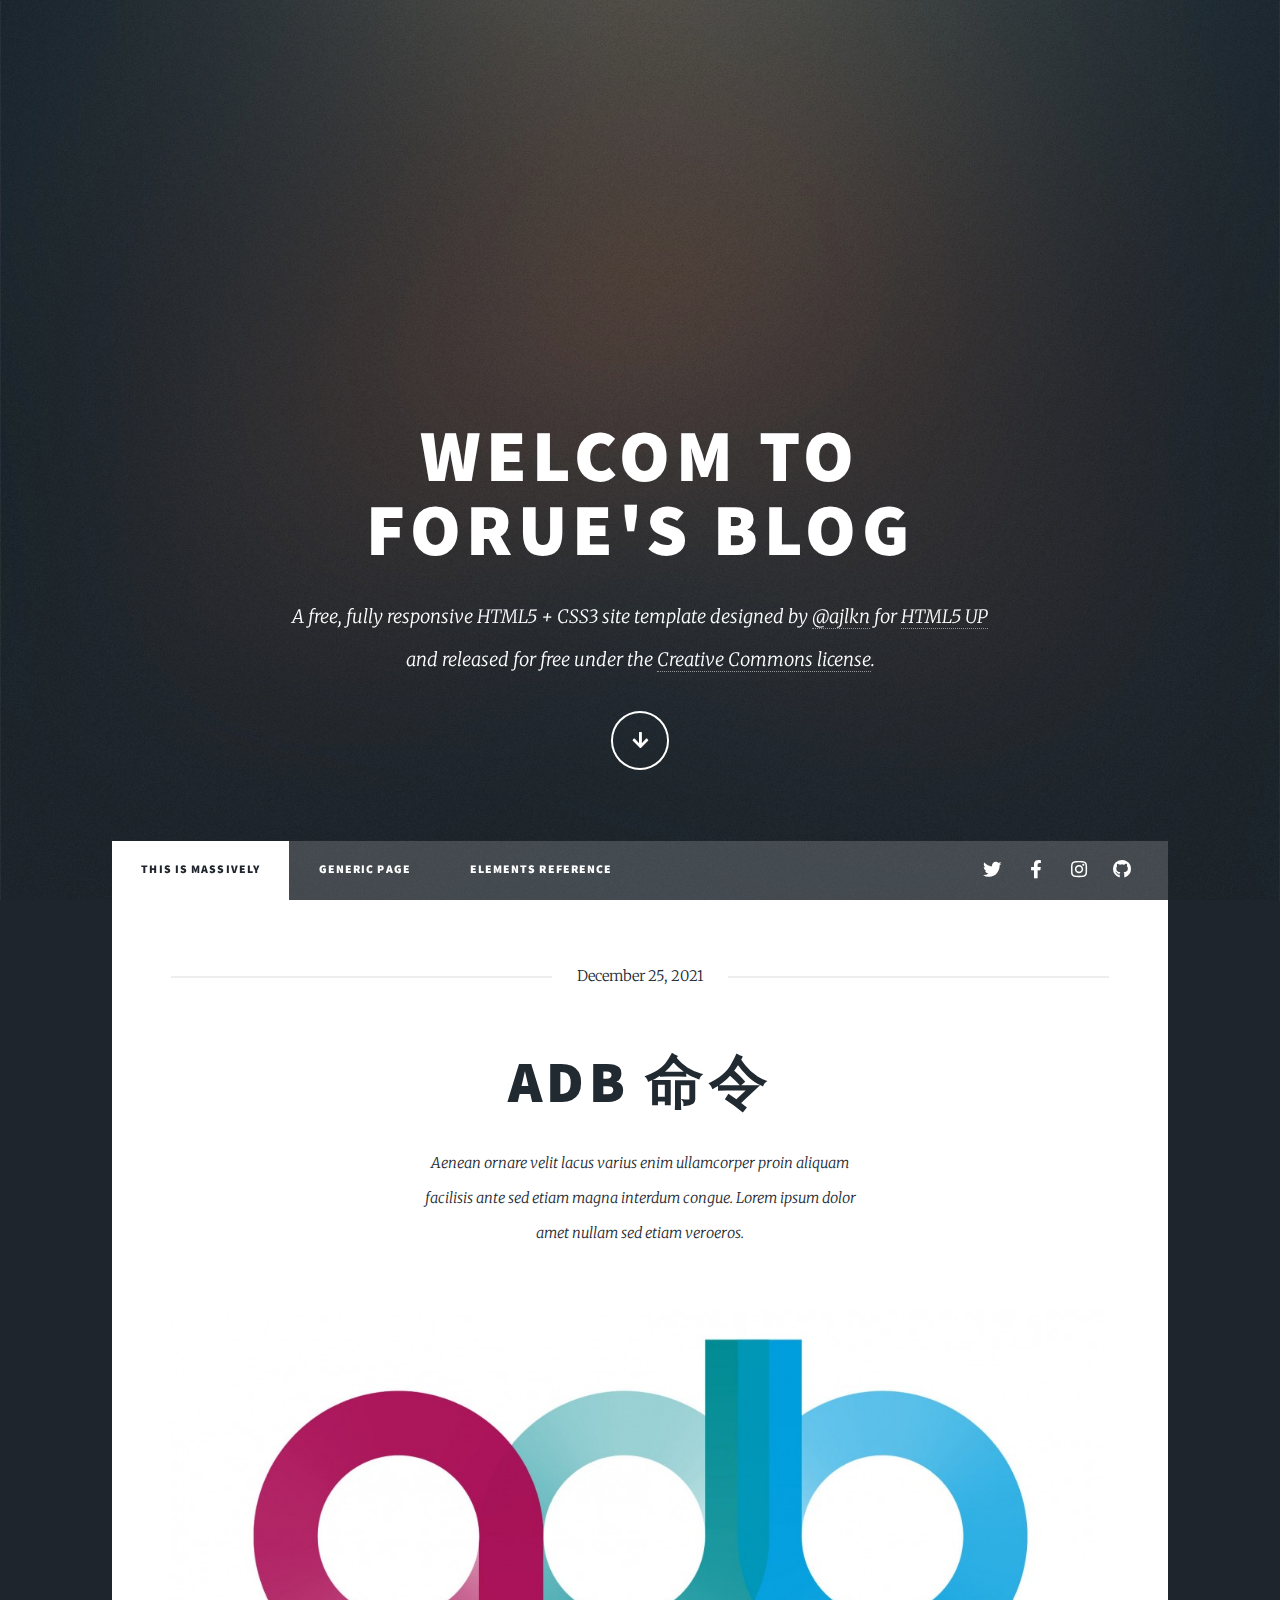
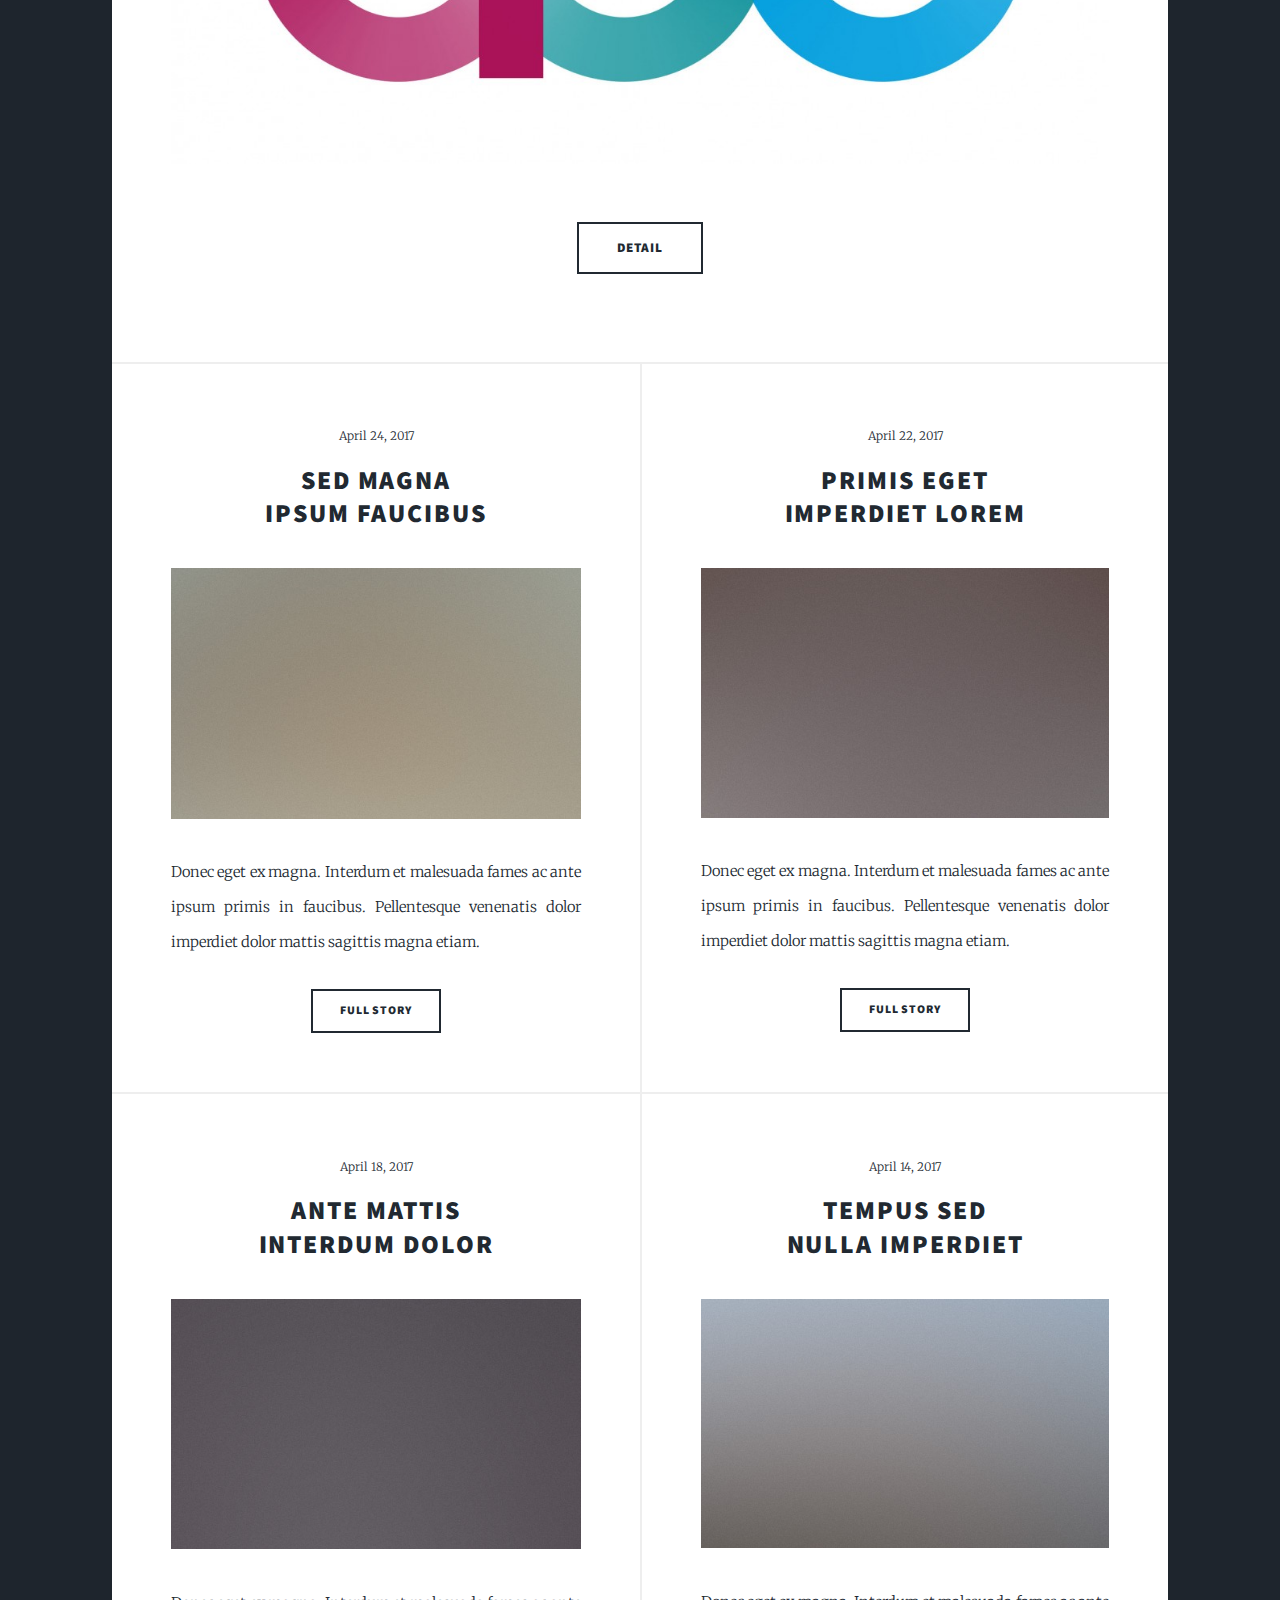
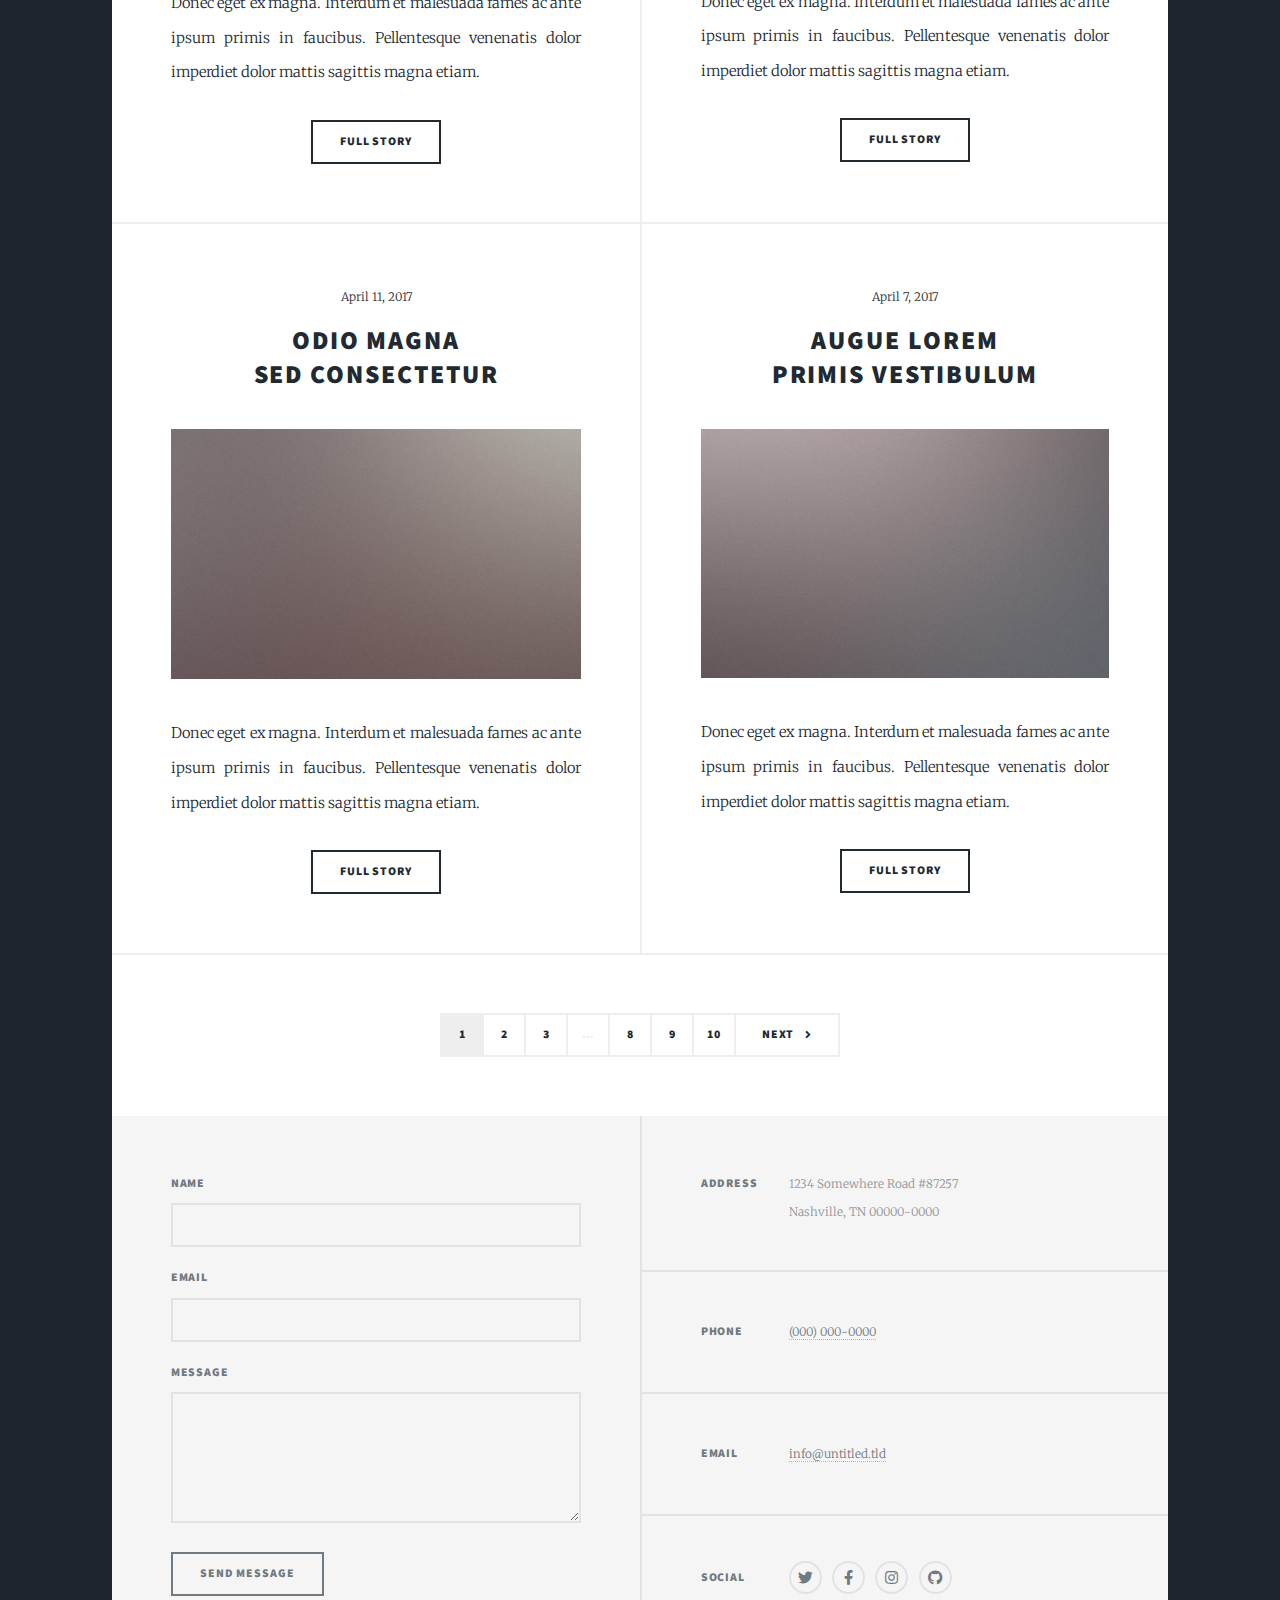
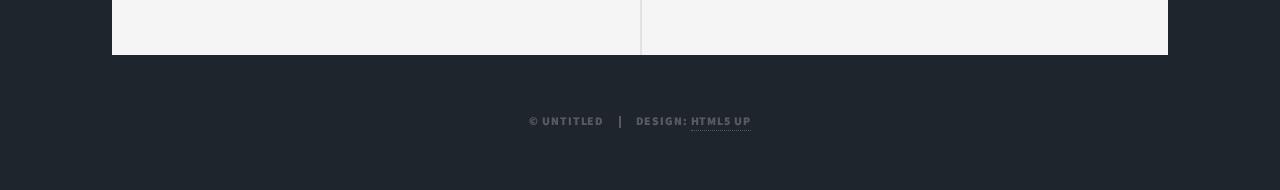
<file: index.html>
<!DOCTYPE HTML>
<!--
	Massively by HTML5 UP
	html5up.net | @ajlkn
	Free for personal and commercial use under the CCA 3.0 license (html5up.net/license)
-->
<html>
	<head>
		<title>Forue</title>
		<meta charset="utf-8" />
		<meta name="viewport" content="width=device-width, initial-scale=1, user-scalable=no" />
		<link rel="stylesheet" href="assets/css/main.css" />
		<noscript><link rel="stylesheet" href="assets/css/noscript.css" /></noscript>
	</head>
	<body class="is-preload">

		<!-- Wrapper -->
			<div id="wrapper" class="fade-in">

				<!-- Intro -->
					<div id="intro">
						<h1>Welcom to<br />
						Forue's Blog</h1>
						<p>A free, fully responsive HTML5 + CSS3 site template designed by <a href="https://twitter.com/ajlkn">@ajlkn</a> for <a href="https://html5up.net">HTML5 UP</a><br />
						and released for free under the <a href="https://html5up.net/license">Creative Commons license</a>.</p>
						<ul class="actions">
							<li><a href="#header" class="button icon solid solo fa-arrow-down scrolly">Continue</a></li>
						</ul>
					</div>

				<!-- Header -->
					<header id="header">
						<a href="index.html" class="logo">Massively</a>
					</header>

				<!-- Nav -->
					<nav id="nav">
						<ul class="links">
							<li class="active"><a href="index.html">This is Massively</a></li>
							<li><a href="generic.html">Generic Page</a></li>
							<li><a href="elements.html">Elements Reference</a></li>
						</ul>
						<ul class="icons">
							<li><a href="#" class="icon brands fa-twitter"><span class="label">Twitter</span></a></li>
							<li><a href="#" class="icon brands fa-facebook-f"><span class="label">Facebook</span></a></li>
							<li><a href="#" class="icon brands fa-instagram"><span class="label">Instagram</span></a></li>
							<li><a href="#" class="icon brands fa-github"><span class="label">GitHub</span></a></li>
						</ul>
					</nav>

				<!-- Main -->
					<div id="main">

						<!-- Featured Post -->
							<article class="post featured">
								<header class="major">
									<span class="date">December 25, 2021</span>
									<h2><a href="adb.html">adb 命令</a></h2>
									<p>Aenean ornare velit lacus varius enim ullamcorper proin aliquam<br />
									facilisis ante sed etiam magna interdum congue. Lorem ipsum dolor<br />
									amet nullam sed etiam veroeros.</p>
								</header>
								<a href="adb.html" class="image main"><img src="images/adb_fullcolour_rgb.jpg" alt="" /></a>
								<ul class="actions special">
									<li><a href="adb.html" class="button large">Detail</a></li>
								</ul>
							</article>

						<!-- Posts -->
							<section class="posts">
								<article>
									<header>
										<span class="date">April 24, 2017</span>
										<h2><a href="#">Sed magna<br />
										ipsum faucibus</a></h2>
									</header>
									<a href="#" class="image fit"><img src="images/pic02.jpg" alt="" /></a>
									<p>Donec eget ex magna. Interdum et malesuada fames ac ante ipsum primis in faucibus. Pellentesque venenatis dolor imperdiet dolor mattis sagittis magna etiam.</p>
									<ul class="actions special">
										<li><a href="#" class="button">Full Story</a></li>
									</ul>
								</article>
								<article>
									<header>
										<span class="date">April 22, 2017</span>
										<h2><a href="#">Primis eget<br />
										imperdiet lorem</a></h2>
									</header>
									<a href="#" class="image fit"><img src="images/pic03.jpg" alt="" /></a>
									<p>Donec eget ex magna. Interdum et malesuada fames ac ante ipsum primis in faucibus. Pellentesque venenatis dolor imperdiet dolor mattis sagittis magna etiam.</p>
									<ul class="actions special">
										<li><a href="#" class="button">Full Story</a></li>
									</ul>
								</article>
								<article>
									<header>
										<span class="date">April 18, 2017</span>
										<h2><a href="#">Ante mattis<br />
										interdum dolor</a></h2>
									</header>
									<a href="#" class="image fit"><img src="images/pic04.jpg" alt="" /></a>
									<p>Donec eget ex magna. Interdum et malesuada fames ac ante ipsum primis in faucibus. Pellentesque venenatis dolor imperdiet dolor mattis sagittis magna etiam.</p>
									<ul class="actions special">
										<li><a href="#" class="button">Full Story</a></li>
									</ul>
								</article>
								<article>
									<header>
										<span class="date">April 14, 2017</span>
										<h2><a href="#">Tempus sed<br />
										nulla imperdiet</a></h2>
									</header>
									<a href="#" class="image fit"><img src="images/pic05.jpg" alt="" /></a>
									<p>Donec eget ex magna. Interdum et malesuada fames ac ante ipsum primis in faucibus. Pellentesque venenatis dolor imperdiet dolor mattis sagittis magna etiam.</p>
									<ul class="actions special">
										<li><a href="#" class="button">Full Story</a></li>
									</ul>
								</article>
								<article>
									<header>
										<span class="date">April 11, 2017</span>
										<h2><a href="#">Odio magna<br />
										sed consectetur</a></h2>
									</header>
									<a href="#" class="image fit"><img src="images/pic06.jpg" alt="" /></a>
									<p>Donec eget ex magna. Interdum et malesuada fames ac ante ipsum primis in faucibus. Pellentesque venenatis dolor imperdiet dolor mattis sagittis magna etiam.</p>
									<ul class="actions special">
										<li><a href="#" class="button">Full Story</a></li>
									</ul>
								</article>
								<article>
									<header>
										<span class="date">April 7, 2017</span>
										<h2><a href="#">Augue lorem<br />
										primis vestibulum</a></h2>
									</header>
									<a href="#" class="image fit"><img src="images/pic07.jpg" alt="" /></a>
									<p>Donec eget ex magna. Interdum et malesuada fames ac ante ipsum primis in faucibus. Pellentesque venenatis dolor imperdiet dolor mattis sagittis magna etiam.</p>
									<ul class="actions special">
										<li><a href="#" class="button">Full Story</a></li>
									</ul>
								</article>
							</section>

						<!-- Footer -->
							<footer>
								<div class="pagination">
									<!--<a href="#" class="previous">Prev</a>-->
									<a href="#" class="page active">1</a>
									<a href="#" class="page">2</a>
									<a href="#" class="page">3</a>
									<span class="extra">&hellip;</span>
									<a href="#" class="page">8</a>
									<a href="#" class="page">9</a>
									<a href="#" class="page">10</a>
									<a href="#" class="next">Next</a>
								</div>
							</footer>

					</div>

				<!-- Footer -->
					<footer id="footer">
						<section>
							<form method="post" action="#">
								<div class="fields">
									<div class="field">
										<label for="name">Name</label>
										<input type="text" name="name" id="name" />
									</div>
									<div class="field">
										<label for="email">Email</label>
										<input type="text" name="email" id="email" />
									</div>
									<div class="field">
										<label for="message">Message</label>
										<textarea name="message" id="message" rows="3"></textarea>
									</div>
								</div>
								<ul class="actions">
									<li><input type="submit" value="Send Message" /></li>
								</ul>
							</form>
						</section>
						<section class="split contact">
							<section class="alt">
								<h3>Address</h3>
								<p>1234 Somewhere Road #87257<br />
								Nashville, TN 00000-0000</p>
							</section>
							<section>
								<h3>Phone</h3>
								<p><a href="#">(000) 000-0000</a></p>
							</section>
							<section>
								<h3>Email</h3>
								<p><a href="#">info@untitled.tld</a></p>
							</section>
							<section>
								<h3>Social</h3>
								<ul class="icons alt">
									<li><a href="#" class="icon brands alt fa-twitter"><span class="label">Twitter</span></a></li>
									<li><a href="#" class="icon brands alt fa-facebook-f"><span class="label">Facebook</span></a></li>
									<li><a href="#" class="icon brands alt fa-instagram"><span class="label">Instagram</span></a></li>
									<li><a href="#" class="icon brands alt fa-github"><span class="label">GitHub</span></a></li>
								</ul>
							</section>
						</section>
					</footer>

				<!-- Copyright -->
					<div id="copyright">
						<ul><li>&copy; Untitled</li><li>Design: <a href="https://html5up.net">HTML5 UP</a></li></ul>
					</div>

			</div>

		<!-- Scripts -->
			<script src="assets/js/jquery.min.js"></script>
			<script src="assets/js/jquery.scrollex.min.js"></script>
			<script src="assets/js/jquery.scrolly.min.js"></script>
			<script src="assets/js/browser.min.js"></script>
			<script src="assets/js/breakpoints.min.js"></script>
			<script src="assets/js/util.js"></script>
			<script src="assets/js/main.js"></script>

	</body>
</html>
</file>
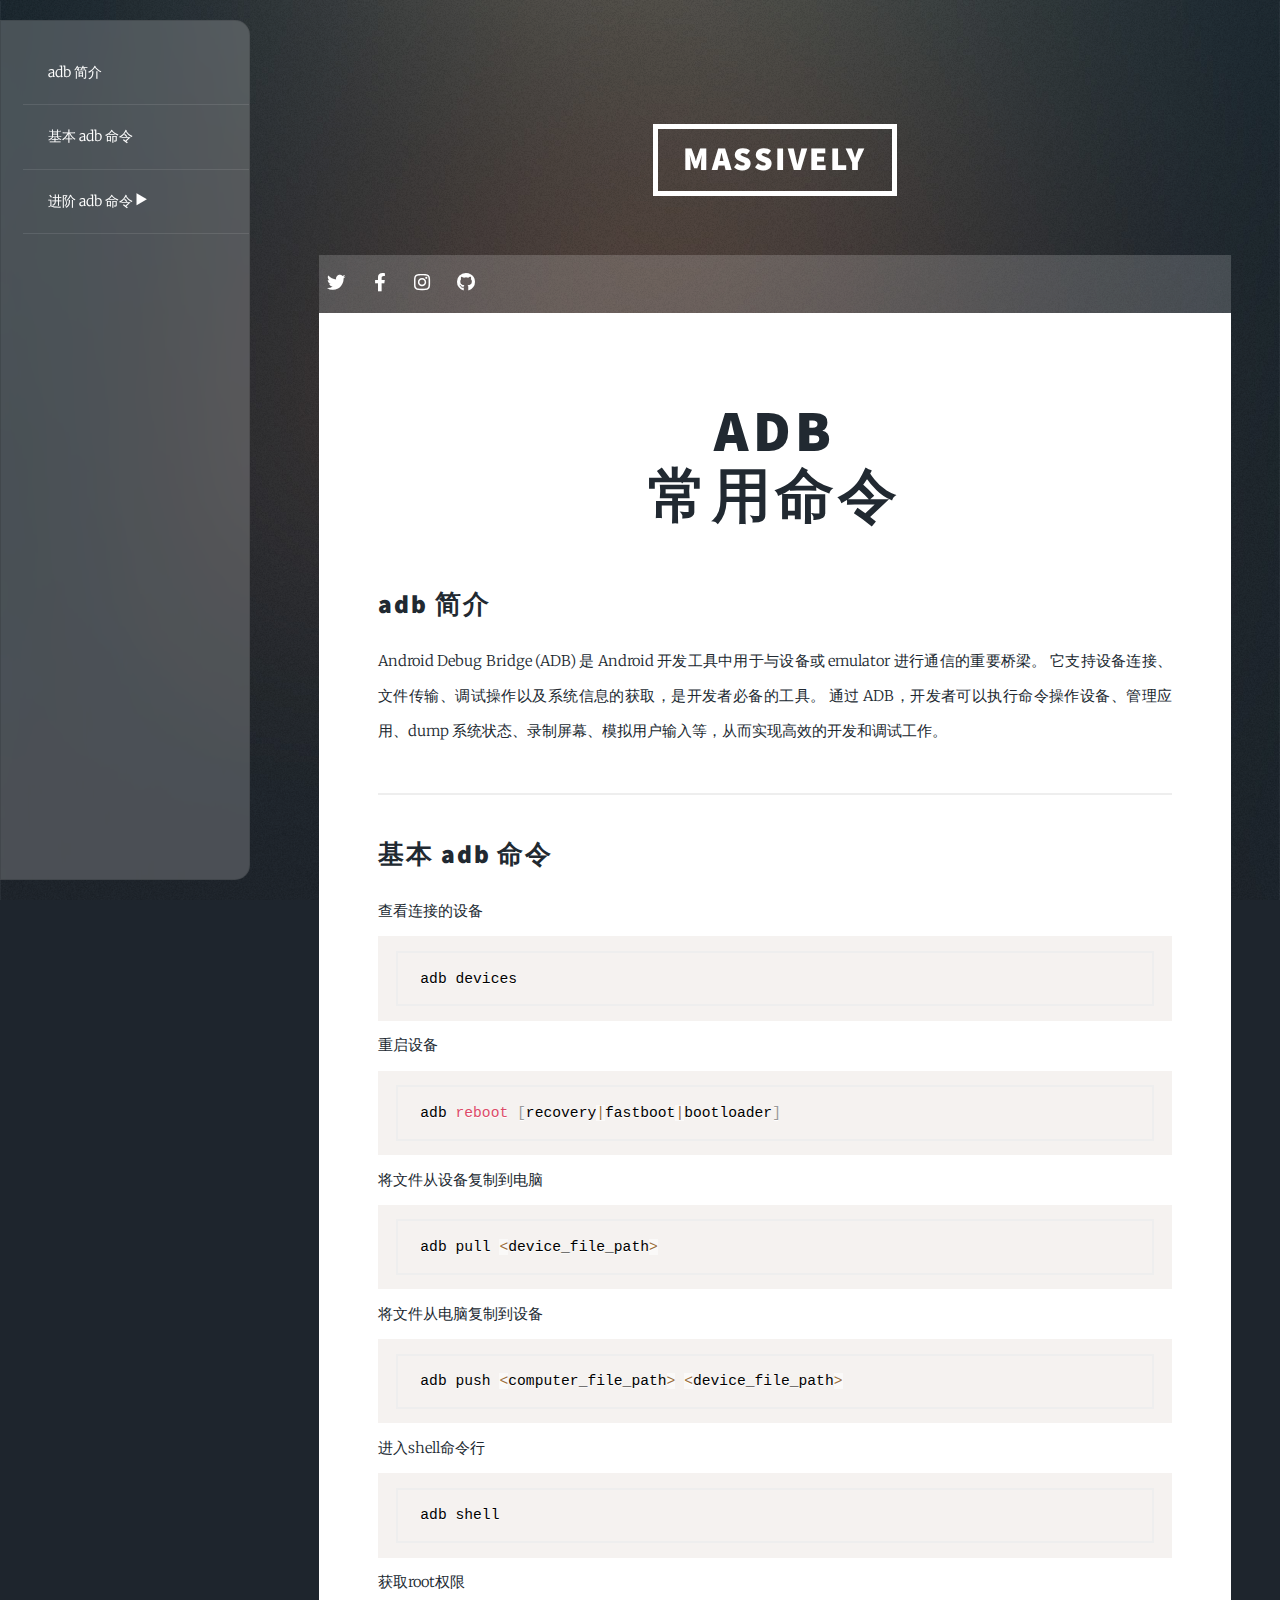
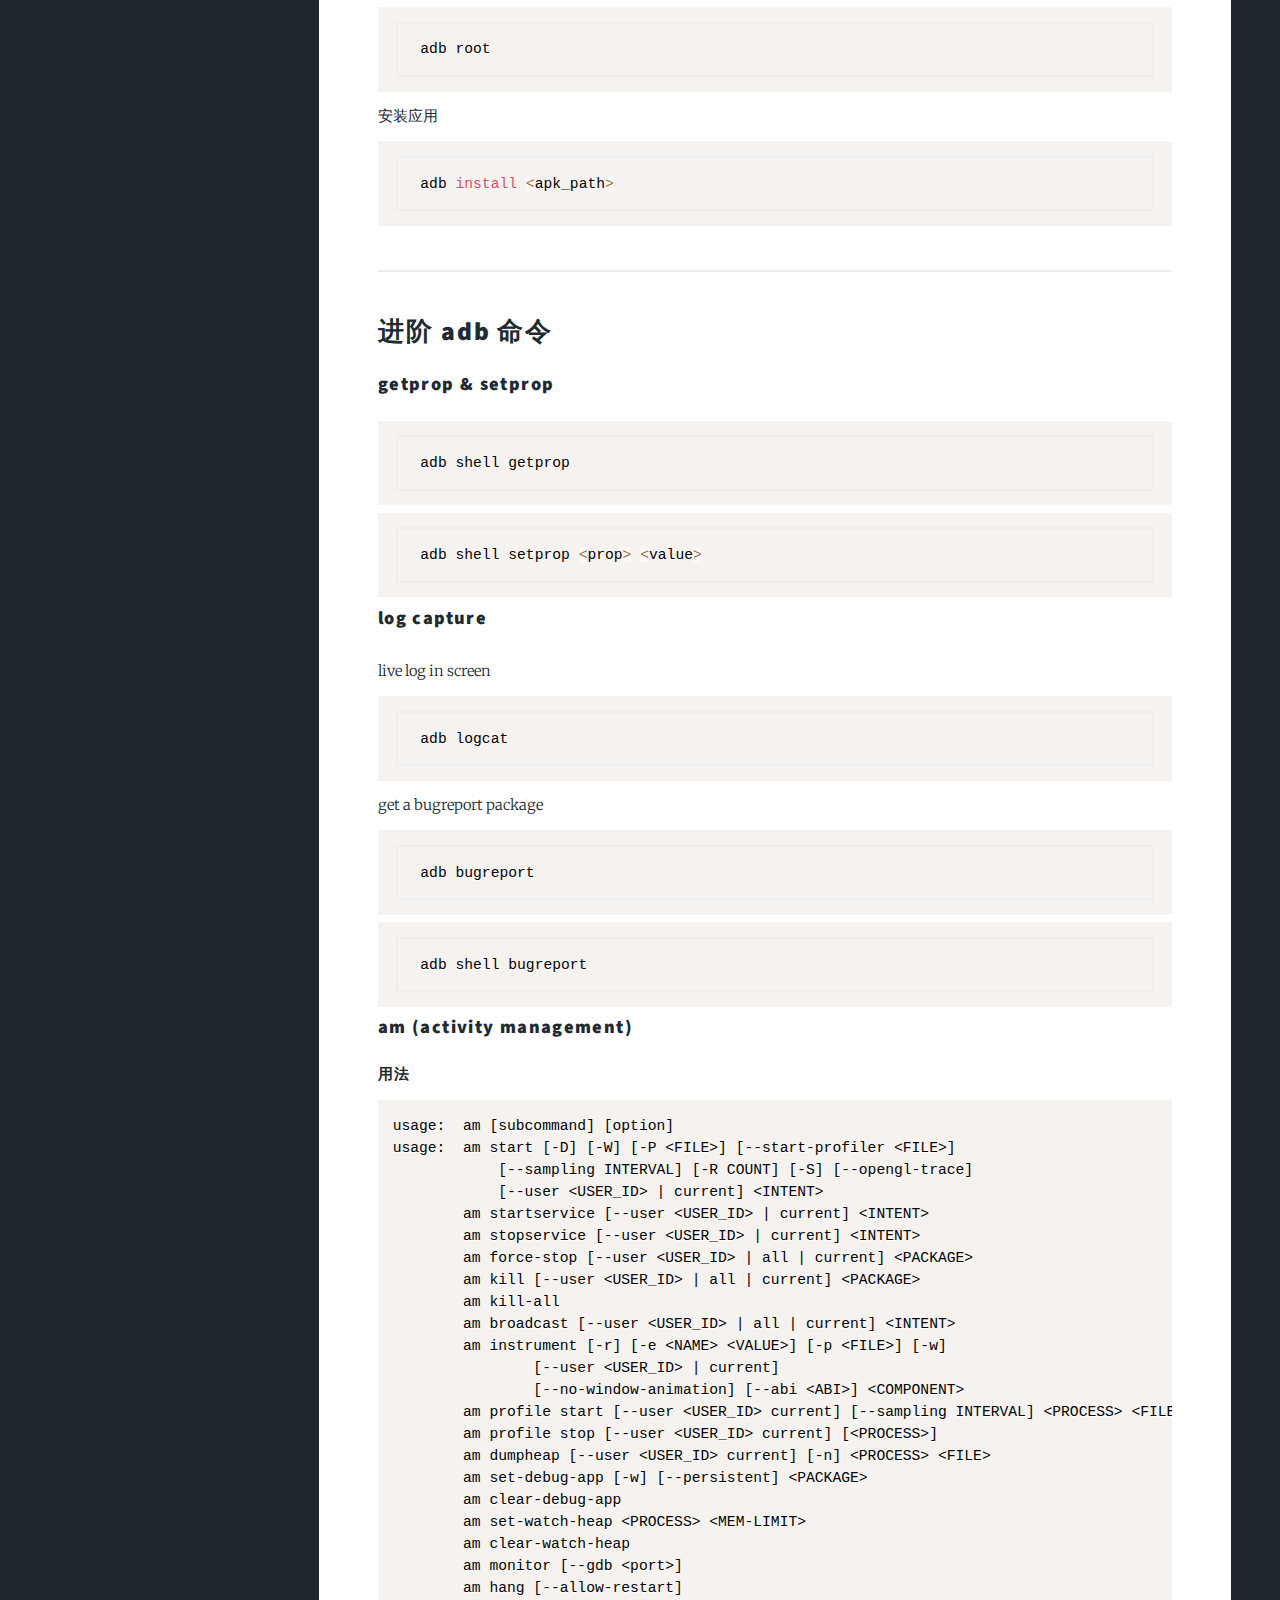
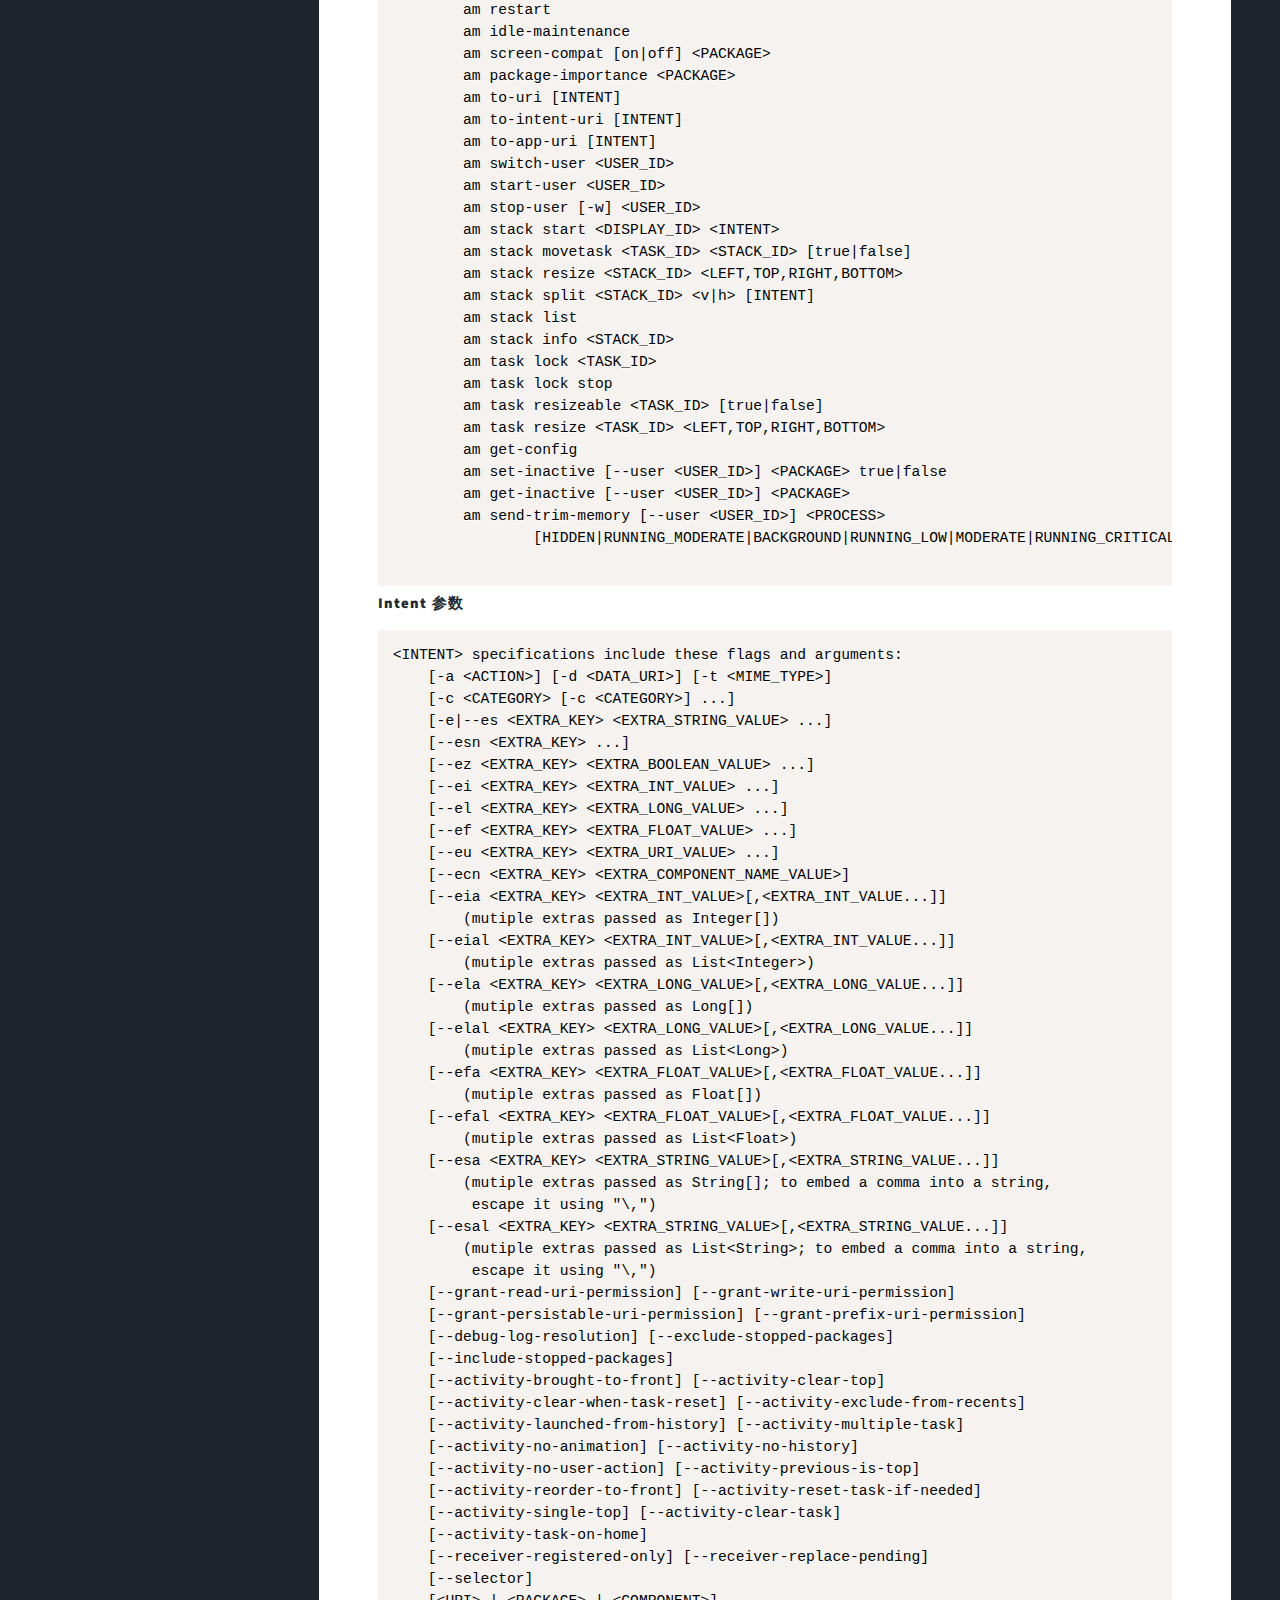
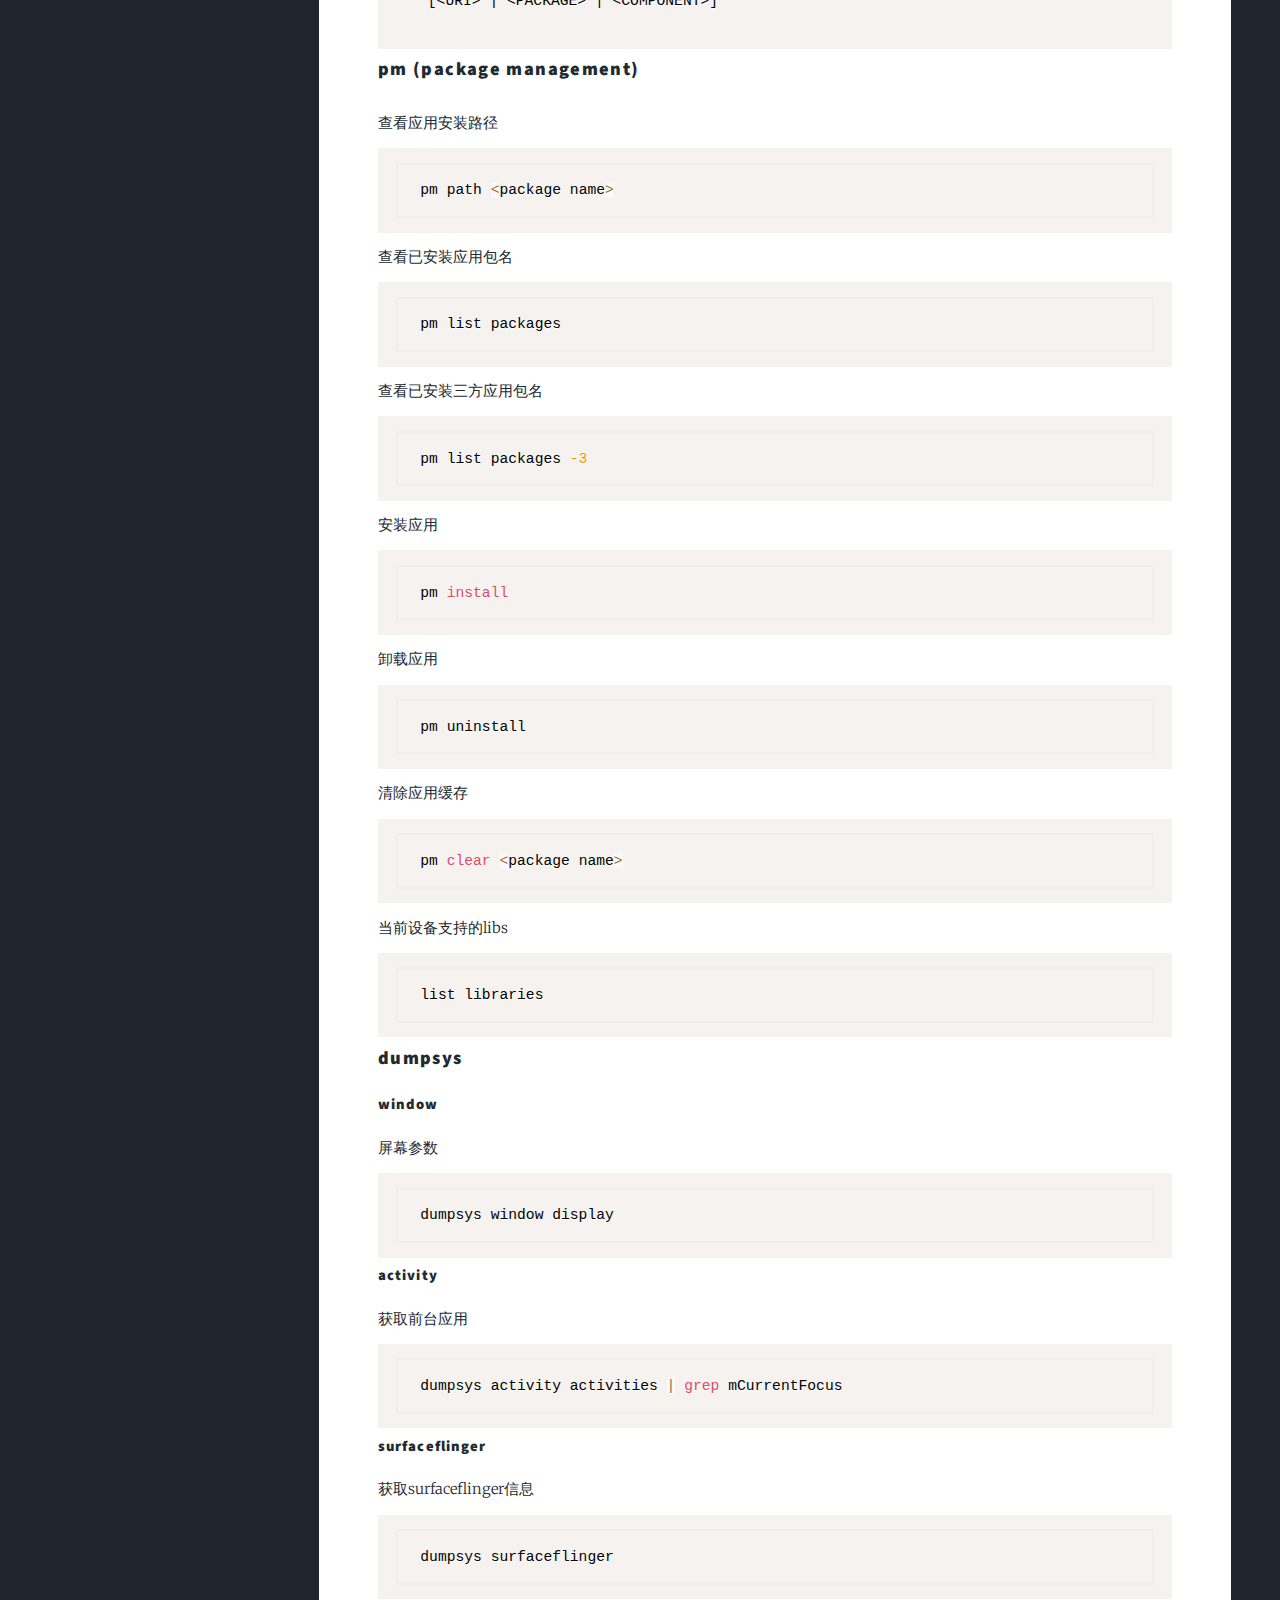
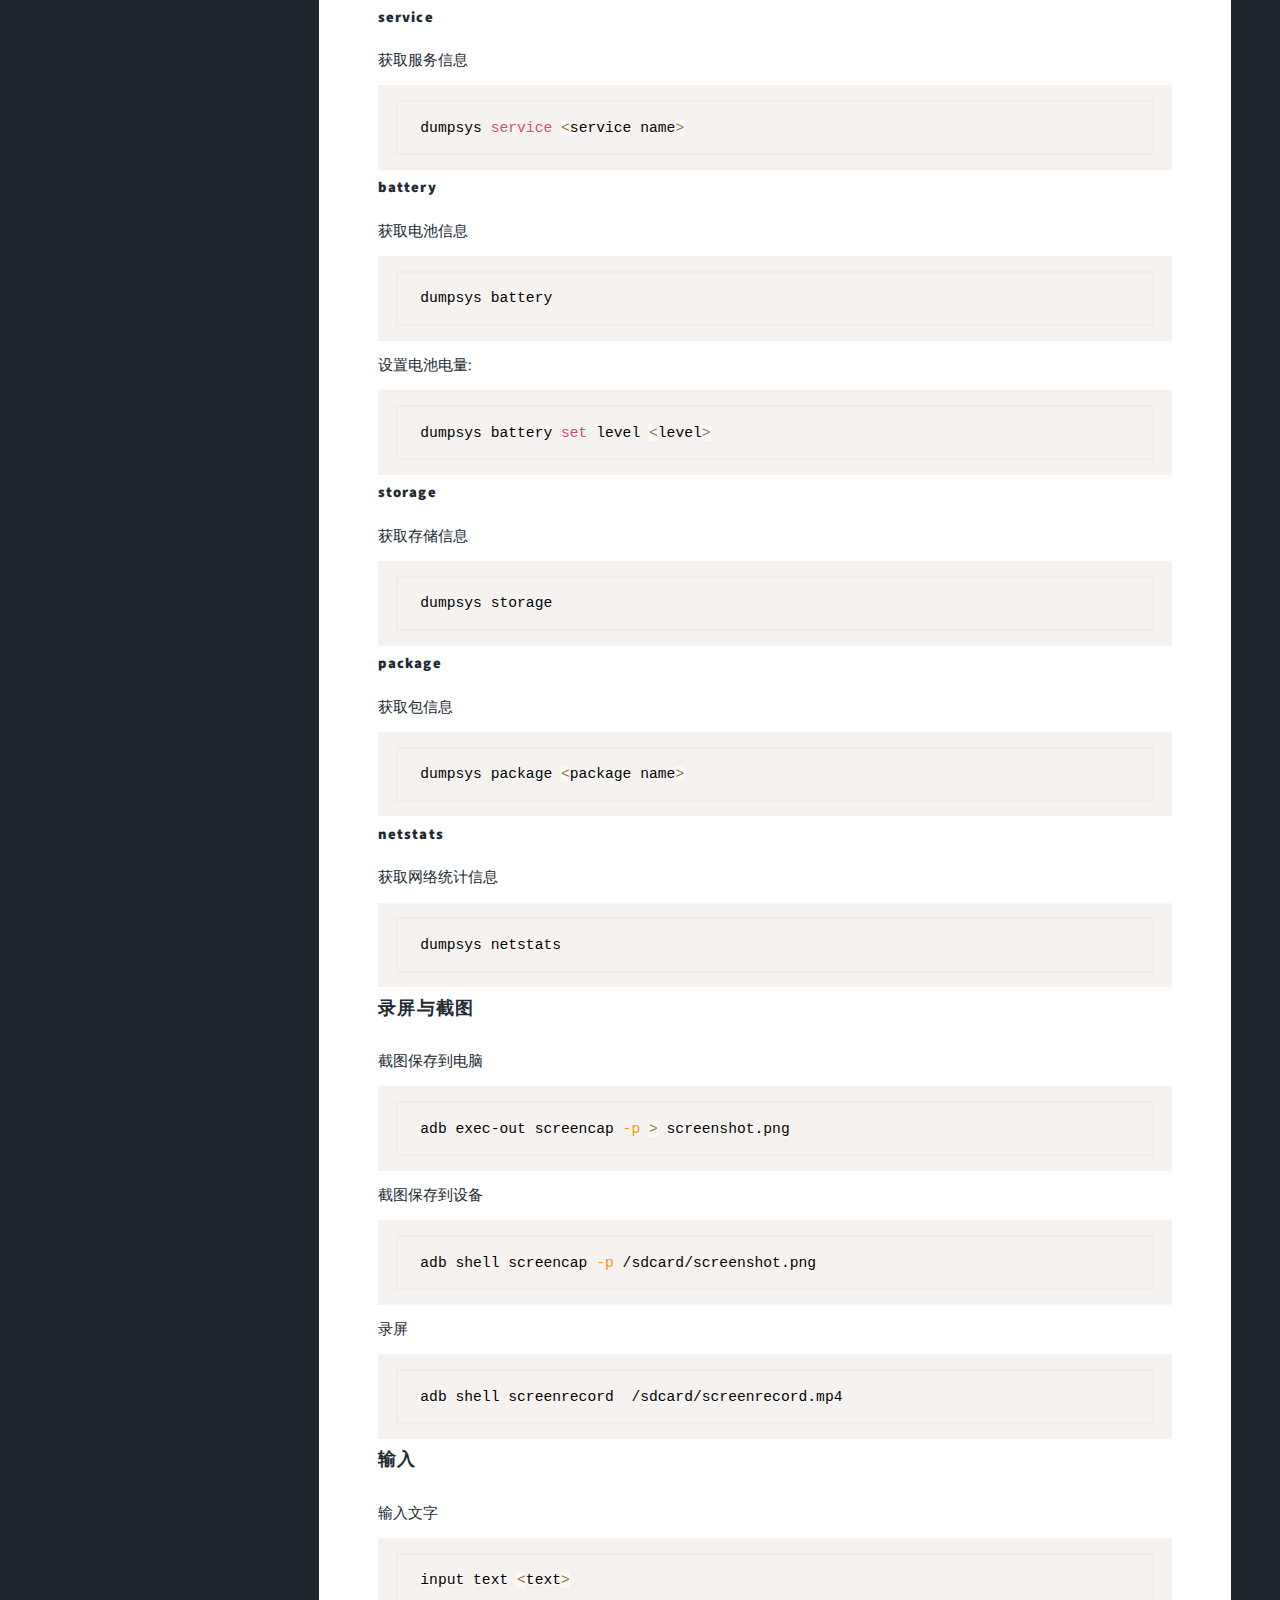
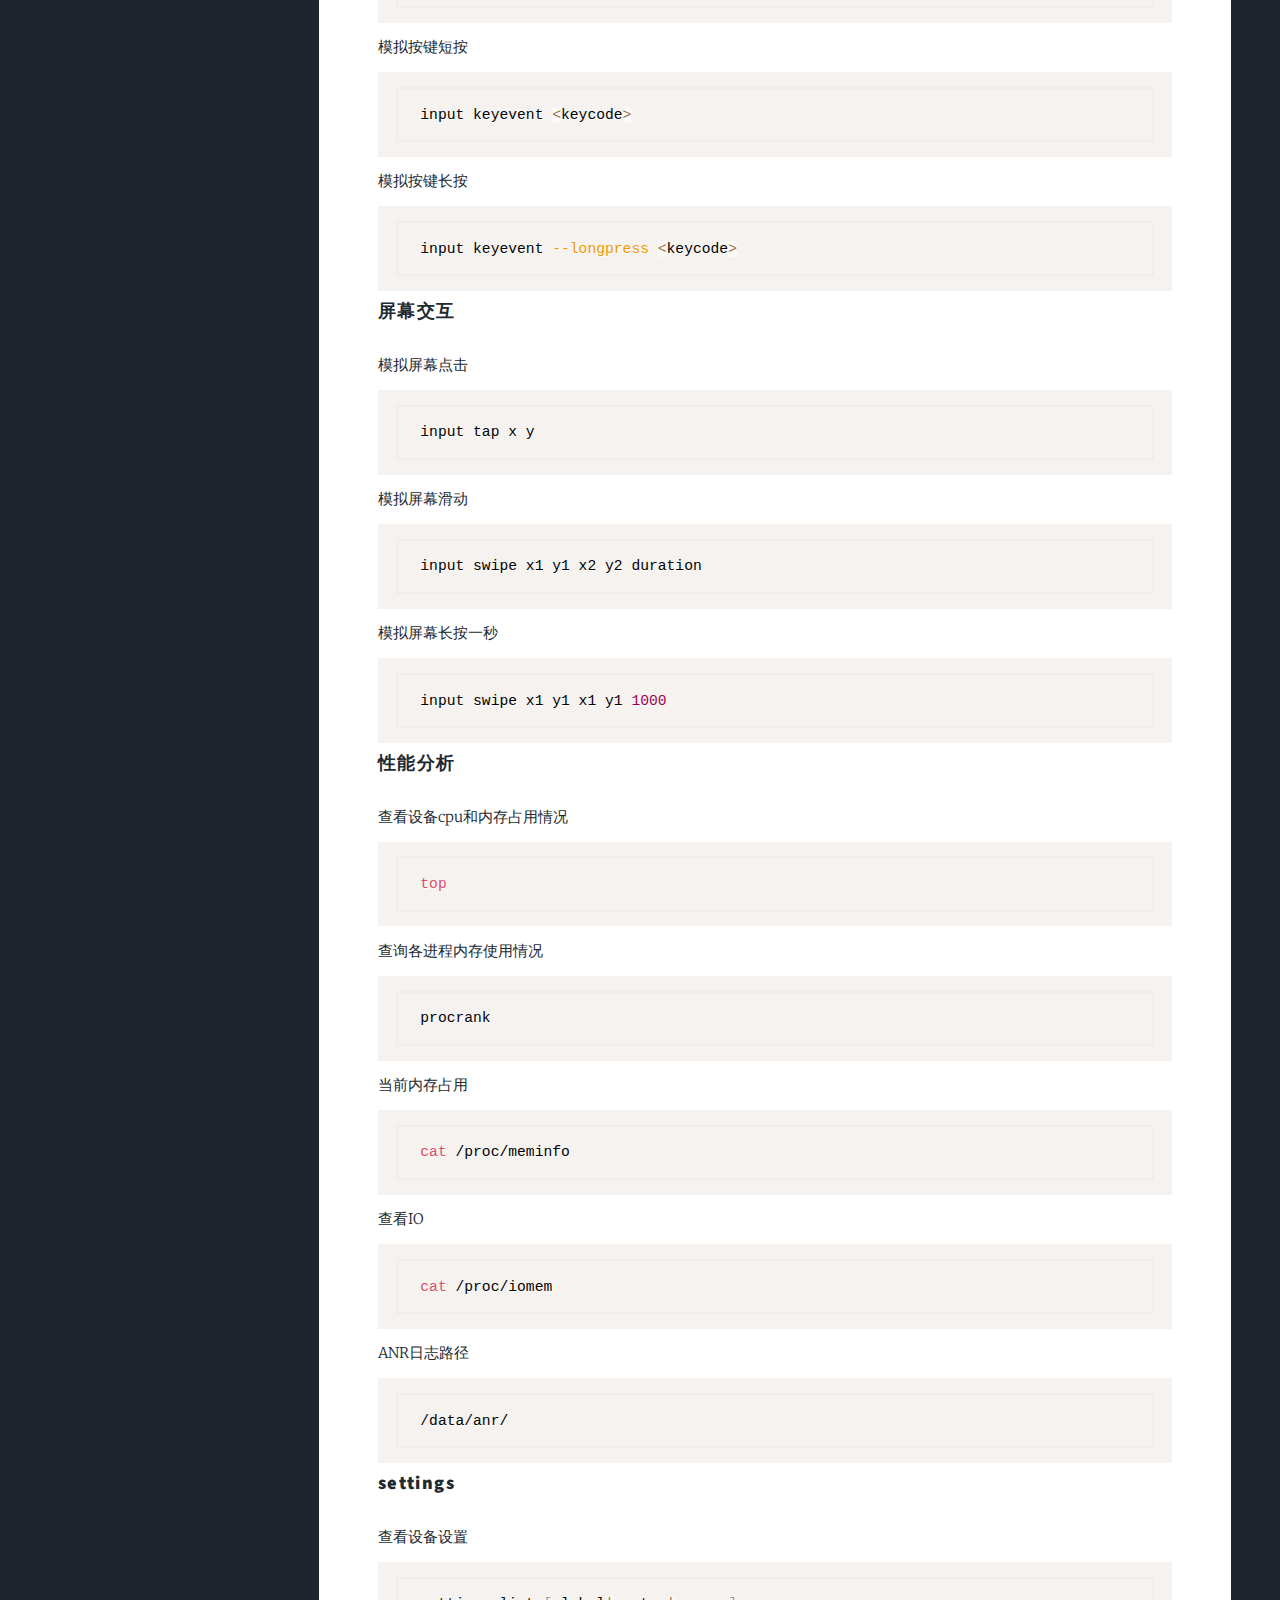
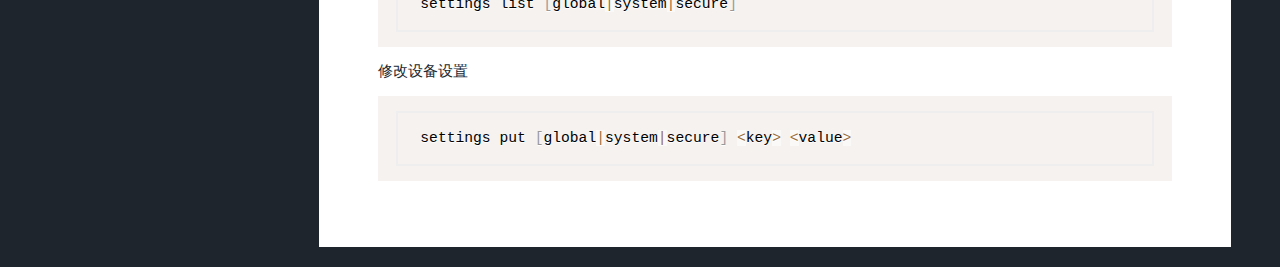
<file: adb.html>
﻿<!DOCTYPE html>

<html lang="en" xmlns="http://www.w3.org/1999/xhtml">
<head>
    <meta charset="utf-8" />
    <meta charset="utf-8" />
    <meta name="viewport" content="width=device-width, initial-scale=1, user-scalable=no" />
    <link rel="stylesheet" href="assets/css/main.css" />
    <link rel="stylesheet" href="assets/css/adb.css" />
    <link rel="stylesheet" href="assets/css/prism.css" />
    <noscript><link rel="stylesheet" href="assets/css/noscript.css" /></noscript>
    <title> adb 常用命令</title>
</head>
<body class="is-preload">
    <!-- 菜单图标 -->
    <a class="menu-icon">Index</a>

    <!-- 导航容器 -->
    <nav class="nav-container">
        <a class="close-btn hidden"></a>
        <ul class="nav-menu">
            <li><a href="#简介" class="nav-link">adb 简介</a></li>
            <li><a href="#基本adb" class="nav-link">基本 adb 命令</a></li>
            <li>
                <a href="#进阶adb" class="toggle nav-link">进阶 adb 命令 <span class="arrow">&#9654;</span></a>
                <ul class="submenu">
                    <li><a href="#prop" class="nav-link-sub">系统属性</a></li>
                    <li><a href="#logcapture" class="nav-link-sub">log capture</a></li>
                    <li><a href="#am" class="nav-link-sub">am (activity management)</a></li>
                    <li><a href="#pm" class="nav-link-sub">pm (package management)</a></li>
                    <li><a href="#dumpsys" class="nav-link-sub">dumpsys</a></li>
                    <li><a href="#录屏与截图" class="nav-link-sub">录屏与截图</a></li>
                    <li><a href="#输入" class="nav-link-sub">输入</a></li>
                    <li><a href="#屏幕交互" class="nav-link-sub">屏幕交互</a></li>
                    <li><a href="#性能分析" class="nav-link-sub">性能分析</a></li>
                    <li><a href="#settings" class="nav-link-sub">settings</a></li>
                </ul>
            </li>
        </ul>
    </nav>
    <div id="wrapper" class="main-content">

        <!-- Header -->
        <header id="header">
            <a href="index.html" class="logo">Massively</a>
        </header>

        <!-- Nav -->
        <nav id="nav">
            <!--<ul class="links">
                <li><a href="index.html">This is Massively</a></li>
                <li><a href="generic.html">Generic Page</a></li>
                <li class="active"><a href="elements.html">Elements Reference</a></li>
            </ul>-->
            <ul class="icons">
                <li><a href="#" class="icon brands fa-twitter"><span class="label" >Twitter</span></a></li>
                <li><a href="#" class="icon brands fa-facebook-f"><span class="label">Facebook</span></a></li>
                <li><a href="#" class="icon brands fa-instagram"><span class="label">Instagram</span></a></li>
                <li><a href="#" class="icon brands fa-github"><span class="label">GitHub</span></a></li>
            </ul>
        </nav>

        <div id="main">

            <section class="post">
                <header class="major">
                    <h1> ADB <br />常用命令</h1>
                </header>
                <h2 id="简介"> adb 简介</h2>
                <p>
                    Android Debug Bridge (ADB) 是 Android 开发工具中用于与设备或 emulator 进行通信的重要桥梁。
                    它支持设备连接、文件传输、调试操作以及系统信息的获取，是开发者必备的工具。
                    通过 ADB，开发者可以执行命令操作设备、管理应用、dump 系统状态、录制屏幕、模拟用户输入等，从而实现高效的开发和调试工作。
                </p>
                <hr />

                <h2 id="基本adb">基本 adb 命令</h2>
                    查看连接的设备<pre><code class="language-bash">adb devices</code></pre>
                    重启设备<pre><code class="language-bash">adb reboot [recovery|fastboot|bootloader]</code></pre>
                    将文件从设备复制到电脑<pre><code class="language-bash">adb pull &lt;device_file_path&gt;</code></pre>
                    将文件从电脑复制到设备<pre><code class="language-bash">adb push &lt;computer_file_path&gt; &lt;device_file_path&gt;</code></pre>
                    进入shell命令行<pre><code class="language-bash">adb shell</code></pre>
                    获取root权限<pre><code class="language-bash">adb root</code></pre>
                    安装应用<pre><code class="language-bash">adb install &lt;apk_path&gt;</code></pre>
                <hr />
                <h2 id="进阶adb">进阶 adb 命令</h2>
                <h3 id="prop">getprop &amp; setprop</h3>
                    <pre><code class="language-bash">adb shell getprop</code></pre>
                    <pre><code class="language-bash">adb shell setprop &lt;prop&gt; &lt;value&gt;</code></pre>
                <h3 id="logcapture">log capture</h3>
                    live log in screen <pre><code class="language-bash">adb logcat </code></pre>
                    get a bugreport package
                    <pre><code class="language-bash">adb bugreport</code></pre>
                    <pre><code class="language-bash">adb shell bugreport</code></pre>
                <h3 id="am">am (activity management)</h3>
                <h4>用法</h4>
                <pre class="language-bash">
usage:  am [subcommand] [option]
usage:  am start [-D] [-W] [-P &lt;FILE&gt;] [--start-profiler &lt;FILE&gt;]
            [--sampling INTERVAL] [-R COUNT] [-S] [--opengl-trace]
            [--user &lt;USER_ID&gt; | current] &lt;INTENT&gt;
        am startservice [--user &lt;USER_ID&gt; | current] &lt;INTENT&gt;
        am stopservice [--user &lt;USER_ID&gt; | current] &lt;INTENT&gt;
        am force-stop [--user &lt;USER_ID&gt; | all | current] &lt;PACKAGE&gt;
        am kill [--user &lt;USER_ID&gt; | all | current] &lt;PACKAGE&gt;
        am kill-all
        am broadcast [--user &lt;USER_ID&gt; | all | current] &lt;INTENT&gt;
        am instrument [-r] [-e &lt;NAME&gt; &lt;VALUE&gt;] [-p &lt;FILE&gt;] [-w]
                [--user &lt;USER_ID&gt; | current]
                [--no-window-animation] [--abi &lt;ABI>] &lt;COMPONENT&gt;
        am profile start [--user &lt;USER_ID&gt; current] [--sampling INTERVAL] &lt;PROCESS> &lt;FILE&gt;
        am profile stop [--user &lt;USER_ID&gt; current] [&lt;PROCESS&gt;]
        am dumpheap [--user &lt;USER_ID&gt; current] [-n] &lt;PROCESS&gt; &lt;FILE&gt;
        am set-debug-app [-w] [--persistent] &lt;PACKAGE&gt;
        am clear-debug-app
        am set-watch-heap &lt;PROCESS> &lt;MEM-LIMIT&gt;
        am clear-watch-heap
        am monitor [--gdb &lt;port&gt;]
        am hang [--allow-restart]
        am restart
        am idle-maintenance
        am screen-compat [on|off] &lt;PACKAGE&gt;
        am package-importance &lt;PACKAGE&gt;
        am to-uri [INTENT]
        am to-intent-uri [INTENT]
        am to-app-uri [INTENT]
        am switch-user &lt;USER_ID&gt;
        am start-user &lt;USER_ID&gt;
        am stop-user [-w] &lt;USER_ID&gt;
        am stack start &lt;DISPLAY_ID&gt; &lt;INTENT&gt;
        am stack movetask &lt;TASK_ID&gt; &lt;STACK_ID> [true|false]
        am stack resize &lt;STACK_ID&gt; &lt;LEFT,TOP,RIGHT,BOTTOM&gt;
        am stack split &lt;STACK_ID&gt; &lt;v|h&gt; [INTENT]
        am stack list
        am stack info &lt;STACK_ID&gt;
        am task lock &lt;TASK_ID&gt;
        am task lock stop
        am task resizeable &lt;TASK_ID&gt; [true|false]
        am task resize &lt;TASK_ID&gt; &lt;LEFT,TOP,RIGHT,BOTTOM&gt;
        am get-config
        am set-inactive [--user &lt;USER_ID&gt;] &lt;PACKAGE&gt; true|false
        am get-inactive [--user &lt;USER_ID&gt;] &lt;PACKAGE&gt;
        am send-trim-memory [--user &lt;USER_ID&gt;] &lt;PROCESS&gt;
                [HIDDEN|RUNNING_MODERATE|BACKGROUND|RUNNING_LOW|MODERATE|RUNNING_CRITICAL|COMPLETE]
                    </pre>
                    <h4>Intent 参数</h4>
                    <pre class="language-bash">
&lt;INTENT&gt; specifications include these flags and arguments:
    [-a &lt;ACTION&gt;] [-d &lt;DATA_URI&gt;] [-t &lt;MIME_TYPE&gt;]
    [-c &lt;CATEGORY&gt; [-c &lt;CATEGORY&gt;] ...]
    [-e|--es &lt;EXTRA_KEY&gt; &lt;EXTRA_STRING_VALUE&gt; ...]
    [--esn &lt;EXTRA_KEY&gt; ...]
    [--ez &lt;EXTRA_KEY&gt; &lt;EXTRA_BOOLEAN_VALUE&gt; ...]
    [--ei &lt;EXTRA_KEY&gt; &lt;EXTRA_INT_VALUE&gt; ...]
    [--el &lt;EXTRA_KEY&gt; &lt;EXTRA_LONG_VALUE&gt; ...]
    [--ef &lt;EXTRA_KEY&gt; &lt;EXTRA_FLOAT_VALUE&gt; ...]
    [--eu &lt;EXTRA_KEY&gt; &lt;EXTRA_URI_VALUE&gt; ...]
    [--ecn &lt;EXTRA_KEY&gt; &lt;EXTRA_COMPONENT_NAME_VALUE&gt;]
    [--eia &lt;EXTRA_KEY&gt; &lt;EXTRA_INT_VALUE&gt;[,&lt;EXTRA_INT_VALUE...]]
        (mutiple extras passed as Integer[])
    [--eial &lt;EXTRA_KEY&gt; &lt;EXTRA_INT_VALUE&gt;[,&lt;EXTRA_INT_VALUE...]]
        (mutiple extras passed as List&lt;Integer&gt;)
    [--ela &lt;EXTRA_KEY&gt; &lt;EXTRA_LONG_VALUE&gt;[,&lt;EXTRA_LONG_VALUE...]]
        (mutiple extras passed as Long[])
    [--elal &lt;EXTRA_KEY&gt; &lt;EXTRA_LONG_VALUE&gt;[,&lt;EXTRA_LONG_VALUE...]]
        (mutiple extras passed as List&lt;Long&gt;)
    [--efa &lt;EXTRA_KEY&gt; &lt;EXTRA_FLOAT_VALUE&gt;[,&lt;EXTRA_FLOAT_VALUE...]]
        (mutiple extras passed as Float[])
    [--efal &lt;EXTRA_KEY&gt; &lt;EXTRA_FLOAT_VALUE&gt;[,&lt;EXTRA_FLOAT_VALUE...]]
        (mutiple extras passed as List&lt;Float&gt;)
    [--esa &lt;EXTRA_KEY&gt; &lt;EXTRA_STRING_VALUE&gt;[,&lt;EXTRA_STRING_VALUE...]]
        (mutiple extras passed as String[]; to embed a comma into a string,
         escape it using "\,")
    [--esal &lt;EXTRA_KEY&gt; &lt;EXTRA_STRING_VALUE&gt;[,&lt;EXTRA_STRING_VALUE...]]
        (mutiple extras passed as List&lt;String&gt;; to embed a comma into a string,
         escape it using "\,")
    [--grant-read-uri-permission] [--grant-write-uri-permission]
    [--grant-persistable-uri-permission] [--grant-prefix-uri-permission]
    [--debug-log-resolution] [--exclude-stopped-packages]
    [--include-stopped-packages]
    [--activity-brought-to-front] [--activity-clear-top]
    [--activity-clear-when-task-reset] [--activity-exclude-from-recents]
    [--activity-launched-from-history] [--activity-multiple-task]
    [--activity-no-animation] [--activity-no-history]
    [--activity-no-user-action] [--activity-previous-is-top]
    [--activity-reorder-to-front] [--activity-reset-task-if-needed]
    [--activity-single-top] [--activity-clear-task]
    [--activity-task-on-home]
    [--receiver-registered-only] [--receiver-replace-pending]
    [--selector]
    [&lt;URI&gt; | &lt;PACKAGE&gt; | &lt;COMPONENT&gt;]
                    </pre>
                <h3 id="pm">pm (package management)</h3>
                    查看应用安装路径 <pre><code class="language-bash">pm path &lt;package name&gt;</code></pre>
                    查看已安装应用包名<pre><code class="language-bash">pm list packages</code></pre>
                    查看已安装三方应用包名<pre><code class="language-bash">pm list packages -3</code></pre>
                    安装应用<pre><code class="language-bash">pm install</code></pre>
                    卸载应用<pre><code class="language-bash">pm uninstall</code></pre>
                    清除应用缓存<pre><code class="language-bash">pm clear &lt;package name&gt;</code></pre>
                    当前设备支持的libs<pre><code class="language-bash">list libraries</code></pre>
                <h3 id="dumpsys">dumpsys</h3>
                <h4>window</h4>
                    屏幕参数<pre><code class="language-bash">dumpsys window display</code></pre>
                <h4>activity</h4>
                    获取前台应用<pre><code class="language-bash">dumpsys activity activities | grep mCurrentFocus</code></pre>
                <h4>surfaceflinger</h4>
                    获取surfaceflinger信息<pre><code class="language-bash">dumpsys surfaceflinger</code></pre>
                <h4>service</h4>
                    获取服务信息<pre><code class="language-bash">dumpsys service &lt;service name&gt;</code></pre>
                <h4>battery</h4>
                    获取电池信息<pre><code class="language-bash">dumpsys battery</code></pre>
                    设置电池电量:<pre><code class="language-bash">dumpsys battery set level &lt;level&gt;</code></pre>
                <h4>storage</h4>
                    获取存储信息<pre><code class="language-bash">dumpsys storage</code></pre>
                <h4>package</h4>
                    获取包信息<pre><code class="language-bash">dumpsys package &lt;package name&gt;</code></pre>
                <h4>netstats</h4>
                    获取网络统计信息<pre><code class="language-bash">dumpsys netstats</code></pre>
                <h3 id="录屏与截图">录屏与截图</h3>
                    截图保存到电脑<pre><code class="language-bash">adb exec-out screencap -p > screenshot.png</code></pre>
                    截图保存到设备<pre><code class="language-bash">adb shell screencap -p /sdcard/screenshot.png</code></pre>
                    录屏<pre><code class="language-bash">adb shell screenrecord  /sdcard/screenrecord.mp4</code></pre>
                <h3 id="输入">输入</h3>
                    输入文字 <pre><code class="language-bash">input text &lt;text&gt;</code></pre>
                    模拟按键短按<pre><code class="language-bash">input keyevent &lt;keycode&gt;</code></pre>
                    模拟按键长按<pre><code class="language-bash">input keyevent --longpress &lt;keycode&gt;</code></pre>
                <h3 id="屏幕交互">屏幕交互</h3>
                    模拟屏幕点击<pre><code class="language-bash">input tap x y</code></pre>
                    模拟屏幕滑动<pre><code class="language-bash">input swipe x1 y1 x2 y2 duration</code></pre>
                    模拟屏幕长按一秒<pre><code class="language-bash">input swipe x1 y1 x1 y1 1000</code></pre>
                <h3 id="性能分析">性能分析</h3>
                    查看设备cpu和内存占用情况<pre><code class="language-bash">top</code></pre>
                    查询各进程内存使用情况<pre><code class="language-bash">procrank</code></pre>
                    当前内存占用<pre><code class="language-bash">cat /proc/meminfo</code></pre>
                    查看IO<pre><code class="language-bash">cat /proc/iomem</code></pre>
                    ANR日志路径<pre><code class="language-bash">/data/anr/</code></pre>
                <h3 id="settings">settings</h3>
                    查看设备设置<pre><code class="language-bash">settings list [global|system|secure]</code></pre>
                    修改设备设置<pre><code class="language-bash">settings put [global|system|secure] &lt;key&gt; &lt;value&gt;</code></pre>

            </section>
        </div >
    </div>

    <!--Scripts -->
    <script src="assets/js/jquery.min.js"></script>
    <script src="assets/js/jquery.scrollex.min.js"></script>
    <script src="assets/js/jquery.scrolly.min.js"></script>
    <script src="assets/js/browser.min.js"></script>
    <script src="assets/js/breakpoints.min.js"></script>
    <script src="assets/js/util.js"></script>
    <script src="assets/js/main.js"></script>
    <script src="assets/js/adb.js"></script>
    <script src="assets/js/prism.js"></script>
</body>
</html>
</file>
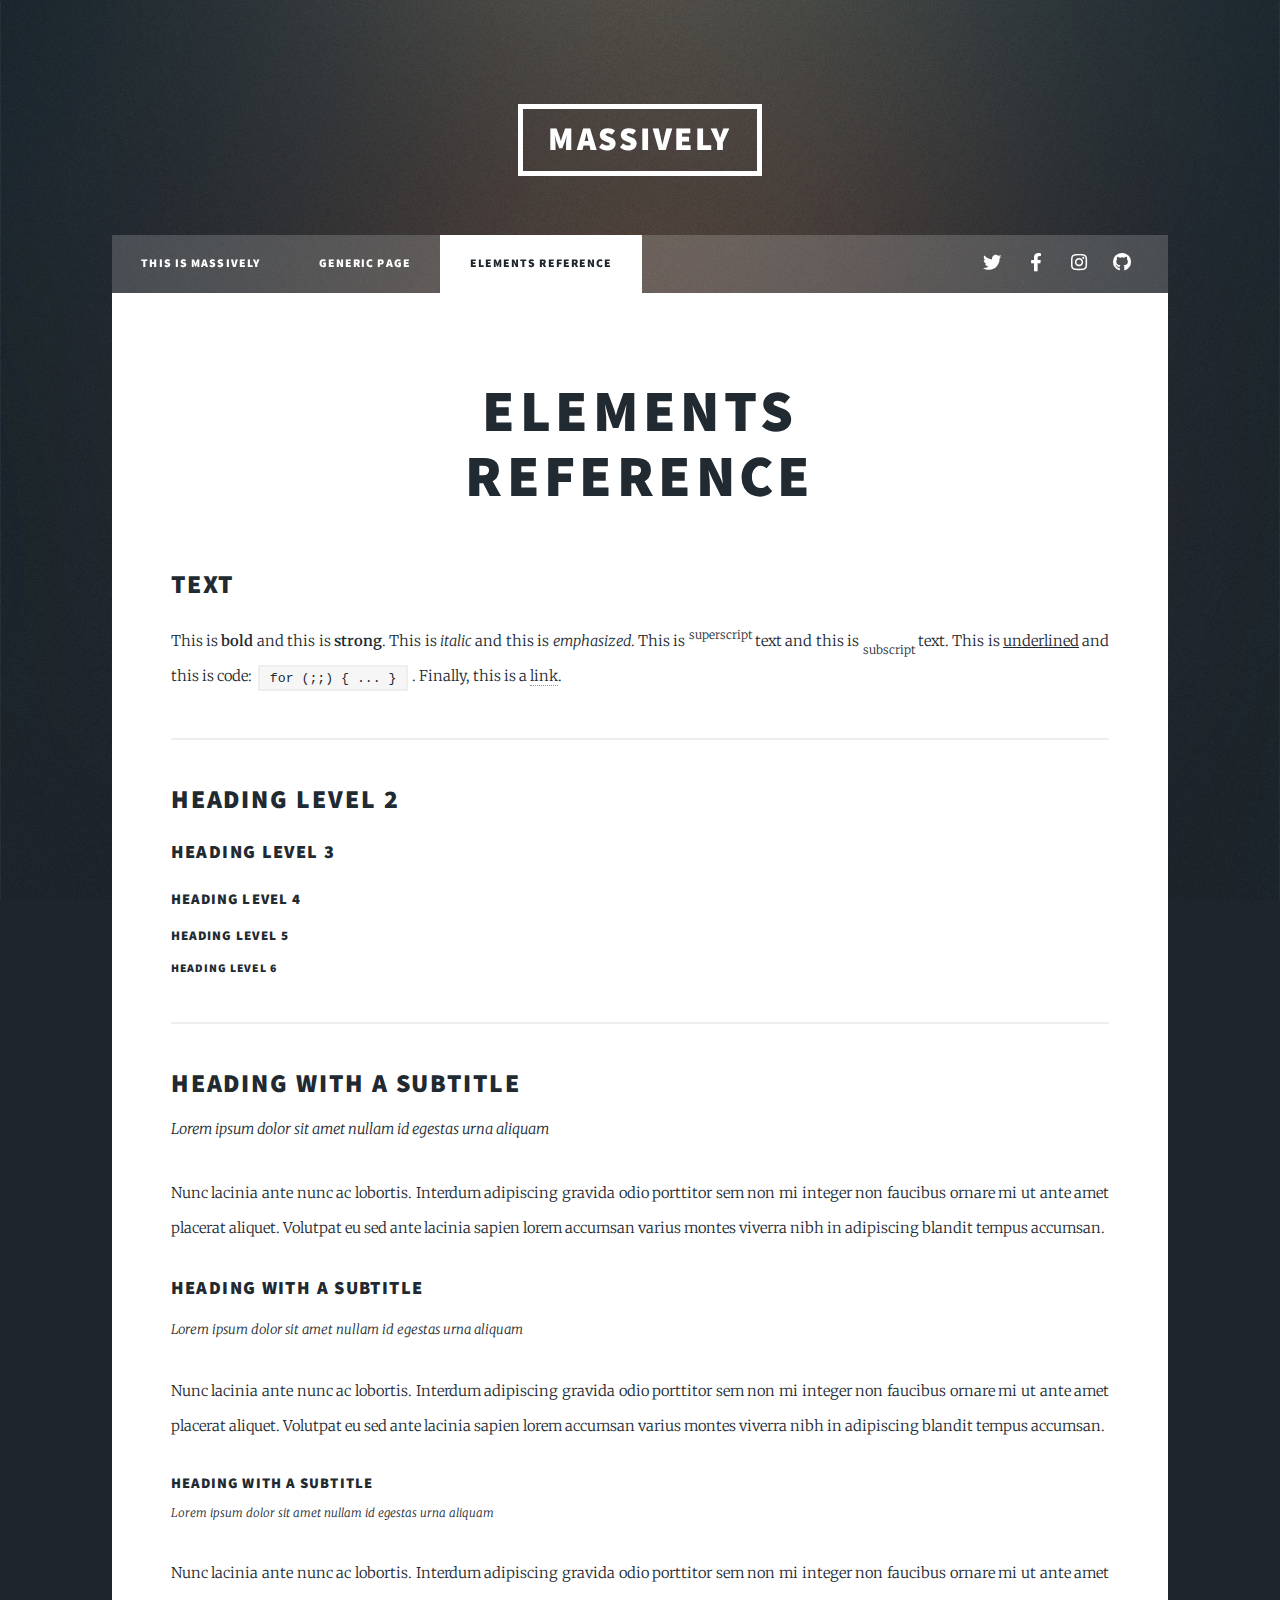
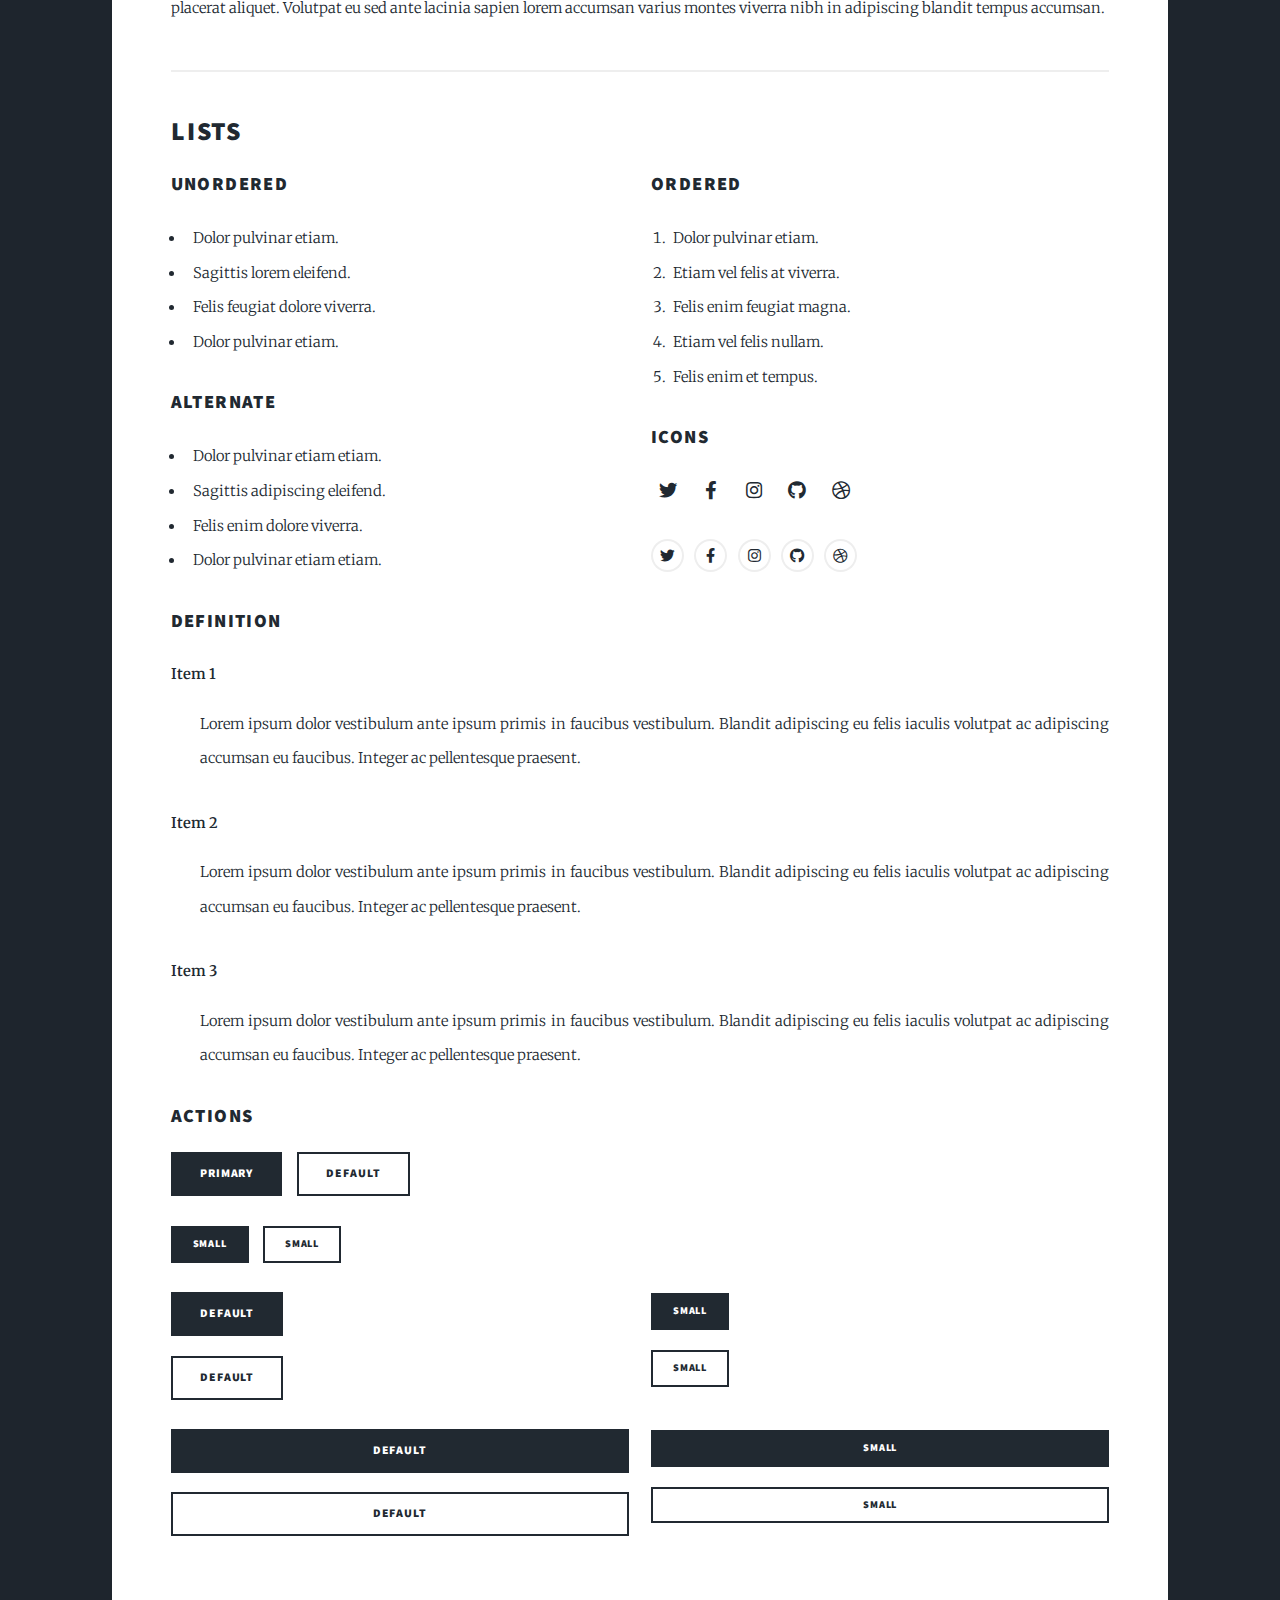
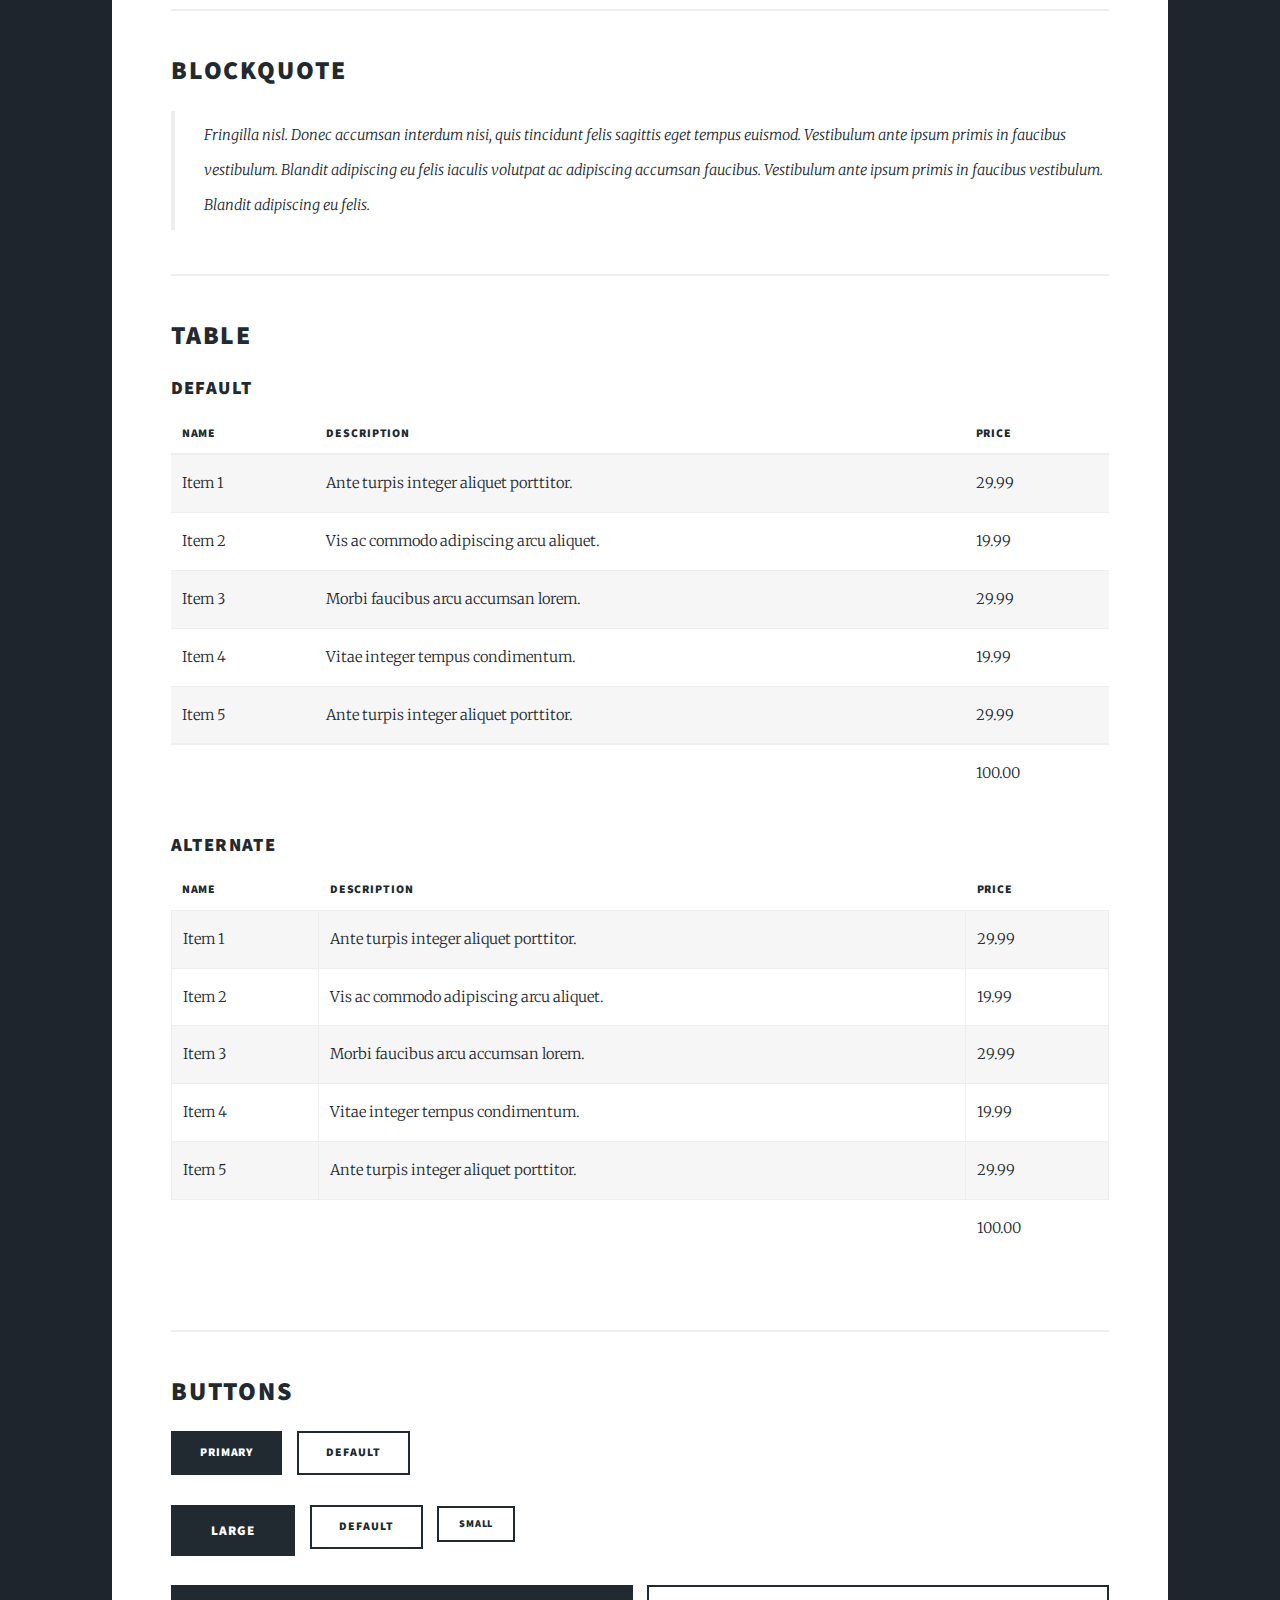
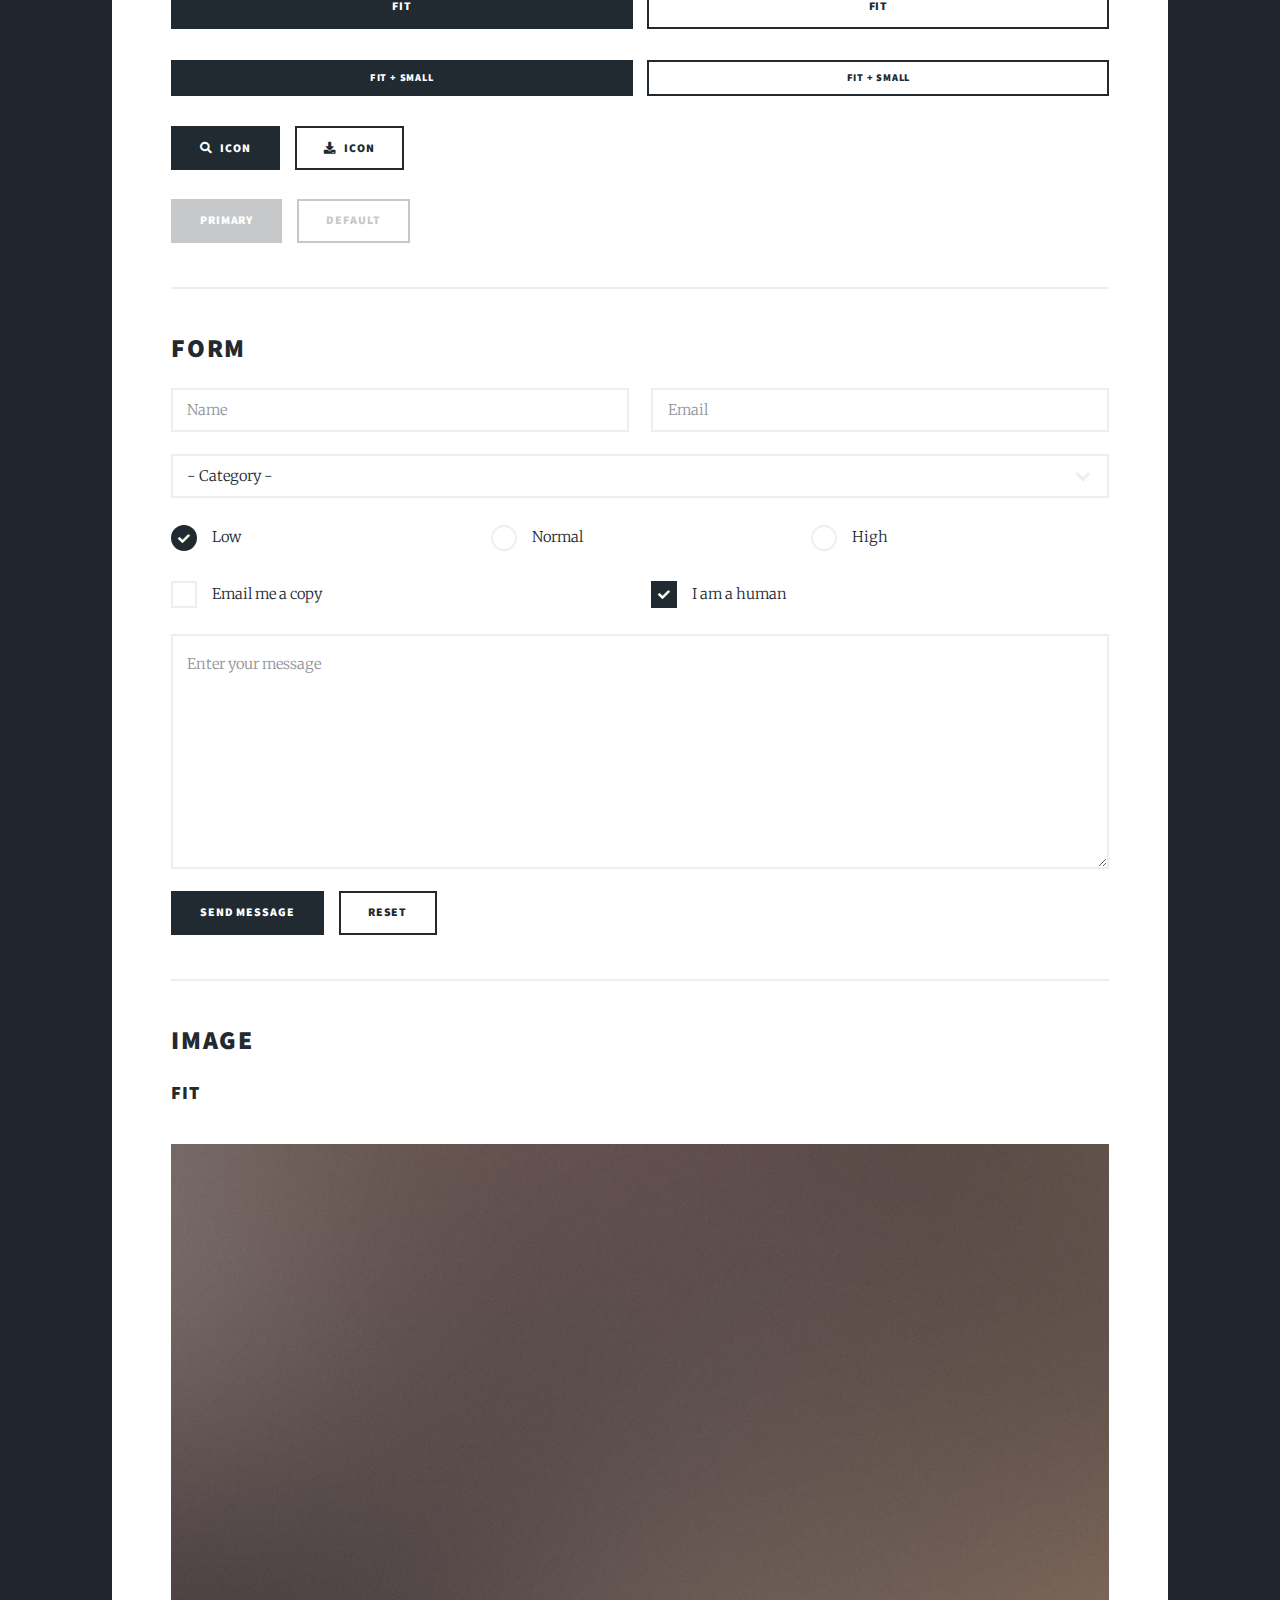
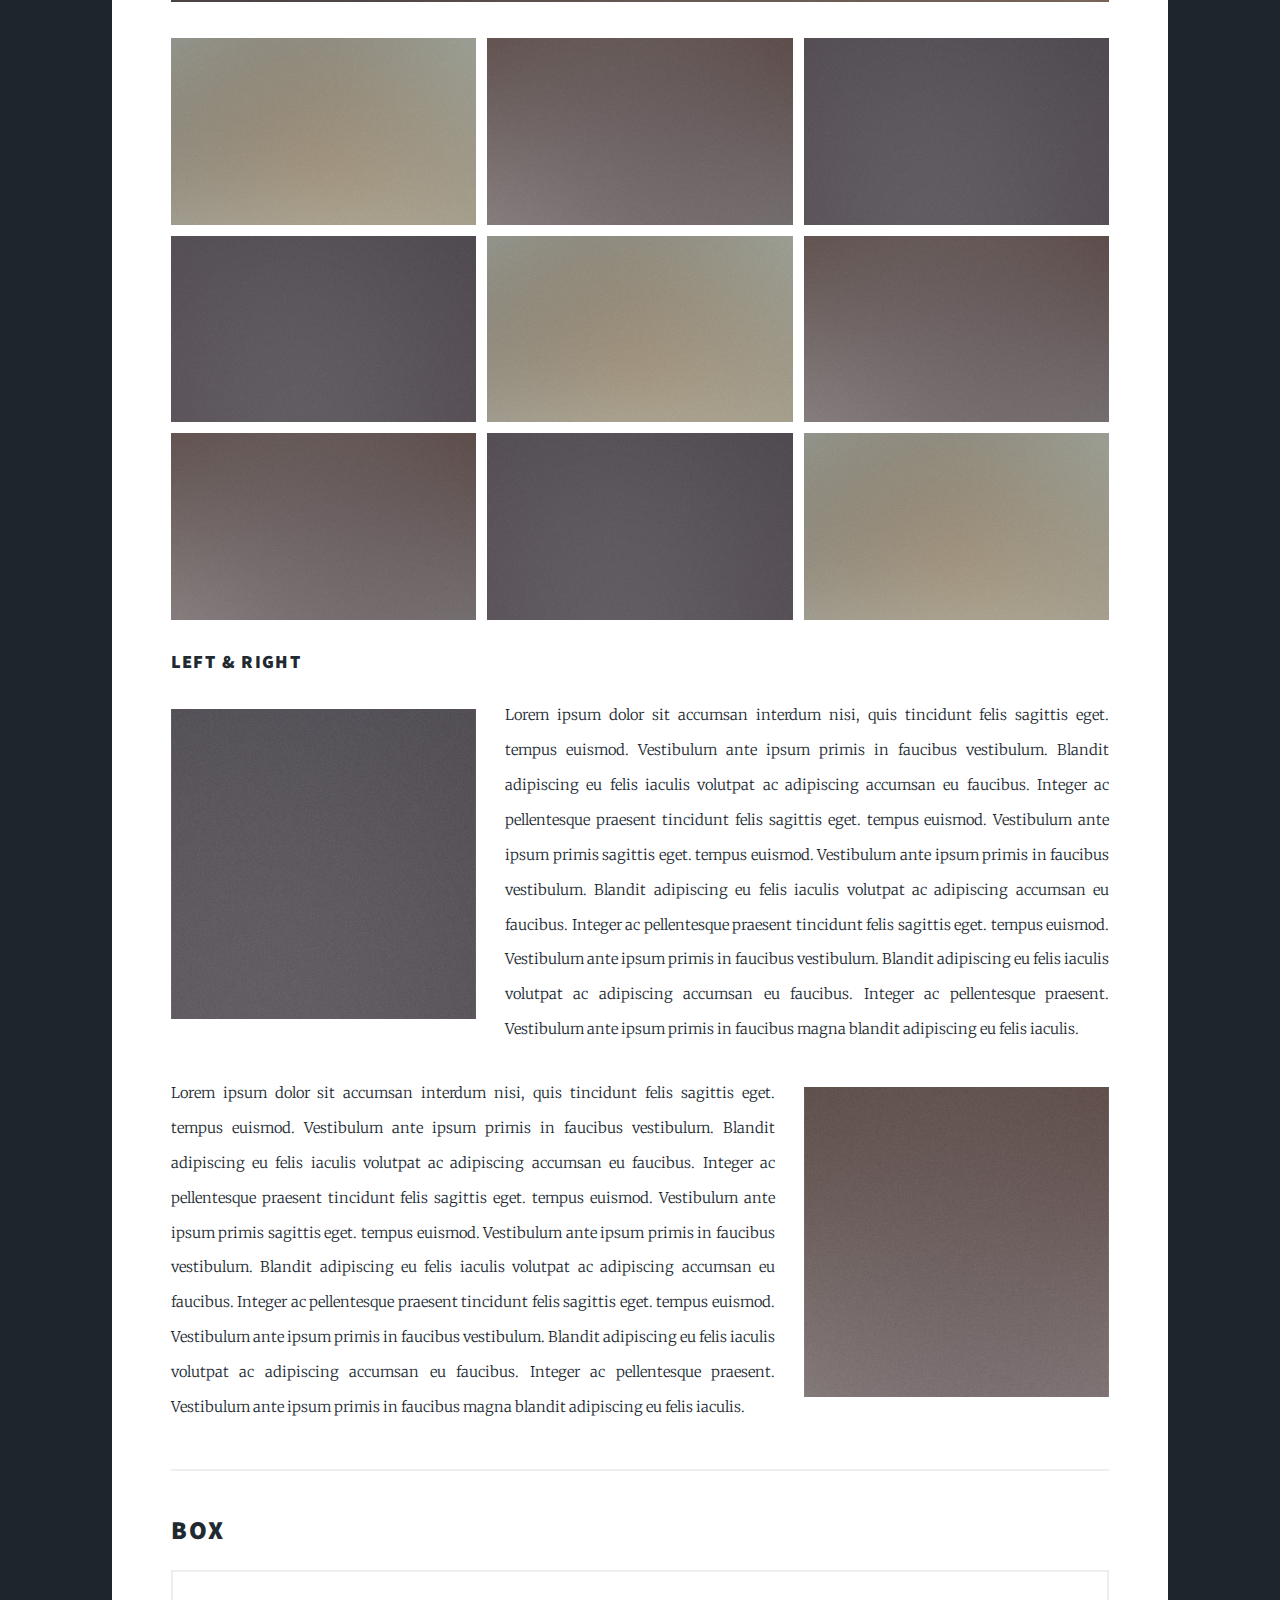
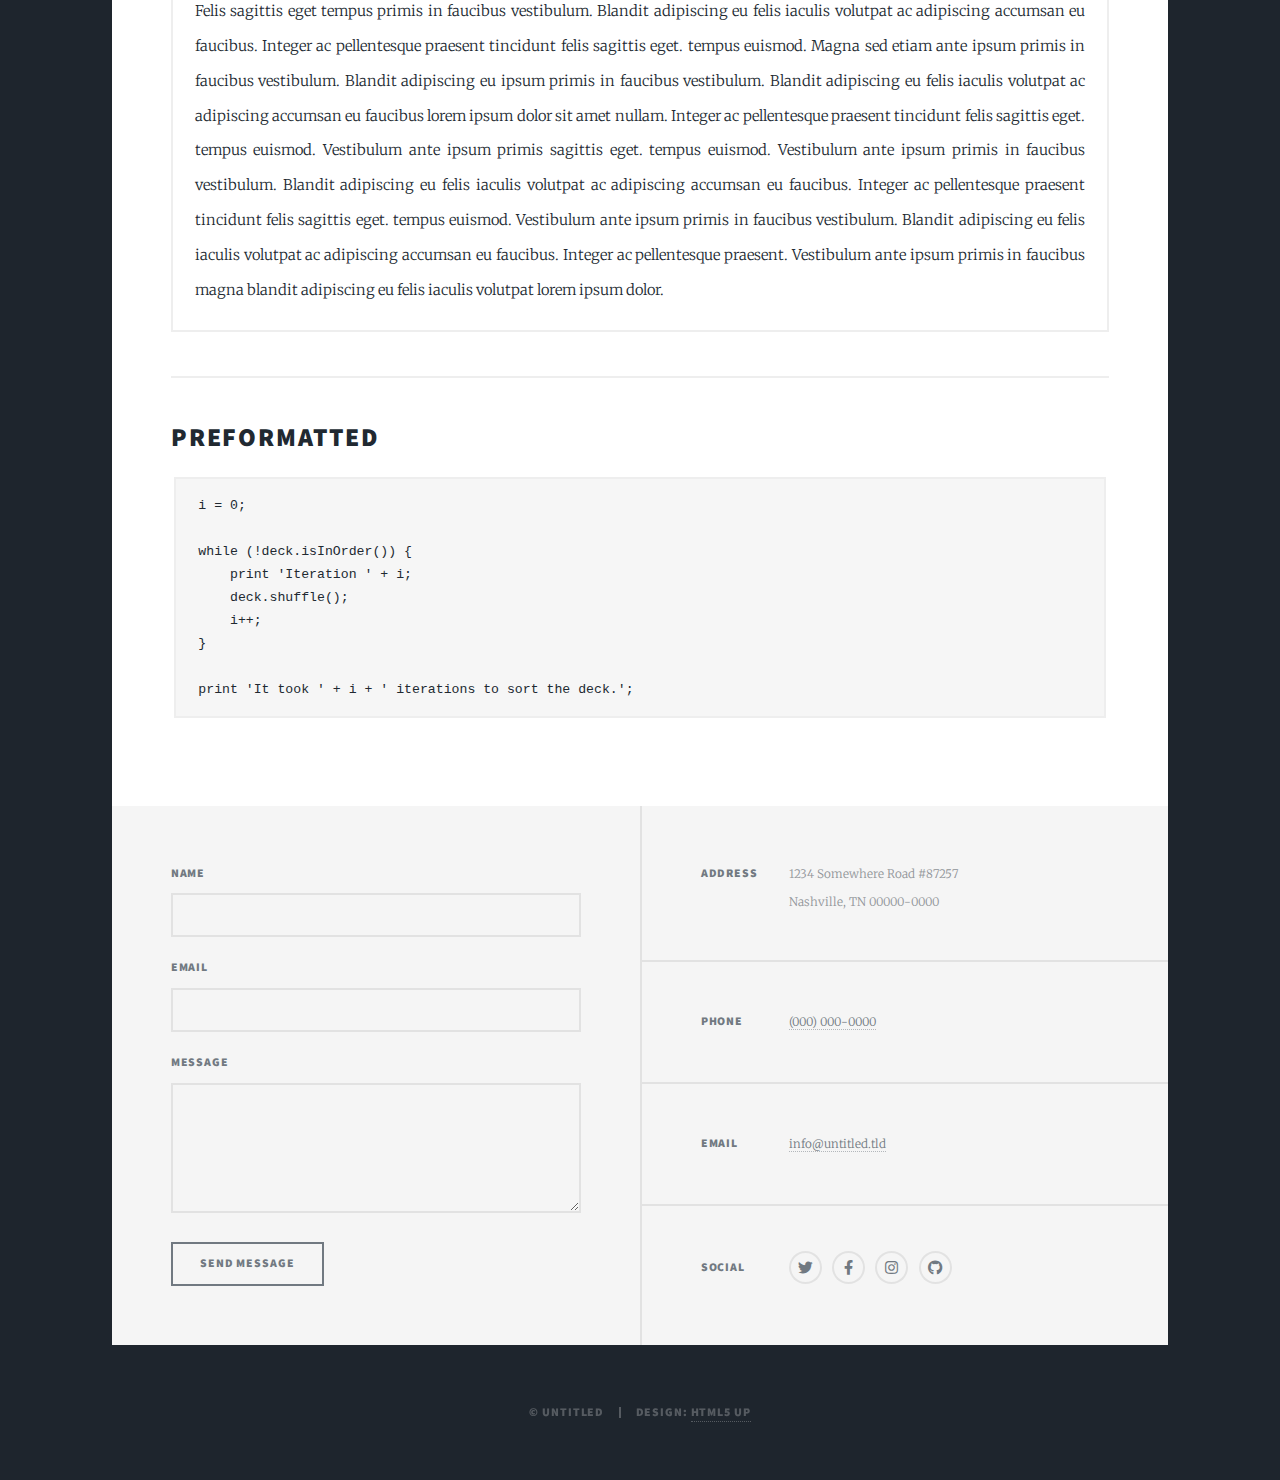
<file: elements.html>
<!DOCTYPE HTML>
<!--
	Massively by HTML5 UP
	html5up.net | @ajlkn
	Free for personal and commercial use under the CCA 3.0 license (html5up.net/license)
-->
<html>
	<head>
		<title>Elements Reference - Massively by HTML5 UP</title>
		<meta charset="utf-8" />
		<meta name="viewport" content="width=device-width, initial-scale=1, user-scalable=no" />
		<link rel="stylesheet" href="assets/css/main.css" />
		<noscript><link rel="stylesheet" href="assets/css/noscript.css" /></noscript>
	</head>
	<body class="is-preload">

		<!-- Wrapper -->
			<div id="wrapper">

				<!-- Header -->
					<header id="header">
						<a href="index.html" class="logo">Massively</a>
					</header>

				<!-- Nav -->
					<nav id="nav">
						<ul class="links">
							<li><a href="index.html">This is Massively</a></li>
							<li><a href="generic.html">Generic Page</a></li>
							<li class="active"><a href="elements.html">Elements Reference</a></li>
						</ul>
						<ul class="icons">
							<li><a href="#" class="icon brands fa-twitter"><span class="label">Twitter</span></a></li>
							<li><a href="#" class="icon brands fa-facebook-f"><span class="label">Facebook</span></a></li>
							<li><a href="#" class="icon brands fa-instagram"><span class="label">Instagram</span></a></li>
							<li><a href="#" class="icon brands fa-github"><span class="label">GitHub</span></a></li>
						</ul>
					</nav>

				<!-- Main -->
					<div id="main">

						<!-- Post -->
							<section class="post">
								<header class="major">
									<h1>Elements<br />
									Reference</h1>
								</header>

								<!-- Text stuff -->
									<h2>Text</h2>
									<p>This is <b>bold</b> and this is <strong>strong</strong>. This is <i>italic</i> and this is <em>emphasized</em>.
									This is <sup>superscript</sup> text and this is <sub>subscript</sub> text.
									This is <u>underlined</u> and this is code: <code>for (;;) { ... }</code>.
									Finally, this is a <a href="#">link</a>.</p>
									<hr />
									<h2>Heading Level 2</h2>
									<h3>Heading Level 3</h3>
									<h4>Heading Level 4</h4>
									<h5>Heading Level 5</h5>
									<h6>Heading Level 6</h6>
									<hr />
									<header>
										<h2>Heading with a Subtitle</h2>
										<p>Lorem ipsum dolor sit amet nullam id egestas urna aliquam</p>
									</header>
									<p>Nunc lacinia ante nunc ac lobortis. Interdum adipiscing gravida odio porttitor sem non mi integer non faucibus ornare mi ut ante amet placerat aliquet. Volutpat eu sed ante lacinia sapien lorem accumsan varius montes viverra nibh in adipiscing blandit tempus accumsan.</p>
									<header>
										<h3>Heading with a Subtitle</h3>
										<p>Lorem ipsum dolor sit amet nullam id egestas urna aliquam</p>
									</header>
									<p>Nunc lacinia ante nunc ac lobortis. Interdum adipiscing gravida odio porttitor sem non mi integer non faucibus ornare mi ut ante amet placerat aliquet. Volutpat eu sed ante lacinia sapien lorem accumsan varius montes viverra nibh in adipiscing blandit tempus accumsan.</p>
									<header>
										<h4>Heading with a Subtitle</h4>
										<p>Lorem ipsum dolor sit amet nullam id egestas urna aliquam</p>
									</header>
									<p>Nunc lacinia ante nunc ac lobortis. Interdum adipiscing gravida odio porttitor sem non mi integer non faucibus ornare mi ut ante amet placerat aliquet. Volutpat eu sed ante lacinia sapien lorem accumsan varius montes viverra nibh in adipiscing blandit tempus accumsan.</p>

									<hr />

								<!-- Lists -->
									<h2>Lists</h2>
									<div class="row">
										<div class="col-6 col-12-small">

											<h3>Unordered</h3>
											<ul>
												<li>Dolor pulvinar etiam.</li>
												<li>Sagittis lorem eleifend.</li>
												<li>Felis feugiat dolore viverra.</li>
												<li>Dolor pulvinar etiam.</li>
											</ul>

											<h3>Alternate</h3>
											<ul class="alt">
												<li>Dolor pulvinar etiam etiam.</li>
												<li>Sagittis adipiscing eleifend.</li>
												<li>Felis enim dolore viverra.</li>
												<li>Dolor pulvinar etiam etiam.</li>
											</ul>

										</div>
										<div class="col-6 col-12-small">

											<h3>Ordered</h3>
											<ol>
												<li>Dolor pulvinar etiam.</li>
												<li>Etiam vel felis at viverra.</li>
												<li>Felis enim feugiat magna.</li>
												<li>Etiam vel felis nullam.</li>
												<li>Felis enim et tempus.</li>
											</ol>

											<h3>Icons</h3>
											<ul class="icons">
												<li><a href="#" class="icon brands fa-twitter"><span class="label">Twitter</span></a></li>
												<li><a href="#" class="icon brands fa-facebook-f"><span class="label">Facebook</span></a></li>
												<li><a href="#" class="icon brands fa-instagram"><span class="label">Instagram</span></a></li>
												<li><a href="#" class="icon brands fa-github"><span class="label">Github</span></a></li>
												<li><a href="#" class="icon brands fa-dribbble"><span class="label">Dribbble</span></a></li>
											</ul>
											<ul class="icons alt">
												<li><a href="#" class="icon brands alt fa-twitter"><span class="label">Twitter</span></a></li>
												<li><a href="#" class="icon brands alt fa-facebook-f"><span class="label">Facebook</span></a></li>
												<li><a href="#" class="icon brands alt fa-instagram"><span class="label">Instagram</span></a></li>
												<li><a href="#" class="icon brands alt fa-github"><span class="label">Github</span></a></li>
												<li><a href="#" class="icon brands alt fa-dribbble"><span class="label">Dribbble</span></a></li>
											</ul>

										</div>
									</div>
									<h3>Definition</h3>
									<dl>
										<dt>Item 1</dt>
										<dd>
											<p>Lorem ipsum dolor vestibulum ante ipsum primis in faucibus vestibulum. Blandit adipiscing eu felis iaculis volutpat ac adipiscing accumsan eu faucibus. Integer ac pellentesque praesent.</p>
										</dd>
										<dt>Item 2</dt>
										<dd>
											<p>Lorem ipsum dolor vestibulum ante ipsum primis in faucibus vestibulum. Blandit adipiscing eu felis iaculis volutpat ac adipiscing accumsan eu faucibus. Integer ac pellentesque praesent.</p>
										</dd>
										<dt>Item 3</dt>
										<dd>
											<p>Lorem ipsum dolor vestibulum ante ipsum primis in faucibus vestibulum. Blandit adipiscing eu felis iaculis volutpat ac adipiscing accumsan eu faucibus. Integer ac pellentesque praesent.</p>
										</dd>
									</dl>

									<h3>Actions</h3>
									<ul class="actions">
										<li><a href="#" class="button primary">Primary</a></li>
										<li><a href="#" class="button">Default</a></li>
									</ul>
									<ul class="actions small">
										<li><a href="#" class="button primary small">Small</a></li>
										<li><a href="#" class="button small">Small</a></li>
									</ul>
									<div class="row">
										<div class="col-6 col-12-small">
											<ul class="actions stacked">
												<li><a href="#" class="button primary">Default</a></li>
												<li><a href="#" class="button">Default</a></li>
											</ul>
										</div>
										<div class="col-6 col-12-small">
											<ul class="actions stacked">
												<li><a href="#" class="button primary small">Small</a></li>
												<li><a href="#" class="button small">Small</a></li>
											</ul>
										</div>
									</div>
									<div class="row">
										<div class="col-6 col-12-small">
											<ul class="actions stacked">
												<li><a href="#" class="button primary fit">Default</a></li>
												<li><a href="#" class="button fit">Default</a></li>
											</ul>
										</div>
										<div class="col-6 col-12-small">
											<ul class="actions stacked">
												<li><a href="#" class="button primary small fit">Small</a></li>
												<li><a href="#" class="button small fit">Small</a></li>
											</ul>
										</div>
									</div>

									<hr />

								<!-- Blockquote -->
									<h2>Blockquote</h2>
									<blockquote>Fringilla nisl. Donec accumsan interdum nisi, quis tincidunt felis sagittis eget tempus euismod. Vestibulum ante ipsum primis in faucibus vestibulum. Blandit adipiscing eu felis iaculis volutpat ac adipiscing accumsan faucibus. Vestibulum ante ipsum primis in faucibus vestibulum. Blandit adipiscing eu felis.</blockquote>

									<hr />

								<!-- Table -->
									<h2>Table</h2>

									<h3>Default</h3>
									<div class="table-wrapper">
										<table>
											<thead>
												<tr>
													<th>Name</th>
													<th>Description</th>
													<th>Price</th>
												</tr>
											</thead>
											<tbody>
												<tr>
													<td>Item 1</td>
													<td>Ante turpis integer aliquet porttitor.</td>
													<td>29.99</td>
												</tr>
												<tr>
													<td>Item 2</td>
													<td>Vis ac commodo adipiscing arcu aliquet.</td>
													<td>19.99</td>
												</tr>
												<tr>
													<td>Item 3</td>
													<td> Morbi faucibus arcu accumsan lorem.</td>
													<td>29.99</td>
												</tr>
												<tr>
													<td>Item 4</td>
													<td>Vitae integer tempus condimentum.</td>
													<td>19.99</td>
												</tr>
												<tr>
													<td>Item 5</td>
													<td>Ante turpis integer aliquet porttitor.</td>
													<td>29.99</td>
												</tr>
											</tbody>
											<tfoot>
												<tr>
													<td colspan="2"></td>
													<td>100.00</td>
												</tr>
											</tfoot>
										</table>
									</div>

									<h3>Alternate</h3>
									<div class="table-wrapper">
										<table class="alt">
											<thead>
												<tr>
													<th>Name</th>
													<th>Description</th>
													<th>Price</th>
												</tr>
											</thead>
											<tbody>
												<tr>
													<td>Item 1</td>
													<td>Ante turpis integer aliquet porttitor.</td>
													<td>29.99</td>
												</tr>
												<tr>
													<td>Item 2</td>
													<td>Vis ac commodo adipiscing arcu aliquet.</td>
													<td>19.99</td>
												</tr>
												<tr>
													<td>Item 3</td>
													<td> Morbi faucibus arcu accumsan lorem.</td>
													<td>29.99</td>
												</tr>
												<tr>
													<td>Item 4</td>
													<td>Vitae integer tempus condimentum.</td>
													<td>19.99</td>
												</tr>
												<tr>
													<td>Item 5</td>
													<td>Ante turpis integer aliquet porttitor.</td>
													<td>29.99</td>
												</tr>
											</tbody>
											<tfoot>
												<tr>
													<td colspan="2"></td>
													<td>100.00</td>
												</tr>
											</tfoot>
										</table>
									</div>

									<hr />

								<!-- Buttons -->
									<h2>Buttons</h2>
									<ul class="actions">
										<li><a href="#" class="button primary">Primary</a></li>
										<li><a href="#" class="button">Default</a></li>
									</ul>
									<ul class="actions">
										<li><a href="#" class="button primary large">Large</a></li>
										<li><a href="#" class="button">Default</a></li>
										<li><a href="#" class="button small">Small</a></li>
									</ul>
									<ul class="actions fit">
										<li><a href="#" class="button primary fit">Fit</a></li>
										<li><a href="#" class="button fit">Fit</a></li>
									</ul>
									<ul class="actions fit small">
										<li><a href="#" class="button primary fit small">Fit + Small</a></li>
										<li><a href="#" class="button fit small">Fit + Small</a></li>
									</ul>
									<ul class="actions">
										<li><a href="#" class="button primary icon solid fa-search">Icon</a></li>
										<li><a href="#" class="button icon solid fa-download">Icon</a></li>
									</ul>
									<ul class="actions">
										<li><span class="button primary disabled">Primary</span></li>
										<li><span class="button disabled">Default</span></li>
									</ul>

									<hr />

								<!-- Form -->
									<h2>Form</h2>

									<form method="post" action="#">
										<div class="row gtr-uniform">
											<div class="col-6 col-12-xsmall">
												<input type="text" name="demo-name" id="demo-name" value="" placeholder="Name" />
											</div>
											<div class="col-6 col-12-xsmall">
												<input type="email" name="demo-email" id="demo-email" value="" placeholder="Email" />
											</div>
											<!-- Break -->
											<div class="col-12">
												<select name="demo-category" id="demo-category">
													<option value="">- Category -</option>
													<option value="1">Manufacturing</option>
													<option value="1">Shipping</option>
													<option value="1">Administration</option>
													<option value="1">Human Resources</option>
												</select>
											</div>
											<!-- Break -->
											<div class="col-4 col-12-small">
												<input type="radio" id="demo-priority-low" name="demo-priority" checked>
												<label for="demo-priority-low">Low</label>
											</div>
											<div class="col-4 col-12-small">
												<input type="radio" id="demo-priority-normal" name="demo-priority">
												<label for="demo-priority-normal">Normal</label>
											</div>
											<div class="col-4 col-12-small">
												<input type="radio" id="demo-priority-high" name="demo-priority">
												<label for="demo-priority-high">High</label>
											</div>
											<!-- Break -->
											<div class="col-6 col-12-small">
												<input type="checkbox" id="demo-copy" name="demo-copy">
												<label for="demo-copy">Email me a copy</label>
											</div>
											<div class="col-6 col-12-small">
												<input type="checkbox" id="demo-human" name="demo-human" checked>
												<label for="demo-human">I am a human</label>
											</div>
											<!-- Break -->
											<div class="col-12">
												<textarea name="demo-message" id="demo-message" placeholder="Enter your message" rows="6"></textarea>
											</div>
											<!-- Break -->
											<div class="col-12">
												<ul class="actions">
													<li><input type="submit" value="Send Message" class="primary" /></li>
													<li><input type="reset" value="Reset" /></li>
												</ul>
											</div>
										</div>
									</form>

									<hr />

								<!-- Image -->
									<h2>Image</h2>

									<h3>Fit</h3>
									<span class="image fit"><img src="images/pic01.jpg" alt="" /></span>
									<div class="box alt">
										<div class="row gtr-50 gtr-uniform">
											<div class="col-4"><span class="image fit"><img src="images/pic02.jpg" alt="" /></span></div>
											<div class="col-4"><span class="image fit"><img src="images/pic03.jpg" alt="" /></span></div>
											<div class="col-4"><span class="image fit"><img src="images/pic04.jpg" alt="" /></span></div>
											<!-- Break -->
											<div class="col-4"><span class="image fit"><img src="images/pic04.jpg" alt="" /></span></div>
											<div class="col-4"><span class="image fit"><img src="images/pic02.jpg" alt="" /></span></div>
											<div class="col-4"><span class="image fit"><img src="images/pic03.jpg" alt="" /></span></div>
											<!-- Break -->
											<div class="col-4"><span class="image fit"><img src="images/pic03.jpg" alt="" /></span></div>
											<div class="col-4"><span class="image fit"><img src="images/pic04.jpg" alt="" /></span></div>
											<div class="col-4"><span class="image fit"><img src="images/pic02.jpg" alt="" /></span></div>
										</div>
									</div>

									<h3>Left &amp; Right</h3>
									<p><span class="image left"><img src="images/pic08.jpg" alt="" /></span>Lorem ipsum dolor sit accumsan interdum nisi, quis tincidunt felis sagittis eget. tempus euismod. Vestibulum ante ipsum primis in faucibus vestibulum. Blandit adipiscing eu felis iaculis volutpat ac adipiscing accumsan eu faucibus. Integer ac pellentesque praesent tincidunt felis sagittis eget. tempus euismod. Vestibulum ante ipsum primis sagittis eget. tempus euismod. Vestibulum ante ipsum primis in faucibus vestibulum. Blandit adipiscing eu felis iaculis volutpat ac adipiscing accumsan eu faucibus. Integer ac pellentesque praesent tincidunt felis sagittis eget. tempus euismod. Vestibulum ante ipsum primis in faucibus vestibulum. Blandit adipiscing eu felis iaculis volutpat ac adipiscing accumsan eu faucibus. Integer ac pellentesque praesent. Vestibulum ante ipsum primis in faucibus magna blandit adipiscing eu felis iaculis.</p>
									<p><span class="image right"><img src="images/pic09.jpg" alt="" /></span>Lorem ipsum dolor sit accumsan interdum nisi, quis tincidunt felis sagittis eget. tempus euismod. Vestibulum ante ipsum primis in faucibus vestibulum. Blandit adipiscing eu felis iaculis volutpat ac adipiscing accumsan eu faucibus. Integer ac pellentesque praesent tincidunt felis sagittis eget. tempus euismod. Vestibulum ante ipsum primis sagittis eget. tempus euismod. Vestibulum ante ipsum primis in faucibus vestibulum. Blandit adipiscing eu felis iaculis volutpat ac adipiscing accumsan eu faucibus. Integer ac pellentesque praesent tincidunt felis sagittis eget. tempus euismod. Vestibulum ante ipsum primis in faucibus vestibulum. Blandit adipiscing eu felis iaculis volutpat ac adipiscing accumsan eu faucibus. Integer ac pellentesque praesent. Vestibulum ante ipsum primis in faucibus magna blandit adipiscing eu felis iaculis.</p>

									<hr />

								<!-- Box -->
									<h2>Box</h2>
									<div class="box">
										<p>Felis sagittis eget tempus primis in faucibus vestibulum. Blandit adipiscing eu felis iaculis volutpat ac adipiscing accumsan eu faucibus. Integer ac pellentesque praesent tincidunt felis sagittis eget. tempus euismod. Magna sed etiam ante ipsum primis in faucibus vestibulum. Blandit adipiscing eu ipsum primis in faucibus vestibulum. Blandit adipiscing eu felis iaculis volutpat ac adipiscing accumsan eu faucibus lorem ipsum dolor sit amet nullam. Integer ac pellentesque praesent tincidunt felis sagittis eget. tempus euismod. Vestibulum ante ipsum primis sagittis eget. tempus euismod. Vestibulum ante ipsum primis in faucibus vestibulum. Blandit adipiscing eu felis iaculis volutpat ac adipiscing accumsan eu faucibus. Integer ac pellentesque praesent tincidunt felis sagittis eget. tempus euismod. Vestibulum ante ipsum primis in faucibus vestibulum. Blandit adipiscing eu felis iaculis volutpat ac adipiscing accumsan eu faucibus. Integer ac pellentesque praesent. Vestibulum ante ipsum primis in faucibus magna blandit adipiscing eu felis iaculis volutpat lorem ipsum dolor.</p>
									</div>

									<hr />

								<!-- Preformatted Code -->
									<h2>Preformatted</h2>
									<pre><code>i = 0;

while (!deck.isInOrder()) {
    print 'Iteration ' + i;
    deck.shuffle();
    i++;
}

print 'It took ' + i + ' iterations to sort the deck.';
</code></pre>

							</section>

					</div>

				<!-- Footer -->
					<footer id="footer">
						<section>
							<form method="post" action="#">
								<div class="fields">
									<div class="field">
										<label for="name">Name</label>
										<input type="text" name="name" id="name" />
									</div>
									<div class="field">
										<label for="email">Email</label>
										<input type="text" name="email" id="email" />
									</div>
									<div class="field">
										<label for="message">Message</label>
										<textarea name="message" id="message" rows="3"></textarea>
									</div>
								</div>
								<ul class="actions">
									<li><input type="submit" value="Send Message" /></li>
								</ul>
							</form>
						</section>
						<section class="split contact">
							<section class="alt">
								<h3>Address</h3>
								<p>1234 Somewhere Road #87257<br />
								Nashville, TN 00000-0000</p>
							</section>
							<section>
								<h3>Phone</h3>
								<p><a href="#">(000) 000-0000</a></p>
							</section>
							<section>
								<h3>Email</h3>
								<p><a href="#">info@untitled.tld</a></p>
							</section>
							<section>
								<h3>Social</h3>
								<ul class="icons alt">
									<li><a href="#" class="icon brands alt fa-twitter"><span class="label">Twitter</span></a></li>
									<li><a href="#" class="icon brands alt fa-facebook-f"><span class="label">Facebook</span></a></li>
									<li><a href="#" class="icon brands alt fa-instagram"><span class="label">Instagram</span></a></li>
									<li><a href="#" class="icon brands alt fa-github"><span class="label">GitHub</span></a></li>
								</ul>
							</section>
						</section>
					</footer>

				<!-- Copyright -->
					<div id="copyright">
						<ul><li>&copy; Untitled</li><li>Design: <a href="https://html5up.net">HTML5 UP</a></li></ul>
					</div>

			</div>

		<!-- Scripts -->
			<script src="assets/js/jquery.min.js"></script>
			<script src="assets/js/jquery.scrollex.min.js"></script>
			<script src="assets/js/jquery.scrolly.min.js"></script>
			<script src="assets/js/browser.min.js"></script>
			<script src="assets/js/breakpoints.min.js"></script>
			<script src="assets/js/util.js"></script>
			<script src="assets/js/main.js"></script>

	</body>
</html>
</file>
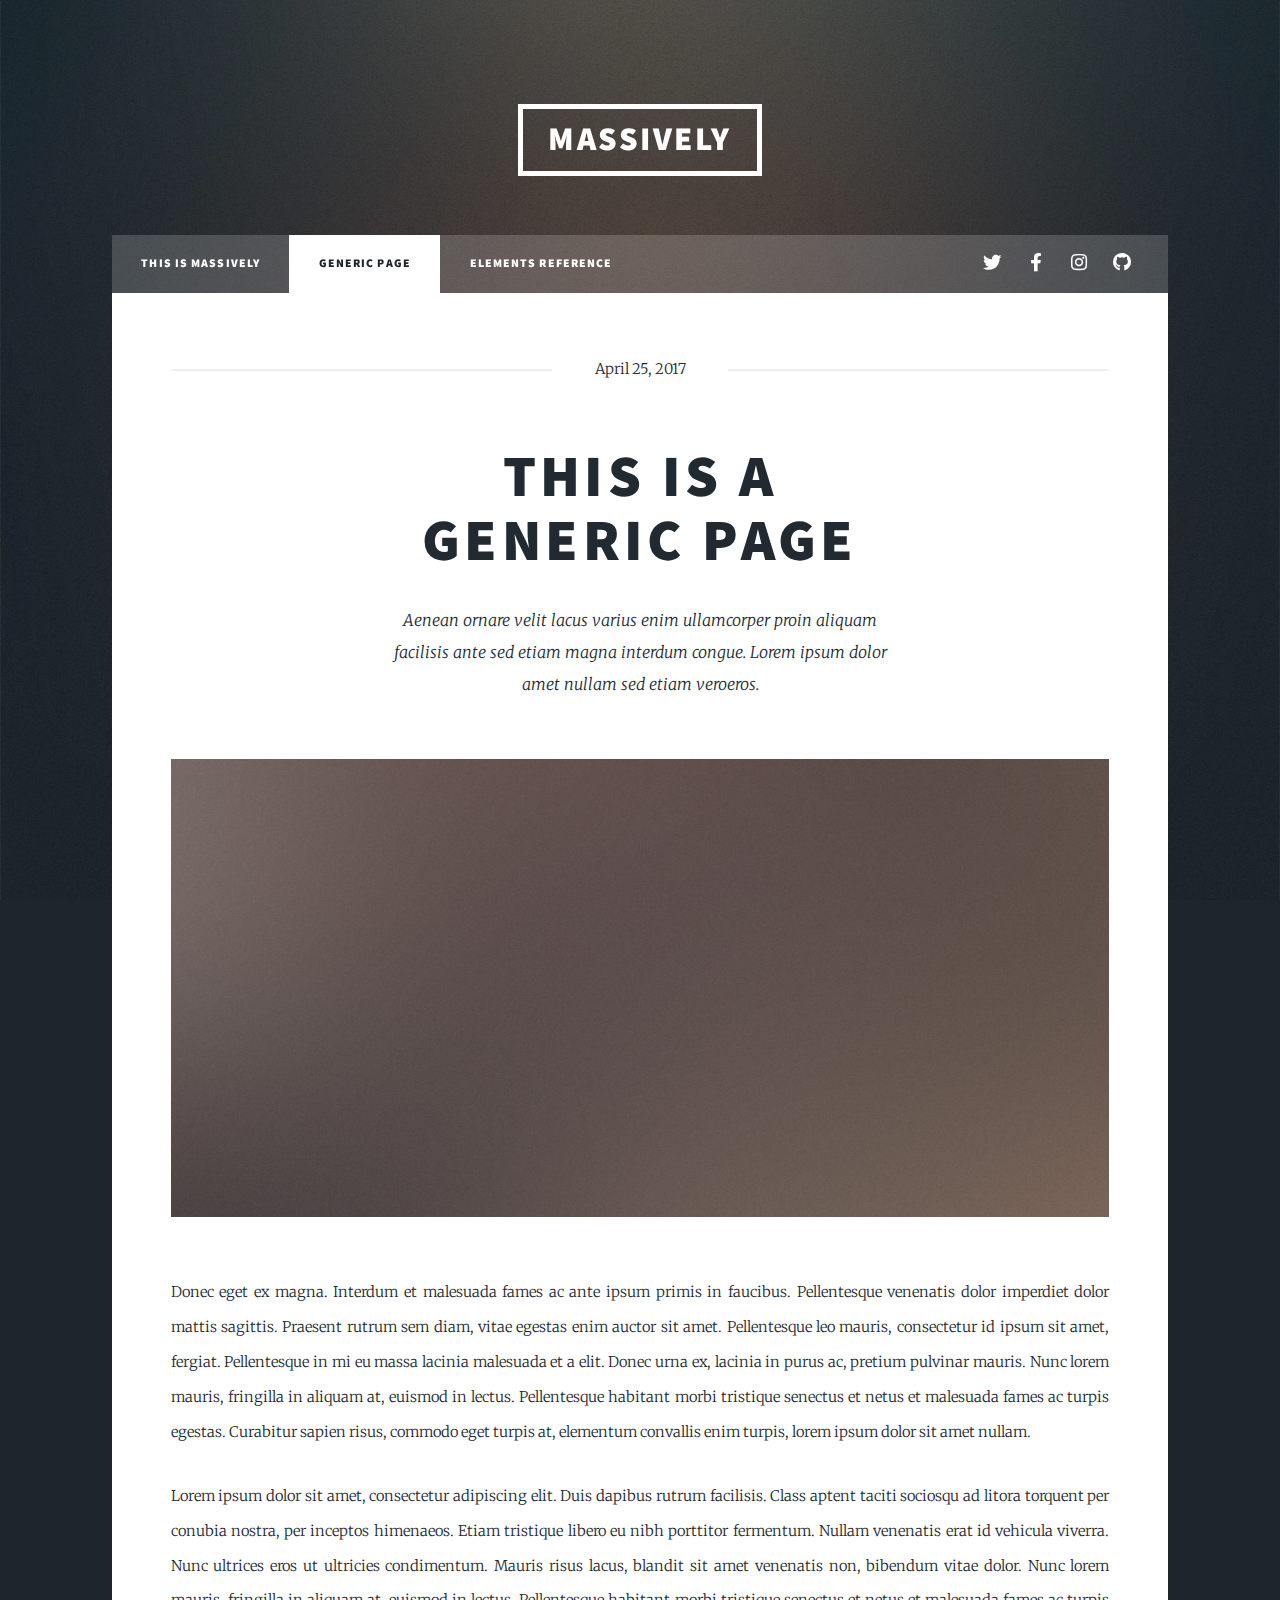
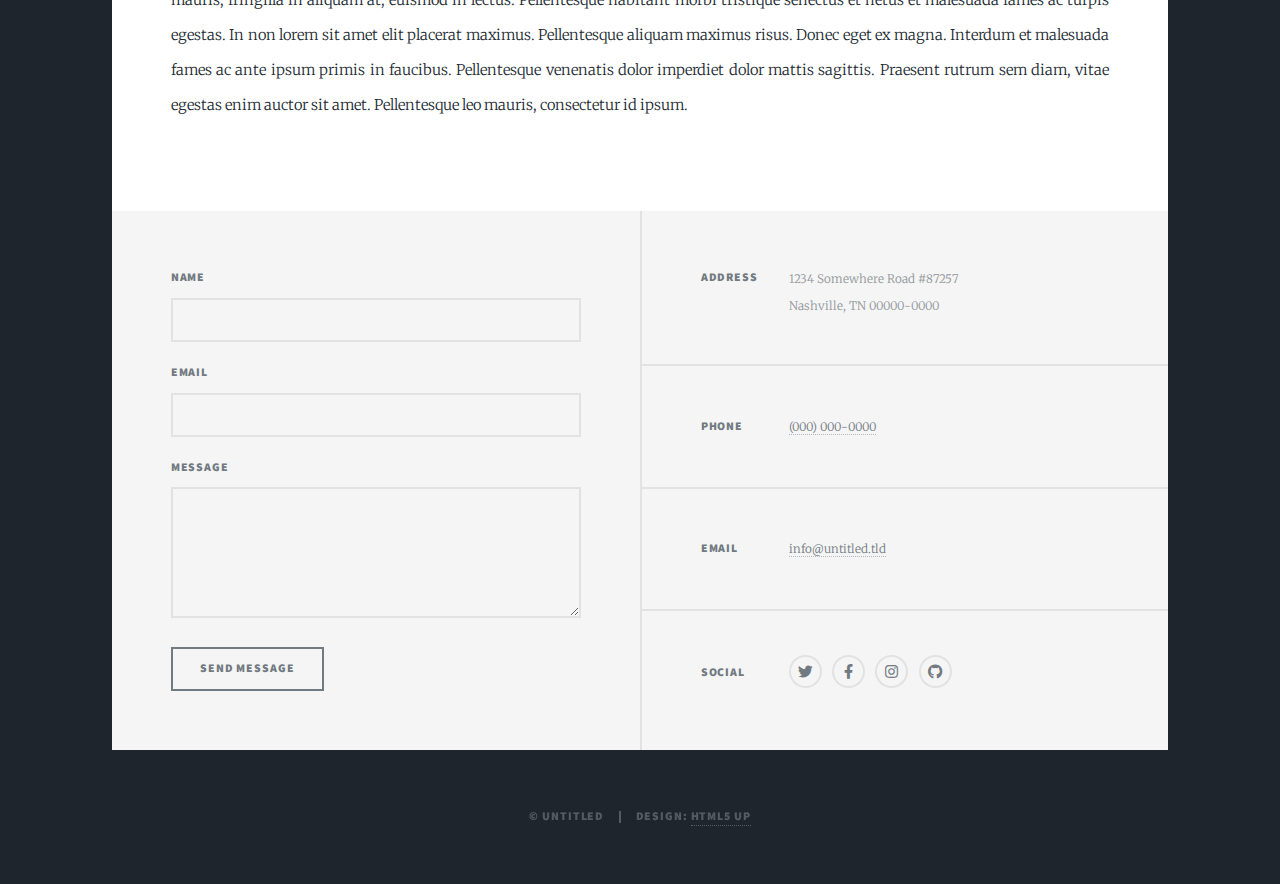
<file: generic.html>
<!DOCTYPE HTML>
<!--
	Massively by HTML5 UP
	html5up.net | @ajlkn
	Free for personal and commercial use under the CCA 3.0 license (html5up.net/license)
-->
<html>
	<head>
		<title>Generic Page - Massively by HTML5 UP</title>
		<meta charset="utf-8" />
		<meta name="viewport" content="width=device-width, initial-scale=1, user-scalable=no" />
		<link rel="stylesheet" href="assets/css/main.css" />
		<noscript><link rel="stylesheet" href="assets/css/noscript.css" /></noscript>
	</head>
	<body class="is-preload">

		<!-- Wrapper -->
			<div id="wrapper">

				<!-- Header -->
					<header id="header">
						<a href="index.html" class="logo">Massively</a>
					</header>

				<!-- Nav -->
					<nav id="nav">
						<ul class="links">
							<li><a href="index.html">This is Massively</a></li>
							<li class="active"><a href="generic.html">Generic Page</a></li>
							<li><a href="elements.html">Elements Reference</a></li>
						</ul>
						<ul class="icons">
							<li><a href="#" class="icon brands fa-twitter"><span class="label">Twitter</span></a></li>
							<li><a href="#" class="icon brands fa-facebook-f"><span class="label">Facebook</span></a></li>
							<li><a href="#" class="icon brands fa-instagram"><span class="label">Instagram</span></a></li>
							<li><a href="#" class="icon brands fa-github"><span class="label">GitHub</span></a></li>
						</ul>
					</nav>

				<!-- Main -->
					<div id="main">

						<!-- Post -->
							<section class="post">
								<header class="major">
									<span class="date">April 25, 2017</span>
									<h1>This is a<br />
									Generic Page</h1>
									<p>Aenean ornare velit lacus varius enim ullamcorper proin aliquam<br />
									facilisis ante sed etiam magna interdum congue. Lorem ipsum dolor<br />
									amet nullam sed etiam veroeros.</p>
								</header>
								<div class="image main"><img src="images/pic01.jpg" alt="" /></div>
								<p>Donec eget ex magna. Interdum et malesuada fames ac ante ipsum primis in faucibus. Pellentesque venenatis dolor imperdiet dolor mattis sagittis. Praesent rutrum sem diam, vitae egestas enim auctor sit amet. Pellentesque leo mauris, consectetur id ipsum sit amet, fergiat. Pellentesque in mi eu massa lacinia malesuada et a elit. Donec urna ex, lacinia in purus ac, pretium pulvinar mauris. Nunc lorem mauris, fringilla in aliquam at, euismod in lectus. Pellentesque habitant morbi tristique senectus et netus et malesuada fames ac turpis egestas. Curabitur sapien risus, commodo eget turpis at, elementum convallis enim turpis, lorem ipsum dolor sit amet nullam.</p>
								<p>Lorem ipsum dolor sit amet, consectetur adipiscing elit. Duis dapibus rutrum facilisis. Class aptent taciti sociosqu ad litora torquent per conubia nostra, per inceptos himenaeos. Etiam tristique libero eu nibh porttitor fermentum. Nullam venenatis erat id vehicula viverra. Nunc ultrices eros ut ultricies condimentum. Mauris risus lacus, blandit sit amet venenatis non, bibendum vitae dolor. Nunc lorem mauris, fringilla in aliquam at, euismod in lectus. Pellentesque habitant morbi tristique senectus et netus et malesuada fames ac turpis egestas. In non lorem sit amet elit placerat maximus. Pellentesque aliquam maximus risus. Donec eget ex magna. Interdum et malesuada fames ac ante ipsum primis in faucibus. Pellentesque venenatis dolor imperdiet dolor mattis sagittis. Praesent rutrum sem diam, vitae egestas enim auctor sit amet. Pellentesque leo mauris, consectetur id ipsum.</p>
							</section>

					</div>

				<!-- Footer -->
					<footer id="footer">
						<section>
							<form method="post" action="#">
								<div class="fields">
									<div class="field">
										<label for="name">Name</label>
										<input type="text" name="name" id="name" />
									</div>
									<div class="field">
										<label for="email">Email</label>
										<input type="text" name="email" id="email" />
									</div>
									<div class="field">
										<label for="message">Message</label>
										<textarea name="message" id="message" rows="3"></textarea>
									</div>
								</div>
								<ul class="actions">
									<li><input type="submit" value="Send Message" /></li>
								</ul>
							</form>
						</section>
						<section class="split contact">
							<section class="alt">
								<h3>Address</h3>
								<p>1234 Somewhere Road #87257<br />
								Nashville, TN 00000-0000</p>
							</section>
							<section>
								<h3>Phone</h3>
								<p><a href="#">(000) 000-0000</a></p>
							</section>
							<section>
								<h3>Email</h3>
								<p><a href="#">info@untitled.tld</a></p>
							</section>
							<section>
								<h3>Social</h3>
								<ul class="icons alt">
									<li><a href="#" class="icon brands alt fa-twitter"><span class="label">Twitter</span></a></li>
									<li><a href="#" class="icon brands alt fa-facebook-f"><span class="label">Facebook</span></a></li>
									<li><a href="#" class="icon brands alt fa-instagram"><span class="label">Instagram</span></a></li>
									<li><a href="#" class="icon brands alt fa-github"><span class="label">GitHub</span></a></li>
								</ul>
							</section>
						</section>
					</footer>

				<!-- Copyright -->
					<div id="copyright">
						<ul><li>&copy; Untitled</li><li>Design: <a href="https://html5up.net">HTML5 UP</a></li></ul>
					</div>

			</div>

		<!-- Scripts -->
			<script src="assets/js/jquery.min.js"></script>
			<script src="assets/js/jquery.scrollex.min.js"></script>
			<script src="assets/js/jquery.scrolly.min.js"></script>
			<script src="assets/js/browser.min.js"></script>
			<script src="assets/js/breakpoints.min.js"></script>
			<script src="assets/js/util.js"></script>
			<script src="assets/js/main.js"></script>

	</body>
</html>
</file>
<file: assets/css/adb.css>
* {
    margin: 0;
    padding: 0;
    box-sizing: border-box;
    
}

h1, h2, h3, h4 {
    text-transform: none;
}

/* 桌面端样式 */
@media (min-width: 769px) {
    .menu-icon,
    .close-btn {
        display: none !important;
    }

    .nav-container {
        position: fixed;
        left: 0;
        top: 20px;
        bottom: 20px;
        width: 250px;
        background: rgba(255, 255, 255, 0.2);
        backdrop-filter: blur(10px);
        border-radius: 0 15px 15px 0;
        border: 1px solid rgba(0, 0, 0, 0.1);
        padding: 20px 0;
        z-index: 1000;
        overflow-y: auto;
    }

    .nav-container ul {
        list-style-type: none;
    }

    .main-content {
        margin-left: 270px;
        max-width: calc(100% - 270px);
        padding: 20px;
    }

    .nav-link {
        color: #fff !important;
        border-color: rgba(255, 255, 255, 0.1) !important;
        display: block;
        padding: 15px 25px;
        text-decoration: none;
        transition: 0.3s;
        border-bottom: 1px solid rgba(0, 0, 0, 0.05);
        font-size: 14px;
    }

    .nav-link-sub {
        color: #fff !important;
        border-color: rgba(255, 255, 255, 0.1) !important;
        display: block;
        padding: 15px 25px;
        text-decoration: none;
        transition: 0.3s;
        border-bottom: 1px solid rgba(0, 0, 0, 0.05);
        font-size: 12px;
    }

    .submenu {
        display: none; /* Initially hide submenus */
        padding-left: 20px; /* Indent submenus */
    }
}

/* 移动端样式 */
@media (max-width: 768px) {
    .nav-link {
        color: #333;
        display: block;
        padding: 15px 25px;
        text-decoration: none;
        transition: 0.3s;
        border-bottom: 1px solid rgba(0, 0, 0, 0.05);
        font-size: 14px;
    }

    .nav-link-sub {
        color: #333;
        display: block;
        padding: 15px 25px;
        text-decoration: none;
        transition: 0.3s;
        border-bottom: 1px solid rgba(0, 0, 0, 0.05);
        font-size: 12px;
    }
    .nav-container ul {
        list-style-type: none;
    }
    .submenu {
        display: none; /* Initially hide submenus */
        padding-left: 20px; /* Indent submenus */
    }
    .menu-icon {
        display: block;
        position: fixed;
        z-index: 1001;
        cursor: pointer;
        background: rgba(255, 255, 255, 0.5);
        backdrop-filter: blur(10px);
        border-radius: 1px;
        box-shadow: 0 2px 5px rgba(0, 0, 0, 0.1);
        top: 3.75em; /* 同步下移菜单图标 */
        right: 0.75em;
        font-family: "Source Sans Pro", Helvetica, sans-serif;
        font-size: 0.9rem;
        font-weight: 900;
        letter-spacing: 0.075em;
        padding: 0.075rem 0.85rem;
    }

    .nav-container {
        position: fixed;
        top: 0;
        right: -100%;
        width: 85%;
        height: 100%;
        background: rgba(255, 255, 255, 0.7);
        backdrop-filter: blur(10px);
        border-left: 1px solid rgba(0, 0, 0, 0.1);
        transition: 0.6s;
        z-index: 10002;
        box-shadow: 2px 0 5px rgba(0, 0, 0, 0.1);
        overflow-y: auto;
    }

    .nav-container.active {
        right: 0;
    }

    .close-btn {
        position: absolute;
        top: 0.3em;
        right: 0.9em;
        cursor: pointer;
        background: none;
        border: none;
        color: #666;
        font-family: "Source Sans Pro", Helvetica, sans-serif;
        font-size: 1.25rem;
        font-weight: 900;
        letter-spacing: 0.075em;
    }

    .main-content {
        padding: 80px 20px 20px; /* 增加顶部内边距 */
    }

    .nav-menu {
        padding-top: 80px; /* 增加顶部间距 */
    }
}

/* 通用样式 */
.nav-menu {
    list-style: none;
}

.nav-link:hover {
    background: rgba(0, 0, 0, 0.03);
    color: #007bff;
    padding-left: 30px;
}

.menu-icon::before {
    display: inline-block;
    font-style: normal;
    font-variant: normal;
    text-rendering: auto;
    line-height: 1;
    text-transform: none !important;
    font-family: 'Font Awesome 5 Free';
    font-weight: 900;
    content: '\f0c9';
    margin-right: 0.5rem;
}

.close-btn::before {
    content: "\f00d";
    display: inline-block;
    font-style: normal;
    font-variant: normal;
    text-rendering: auto;
    line-height: 1;
    text-transform: none !important;
    font-family: 'Font Awesome 5 Free';
    font-weight: 900;
}

.hidden {
    display: none;
}
</file>
<file: assets/css/prism.css>
/* PrismJS 1.29.0
https://prismjs.com/download.html#themes=prism&languages=markup+css+clike+javascript+bash */
code[class*=language-],pre[class*=language-]{color:#000;background:0 0;text-shadow:0 1px #fff;font-family:Consolas,Monaco,'Andale Mono','Ubuntu Mono',monospace;font-size:1em;text-align:left;white-space:pre;word-spacing:normal;word-break:normal;word-wrap:normal;line-height:1.5;-moz-tab-size:4;-o-tab-size:4;tab-size:4;-webkit-hyphens:none;-moz-hyphens:none;-ms-hyphens:none;hyphens:none}code[class*=language-] ::-moz-selection,code[class*=language-]::-moz-selection,pre[class*=language-] ::-moz-selection,pre[class*=language-]::-moz-selection{text-shadow:none;background:#b3d4fc}code[class*=language-] ::selection,code[class*=language-]::selection,pre[class*=language-] ::selection,pre[class*=language-]::selection{text-shadow:none;background:#b3d4fc}@media print{code[class*=language-],pre[class*=language-]{text-shadow:none}}pre[class*=language-]{padding:1em;margin:.5em 0;overflow:auto}:not(pre)>code[class*=language-],pre[class*=language-]{background:#f5f2f0}:not(pre)>code[class*=language-]{padding:.1em;border-radius:.3em;white-space:normal}.token.cdata,.token.comment,.token.doctype,.token.prolog{color:#708090}.token.punctuation{color:#999}.token.namespace{opacity:.7}.token.boolean,.token.constant,.token.deleted,.token.number,.token.property,.token.symbol,.token.tag{color:#905}.token.attr-name,.token.builtin,.token.char,.token.inserted,.token.selector,.token.string{color:#690}.language-css .token.string,.style .token.string,.token.entity,.token.operator,.token.url{color:#9a6e3a;background:hsla(0,0%,100%,.5)}.token.atrule,.token.attr-value,.token.keyword{color:#07a}.token.class-name,.token.function{color:#dd4a68}.token.important,.token.regex,.token.variable{color:#e90}.token.bold,.token.important{font-weight:700}.token.italic{font-style:italic}.token.entity{cursor:help}
</file>
<file: assets/css/main.css>
@import url(fontawesome-all.min.css);
@import url("https://fonts.googleapis.com/css?family=Merriweather:300,700,300italic,700italic|Source+Sans+Pro:900");

/*
	Massively by HTML5 UP
	html5up.net | @ajlkn
	Free for personal and commercial use under the CCA 3.0 license (html5up.net/license)
*/

html, body, div, span, applet, object,
iframe, h1, h2, h3, h4, h5, h6, p, blockquote,
pre, a, abbr, acronym, address, big, cite,
code, del, dfn, em, img, ins, kbd, q, s, samp,
small, strike, strong, sub, sup, tt, var, b,
u, i, center, dl, dt, dd, ol, ul, li, fieldset,
form, label, legend, table, caption, tbody,
tfoot, thead, tr, th, td, article, aside,
canvas, details, embed, figure, figcaption,
footer, header, hgroup, menu, nav, output, ruby,
section, summary, time, mark, audio, video {
	margin: 0;
	padding: 0;
	border: 0;
	font-size: 100%;
	font: inherit;
	vertical-align: baseline;}

article, aside, details, figcaption, figure,
footer, header, hgroup, menu, nav, section {
	display: block;}

body {
	line-height: 1;
}

ol, ul {
	list-style: none;
}

blockquote, q {
	quotes: none;
}

	blockquote:before, blockquote:after, q:before, q:after {
		content: '';
		content: none;
	}

table {
	border-collapse: collapse;
	border-spacing: 0;
}

body {
	-webkit-text-size-adjust: none;
}

mark {
	background-color: transparent;
	color: inherit;
}

input::-moz-focus-inner {
	border: 0;
	padding: 0;
}

input, select, textarea {
	-moz-appearance: none;
	-webkit-appearance: none;
	-ms-appearance: none;
	appearance: none;
}

/* Basic */

	@-ms-viewport {
		width: device-width;
	}

	body {
		-ms-overflow-style: scrollbar;
	}

	@media screen and (max-width: 480px) {

		html, body {
			min-width: 320px;
		}

	}

	html {
		box-sizing: border-box;
	}

	*, *:before, *:after {
		box-sizing: inherit;
	}

	body {
		background-color: #1e252d;
	}

		body.is-preload *, body.is-preload *:before, body.is-preload *:after {
			-moz-animation: none !important;
			-webkit-animation: none !important;
			-ms-animation: none !important;
			animation: none !important;
			-moz-transition: none !important;
			-webkit-transition: none !important;
			-ms-transition: none !important;
			transition: none !important;
		}

/* Type */

	html {
		font-size: 16pt;
	}

		@media screen and (max-width: 1680px) {

			html {
				font-size: 12pt;
			}

		}

		@media screen and (max-width: 1280px) {

			html {
				font-size: 11pt;
			}

		}

		@media screen and (max-width: 360px) {

			html {
				font-size: 10pt;
			}

		}

	body {
		color: #212931;
	}

	body, input, select, textarea {
		font-family: "Merriweather", Georgia, serif;
		font-weight: 300;
		font-size: 1rem;
		line-height: 2.375;
	}

	a {
		-moz-transition: color 0.2s ease-in-out, background-color 0.2s ease-in-out, border-color 0.2s ease-in-out, box-shadow 0.2s ease-in-out;
		-webkit-transition: color 0.2s ease-in-out, background-color 0.2s ease-in-out, border-color 0.2s ease-in-out, box-shadow 0.2s ease-in-out;
		-ms-transition: color 0.2s ease-in-out, background-color 0.2s ease-in-out, border-color 0.2s ease-in-out, box-shadow 0.2s ease-in-out;
		transition: color 0.2s ease-in-out, background-color 0.2s ease-in-out, border-color 0.2s ease-in-out, box-shadow 0.2s ease-in-out;
		border-bottom: dotted 1px;
		text-decoration: none;
	}

		a:hover {
			border-bottom-color: transparent;
		}

	strong, b {
		font-weight: 600;
	}

	em, i {
		font-style: italic;
	}

	p {
		text-align: justify;
		margin: 0 0 2rem 0;
	}

	h1, h2, h3, h4, h5, h6 {
		font-family: "Source Sans Pro", Helvetica, sans-serif;
		font-weight: 900;
		line-height: 1.5;
		letter-spacing: 0.075em;
		text-transform: uppercase;
		margin: 0 0 1rem 0;
	}

		h1 a, h2 a, h3 a, h4 a, h5 a, h6 a {
			border-bottom: 0;
			color: inherit;
			text-decoration: none;
		}

	h1 {
		font-size: 4rem;
		line-height: 1.1;
		margin: 0 0 2rem 0;
	}

	h2 {
		font-size: 1.75rem;
		line-height: 1.3;
		margin: 0 0 1.5rem 0;
	}

	h3 {
		font-size: 1.25rem;
		margin: 0 0 1.5rem 0;
	}

	h4 {
		font-size: 1rem;
	}

	h5 {
		font-size: 0.9rem;
	}

	h6 {
		font-size: 0.8rem;
	}

	sub {
		font-size: 0.8rem;
		position: relative;
		top: 0.5rem;
	}

	sup {
		font-size: 0.8rem;
		position: relative;
		top: -0.5rem;
	}

	blockquote {
		border-left: solid 4px;
		font-style: italic;
		margin: 0 0 2rem 0;
		padding: 0.5rem 0 0.5rem 2rem;
	}

	code {
		border: solid 2px;
		font-family: "Courier New", monospace;
		font-size: 0.9rem;
		margin: 0 0.25rem;
		padding: 0.25rem 0.65rem;
	}

	pre {
		-webkit-overflow-scrolling: touch;
		font-family: "Courier New", monospace;
		font-size: 0.9rem;
		margin: 0 0 2rem 0;
	}

		pre code {
			display: block;
			line-height: 1.75;
			padding: 1rem 1.5rem;
			overflow-x: auto;
		}

	hr {
		border: 0;
		border-bottom: solid 2px;
		margin: 3rem 0;
	}

		hr.major {
			margin: 5rem 0;
		}

	.align-left {
		text-align: left;
	}

	.align-center {
		text-align: center;
	}

	.align-right {
		text-align: right;
	}

	input, select, textarea {
		color: #212931;
	}

	a {
		color: #212931;
		border-bottom-color: rgba(33, 41, 49, 0.5);
	}

		a:hover {
			border-bottom-color: transparent;
			color: #18bfef !important;
		}

	strong, b {
		color: #212931;
	}

	h1, h2, h3, h4, h5, h6 {
		color: #212931;
	}

	blockquote {
		border-left-color: #eeeeee;
	}

	code {
		background: rgba(220, 220, 220, 0.25);
		border-color: #eeeeee;
	}

	hr {
		border-bottom-color: #eeeeee;
	}

/* Row */

	.row {
		display: flex;
		flex-wrap: wrap;
		box-sizing: border-box;
		align-items: stretch;
	}

		.row > * {
			box-sizing: border-box;
		}

		.row.gtr-uniform > * > :last-child {
			margin-bottom: 0;
		}

		.row.aln-left {
			justify-content: flex-start;
		}

		.row.aln-center {
			justify-content: center;
		}

		.row.aln-right {
			justify-content: flex-end;
		}

		.row.aln-top {
			align-items: flex-start;
		}

		.row.aln-middle {
			align-items: center;
		}

		.row.aln-bottom {
			align-items: flex-end;
		}

		.row > .imp {
			order: -1;
		}

		.row > .col-1 {
			width: 8.33333%;
		}

		.row > .off-1 {
			margin-left: 8.33333%;
		}

		.row > .col-2 {
			width: 16.66667%;
		}

		.row > .off-2 {
			margin-left: 16.66667%;
		}

		.row > .col-3 {
			width: 25%;
		}

		.row > .off-3 {
			margin-left: 25%;
		}

		.row > .col-4 {
			width: 33.33333%;
		}

		.row > .off-4 {
			margin-left: 33.33333%;
		}

		.row > .col-5 {
			width: 41.66667%;
		}

		.row > .off-5 {
			margin-left: 41.66667%;
		}

		.row > .col-6 {
			width: 50%;
		}

		.row > .off-6 {
			margin-left: 50%;
		}

		.row > .col-7 {
			width: 58.33333%;
		}

		.row > .off-7 {
			margin-left: 58.33333%;
		}

		.row > .col-8 {
			width: 66.66667%;
		}

		.row > .off-8 {
			margin-left: 66.66667%;
		}

		.row > .col-9 {
			width: 75%;
		}

		.row > .off-9 {
			margin-left: 75%;
		}

		.row > .col-10 {
			width: 83.33333%;
		}

		.row > .off-10 {
			margin-left: 83.33333%;
		}

		.row > .col-11 {
			width: 91.66667%;
		}

		.row > .off-11 {
			margin-left: 91.66667%;
		}

		.row > .col-12 {
			width: 100%;
		}

		.row > .off-12 {
			margin-left: 100%;
		}

		.row.gtr-0 {
			margin-top: 0;
			margin-left: 0rem;
		}

			.row.gtr-0 > * {
				padding: 0 0 0 0rem;
			}

			.row.gtr-0.gtr-uniform {
				margin-top: 0rem;
			}

				.row.gtr-0.gtr-uniform > * {
					padding-top: 0rem;
				}

		.row.gtr-25 {
			margin-top: 0;
			margin-left: -0.375rem;
		}

			.row.gtr-25 > * {
				padding: 0 0 0 0.375rem;
			}

			.row.gtr-25.gtr-uniform {
				margin-top: -0.375rem;
			}

				.row.gtr-25.gtr-uniform > * {
					padding-top: 0.375rem;
				}

		.row.gtr-50 {
			margin-top: 0;
			margin-left: -0.75rem;
		}

			.row.gtr-50 > * {
				padding: 0 0 0 0.75rem;
			}

			.row.gtr-50.gtr-uniform {
				margin-top: -0.75rem;
			}

				.row.gtr-50.gtr-uniform > * {
					padding-top: 0.75rem;
				}

		.row {
			margin-top: 0;
			margin-left: -1.5rem;
		}

			.row > * {
				padding: 0 0 0 1.5rem;
			}

			.row.gtr-uniform {
				margin-top: -1.5rem;
			}

				.row.gtr-uniform > * {
					padding-top: 1.5rem;
				}

		.row.gtr-150 {
			margin-top: 0;
			margin-left: -2.25rem;
		}

			.row.gtr-150 > * {
				padding: 0 0 0 2.25rem;
			}

			.row.gtr-150.gtr-uniform {
				margin-top: -2.25rem;
			}

				.row.gtr-150.gtr-uniform > * {
					padding-top: 2.25rem;
				}

		.row.gtr-200 {
			margin-top: 0;
			margin-left: -3rem;
		}

			.row.gtr-200 > * {
				padding: 0 0 0 3rem;
			}

			.row.gtr-200.gtr-uniform {
				margin-top: -3rem;
			}

				.row.gtr-200.gtr-uniform > * {
					padding-top: 3rem;
				}

		@media screen and (max-width: 1680px) {

			.row {
				display: flex;
				flex-wrap: wrap;
				box-sizing: border-box;
				align-items: stretch;
			}

				.row > * {
					box-sizing: border-box;
				}

				.row.gtr-uniform > * > :last-child {
					margin-bottom: 0;
				}

				.row.aln-left {
					justify-content: flex-start;
				}

				.row.aln-center {
					justify-content: center;
				}

				.row.aln-right {
					justify-content: flex-end;
				}

				.row.aln-top {
					align-items: flex-start;
				}

				.row.aln-middle {
					align-items: center;
				}

				.row.aln-bottom {
					align-items: flex-end;
				}

				.row > .imp-xlarge {
					order: -1;
				}

				.row > .col-1-xlarge {
					width: 8.33333%;
				}

				.row > .off-1-xlarge {
					margin-left: 8.33333%;
				}

				.row > .col-2-xlarge {
					width: 16.66667%;
				}

				.row > .off-2-xlarge {
					margin-left: 16.66667%;
				}

				.row > .col-3-xlarge {
					width: 25%;
				}

				.row > .off-3-xlarge {
					margin-left: 25%;
				}

				.row > .col-4-xlarge {
					width: 33.33333%;
				}

				.row > .off-4-xlarge {
					margin-left: 33.33333%;
				}

				.row > .col-5-xlarge {
					width: 41.66667%;
				}

				.row > .off-5-xlarge {
					margin-left: 41.66667%;
				}

				.row > .col-6-xlarge {
					width: 50%;
				}

				.row > .off-6-xlarge {
					margin-left: 50%;
				}

				.row > .col-7-xlarge {
					width: 58.33333%;
				}

				.row > .off-7-xlarge {
					margin-left: 58.33333%;
				}

				.row > .col-8-xlarge {
					width: 66.66667%;
				}

				.row > .off-8-xlarge {
					margin-left: 66.66667%;
				}

				.row > .col-9-xlarge {
					width: 75%;
				}

				.row > .off-9-xlarge {
					margin-left: 75%;
				}

				.row > .col-10-xlarge {
					width: 83.33333%;
				}

				.row > .off-10-xlarge {
					margin-left: 83.33333%;
				}

				.row > .col-11-xlarge {
					width: 91.66667%;
				}

				.row > .off-11-xlarge {
					margin-left: 91.66667%;
				}

				.row > .col-12-xlarge {
					width: 100%;
				}

				.row > .off-12-xlarge {
					margin-left: 100%;
				}

				.row.gtr-0 {
					margin-top: 0;
					margin-left: 0rem;
				}

					.row.gtr-0 > * {
						padding: 0 0 0 0rem;
					}

					.row.gtr-0.gtr-uniform {
						margin-top: 0rem;
					}

						.row.gtr-0.gtr-uniform > * {
							padding-top: 0rem;
						}

				.row.gtr-25 {
					margin-top: 0;
					margin-left: -0.375rem;
				}

					.row.gtr-25 > * {
						padding: 0 0 0 0.375rem;
					}

					.row.gtr-25.gtr-uniform {
						margin-top: -0.375rem;
					}

						.row.gtr-25.gtr-uniform > * {
							padding-top: 0.375rem;
						}

				.row.gtr-50 {
					margin-top: 0;
					margin-left: -0.75rem;
				}

					.row.gtr-50 > * {
						padding: 0 0 0 0.75rem;
					}

					.row.gtr-50.gtr-uniform {
						margin-top: -0.75rem;
					}

						.row.gtr-50.gtr-uniform > * {
							padding-top: 0.75rem;
						}

				.row {
					margin-top: 0;
					margin-left: -1.5rem;
				}

					.row > * {
						padding: 0 0 0 1.5rem;
					}

					.row.gtr-uniform {
						margin-top: -1.5rem;
					}

						.row.gtr-uniform > * {
							padding-top: 1.5rem;
						}

				.row.gtr-150 {
					margin-top: 0;
					margin-left: -2.25rem;
				}

					.row.gtr-150 > * {
						padding: 0 0 0 2.25rem;
					}

					.row.gtr-150.gtr-uniform {
						margin-top: -2.25rem;
					}

						.row.gtr-150.gtr-uniform > * {
							padding-top: 2.25rem;
						}

				.row.gtr-200 {
					margin-top: 0;
					margin-left: -3rem;
				}

					.row.gtr-200 > * {
						padding: 0 0 0 3rem;
					}

					.row.gtr-200.gtr-uniform {
						margin-top: -3rem;
					}

						.row.gtr-200.gtr-uniform > * {
							padding-top: 3rem;
						}

		}

		@media screen and (max-width: 1280px) {

			.row {
				display: flex;
				flex-wrap: wrap;
				box-sizing: border-box;
				align-items: stretch;
			}

				.row > * {
					box-sizing: border-box;
				}

				.row.gtr-uniform > * > :last-child {
					margin-bottom: 0;
				}

				.row.aln-left {
					justify-content: flex-start;
				}

				.row.aln-center {
					justify-content: center;
				}

				.row.aln-right {
					justify-content: flex-end;
				}

				.row.aln-top {
					align-items: flex-start;
				}

				.row.aln-middle {
					align-items: center;
				}

				.row.aln-bottom {
					align-items: flex-end;
				}

				.row > .imp-large {
					order: -1;
				}

				.row > .col-1-large {
					width: 8.33333%;
				}

				.row > .off-1-large {
					margin-left: 8.33333%;
				}

				.row > .col-2-large {
					width: 16.66667%;
				}

				.row > .off-2-large {
					margin-left: 16.66667%;
				}

				.row > .col-3-large {
					width: 25%;
				}

				.row > .off-3-large {
					margin-left: 25%;
				}

				.row > .col-4-large {
					width: 33.33333%;
				}

				.row > .off-4-large {
					margin-left: 33.33333%;
				}

				.row > .col-5-large {
					width: 41.66667%;
				}

				.row > .off-5-large {
					margin-left: 41.66667%;
				}

				.row > .col-6-large {
					width: 50%;
				}

				.row > .off-6-large {
					margin-left: 50%;
				}

				.row > .col-7-large {
					width: 58.33333%;
				}

				.row > .off-7-large {
					margin-left: 58.33333%;
				}

				.row > .col-8-large {
					width: 66.66667%;
				}

				.row > .off-8-large {
					margin-left: 66.66667%;
				}

				.row > .col-9-large {
					width: 75%;
				}

				.row > .off-9-large {
					margin-left: 75%;
				}

				.row > .col-10-large {
					width: 83.33333%;
				}

				.row > .off-10-large {
					margin-left: 83.33333%;
				}

				.row > .col-11-large {
					width: 91.66667%;
				}

				.row > .off-11-large {
					margin-left: 91.66667%;
				}

				.row > .col-12-large {
					width: 100%;
				}

				.row > .off-12-large {
					margin-left: 100%;
				}

				.row.gtr-0 {
					margin-top: 0;
					margin-left: 0rem;
				}

					.row.gtr-0 > * {
						padding: 0 0 0 0rem;
					}

					.row.gtr-0.gtr-uniform {
						margin-top: 0rem;
					}

						.row.gtr-0.gtr-uniform > * {
							padding-top: 0rem;
						}

				.row.gtr-25 {
					margin-top: 0;
					margin-left: -0.375rem;
				}

					.row.gtr-25 > * {
						padding: 0 0 0 0.375rem;
					}

					.row.gtr-25.gtr-uniform {
						margin-top: -0.375rem;
					}

						.row.gtr-25.gtr-uniform > * {
							padding-top: 0.375rem;
						}

				.row.gtr-50 {
					margin-top: 0;
					margin-left: -0.75rem;
				}

					.row.gtr-50 > * {
						padding: 0 0 0 0.75rem;
					}

					.row.gtr-50.gtr-uniform {
						margin-top: -0.75rem;
					}

						.row.gtr-50.gtr-uniform > * {
							padding-top: 0.75rem;
						}

				.row {
					margin-top: 0;
					margin-left: -1.5rem;
				}

					.row > * {
						padding: 0 0 0 1.5rem;
					}

					.row.gtr-uniform {
						margin-top: -1.5rem;
					}

						.row.gtr-uniform > * {
							padding-top: 1.5rem;
						}

				.row.gtr-150 {
					margin-top: 0;
					margin-left: -2.25rem;
				}

					.row.gtr-150 > * {
						padding: 0 0 0 2.25rem;
					}

					.row.gtr-150.gtr-uniform {
						margin-top: -2.25rem;
					}

						.row.gtr-150.gtr-uniform > * {
							padding-top: 2.25rem;
						}

				.row.gtr-200 {
					margin-top: 0;
					margin-left: -3rem;
				}

					.row.gtr-200 > * {
						padding: 0 0 0 3rem;
					}

					.row.gtr-200.gtr-uniform {
						margin-top: -3rem;
					}

						.row.gtr-200.gtr-uniform > * {
							padding-top: 3rem;
						}

		}

		@media screen and (max-width: 980px) {

			.row {
				display: flex;
				flex-wrap: wrap;
				box-sizing: border-box;
				align-items: stretch;
			}

				.row > * {
					box-sizing: border-box;
				}

				.row.gtr-uniform > * > :last-child {
					margin-bottom: 0;
				}

				.row.aln-left {
					justify-content: flex-start;
				}

				.row.aln-center {
					justify-content: center;
				}

				.row.aln-right {
					justify-content: flex-end;
				}

				.row.aln-top {
					align-items: flex-start;
				}

				.row.aln-middle {
					align-items: center;
				}

				.row.aln-bottom {
					align-items: flex-end;
				}

				.row > .imp-medium {
					order: -1;
				}

				.row > .col-1-medium {
					width: 8.33333%;
				}

				.row > .off-1-medium {
					margin-left: 8.33333%;
				}

				.row > .col-2-medium {
					width: 16.66667%;
				}

				.row > .off-2-medium {
					margin-left: 16.66667%;
				}

				.row > .col-3-medium {
					width: 25%;
				}

				.row > .off-3-medium {
					margin-left: 25%;
				}

				.row > .col-4-medium {
					width: 33.33333%;
				}

				.row > .off-4-medium {
					margin-left: 33.33333%;
				}

				.row > .col-5-medium {
					width: 41.66667%;
				}

				.row > .off-5-medium {
					margin-left: 41.66667%;
				}

				.row > .col-6-medium {
					width: 50%;
				}

				.row > .off-6-medium {
					margin-left: 50%;
				}

				.row > .col-7-medium {
					width: 58.33333%;
				}

				.row > .off-7-medium {
					margin-left: 58.33333%;
				}

				.row > .col-8-medium {
					width: 66.66667%;
				}

				.row > .off-8-medium {
					margin-left: 66.66667%;
				}

				.row > .col-9-medium {
					width: 75%;
				}

				.row > .off-9-medium {
					margin-left: 75%;
				}

				.row > .col-10-medium {
					width: 83.33333%;
				}

				.row > .off-10-medium {
					margin-left: 83.33333%;
				}

				.row > .col-11-medium {
					width: 91.66667%;
				}

				.row > .off-11-medium {
					margin-left: 91.66667%;
				}

				.row > .col-12-medium {
					width: 100%;
				}

				.row > .off-12-medium {
					margin-left: 100%;
				}

				.row.gtr-0 {
					margin-top: 0;
					margin-left: 0rem;
				}

					.row.gtr-0 > * {
						padding: 0 0 0 0rem;
					}

					.row.gtr-0.gtr-uniform {
						margin-top: 0rem;
					}

						.row.gtr-0.gtr-uniform > * {
							padding-top: 0rem;
						}

				.row.gtr-25 {
					margin-top: 0;
					margin-left: -0.375rem;
				}

					.row.gtr-25 > * {
						padding: 0 0 0 0.375rem;
					}

					.row.gtr-25.gtr-uniform {
						margin-top: -0.375rem;
					}

						.row.gtr-25.gtr-uniform > * {
							padding-top: 0.375rem;
						}

				.row.gtr-50 {
					margin-top: 0;
					margin-left: -0.75rem;
				}

					.row.gtr-50 > * {
						padding: 0 0 0 0.75rem;
					}

					.row.gtr-50.gtr-uniform {
						margin-top: -0.75rem;
					}

						.row.gtr-50.gtr-uniform > * {
							padding-top: 0.75rem;
						}

				.row {
					margin-top: 0;
					margin-left: -1.5rem;
				}

					.row > * {
						padding: 0 0 0 1.5rem;
					}

					.row.gtr-uniform {
						margin-top: -1.5rem;
					}

						.row.gtr-uniform > * {
							padding-top: 1.5rem;
						}

				.row.gtr-150 {
					margin-top: 0;
					margin-left: -2.25rem;
				}

					.row.gtr-150 > * {
						padding: 0 0 0 2.25rem;
					}

					.row.gtr-150.gtr-uniform {
						margin-top: -2.25rem;
					}

						.row.gtr-150.gtr-uniform > * {
							padding-top: 2.25rem;
						}

				.row.gtr-200 {
					margin-top: 0;
					margin-left: -3rem;
				}

					.row.gtr-200 > * {
						padding: 0 0 0 3rem;
					}

					.row.gtr-200.gtr-uniform {
						margin-top: -3rem;
					}

						.row.gtr-200.gtr-uniform > * {
							padding-top: 3rem;
						}

		}

		@media screen and (max-width: 736px) {

			.row {
				display: flex;
				flex-wrap: wrap;
				box-sizing: border-box;
				align-items: stretch;
			}

				.row > * {
					box-sizing: border-box;
				}

				.row.gtr-uniform > * > :last-child {
					margin-bottom: 0;
				}

				.row.aln-left {
					justify-content: flex-start;
				}

				.row.aln-center {
					justify-content: center;
				}

				.row.aln-right {
					justify-content: flex-end;
				}

				.row.aln-top {
					align-items: flex-start;
				}

				.row.aln-middle {
					align-items: center;
				}

				.row.aln-bottom {
					align-items: flex-end;
				}

				.row > .imp-small {
					order: -1;
				}

				.row > .col-1-small {
					width: 8.33333%;
				}

				.row > .off-1-small {
					margin-left: 8.33333%;
				}

				.row > .col-2-small {
					width: 16.66667%;
				}

				.row > .off-2-small {
					margin-left: 16.66667%;
				}

				.row > .col-3-small {
					width: 25%;
				}

				.row > .off-3-small {
					margin-left: 25%;
				}

				.row > .col-4-small {
					width: 33.33333%;
				}

				.row > .off-4-small {
					margin-left: 33.33333%;
				}

				.row > .col-5-small {
					width: 41.66667%;
				}

				.row > .off-5-small {
					margin-left: 41.66667%;
				}

				.row > .col-6-small {
					width: 50%;
				}

				.row > .off-6-small {
					margin-left: 50%;
				}

				.row > .col-7-small {
					width: 58.33333%;
				}

				.row > .off-7-small {
					margin-left: 58.33333%;
				}

				.row > .col-8-small {
					width: 66.66667%;
				}

				.row > .off-8-small {
					margin-left: 66.66667%;
				}

				.row > .col-9-small {
					width: 75%;
				}

				.row > .off-9-small {
					margin-left: 75%;
				}

				.row > .col-10-small {
					width: 83.33333%;
				}

				.row > .off-10-small {
					margin-left: 83.33333%;
				}

				.row > .col-11-small {
					width: 91.66667%;
				}

				.row > .off-11-small {
					margin-left: 91.66667%;
				}

				.row > .col-12-small {
					width: 100%;
				}

				.row > .off-12-small {
					margin-left: 100%;
				}

				.row.gtr-0 {
					margin-top: 0;
					margin-left: 0rem;
				}

					.row.gtr-0 > * {
						padding: 0 0 0 0rem;
					}

					.row.gtr-0.gtr-uniform {
						margin-top: 0rem;
					}

						.row.gtr-0.gtr-uniform > * {
							padding-top: 0rem;
						}

				.row.gtr-25 {
					margin-top: 0;
					margin-left: -0.375rem;
				}

					.row.gtr-25 > * {
						padding: 0 0 0 0.375rem;
					}

					.row.gtr-25.gtr-uniform {
						margin-top: -0.375rem;
					}

						.row.gtr-25.gtr-uniform > * {
							padding-top: 0.375rem;
						}

				.row.gtr-50 {
					margin-top: 0;
					margin-left: -0.75rem;
				}

					.row.gtr-50 > * {
						padding: 0 0 0 0.75rem;
					}

					.row.gtr-50.gtr-uniform {
						margin-top: -0.75rem;
					}

						.row.gtr-50.gtr-uniform > * {
							padding-top: 0.75rem;
						}

				.row {
					margin-top: 0;
					margin-left: -1.5rem;
				}

					.row > * {
						padding: 0 0 0 1.5rem;
					}

					.row.gtr-uniform {
						margin-top: -1.5rem;
					}

						.row.gtr-uniform > * {
							padding-top: 1.5rem;
						}

				.row.gtr-150 {
					margin-top: 0;
					margin-left: -2.25rem;
				}

					.row.gtr-150 > * {
						padding: 0 0 0 2.25rem;
					}

					.row.gtr-150.gtr-uniform {
						margin-top: -2.25rem;
					}

						.row.gtr-150.gtr-uniform > * {
							padding-top: 2.25rem;
						}

				.row.gtr-200 {
					margin-top: 0;
					margin-left: -3rem;
				}

					.row.gtr-200 > * {
						padding: 0 0 0 3rem;
					}

					.row.gtr-200.gtr-uniform {
						margin-top: -3rem;
					}

						.row.gtr-200.gtr-uniform > * {
							padding-top: 3rem;
						}

		}

		@media screen and (max-width: 480px) {

			.row {
				display: flex;
				flex-wrap: wrap;
				box-sizing: border-box;
				align-items: stretch;
			}

				.row > * {
					box-sizing: border-box;
				}

				.row.gtr-uniform > * > :last-child {
					margin-bottom: 0;
				}

				.row.aln-left {
					justify-content: flex-start;
				}

				.row.aln-center {
					justify-content: center;
				}

				.row.aln-right {
					justify-content: flex-end;
				}

				.row.aln-top {
					align-items: flex-start;
				}

				.row.aln-middle {
					align-items: center;
				}

				.row.aln-bottom {
					align-items: flex-end;
				}

				.row > .imp-xsmall {
					order: -1;
				}

				.row > .col-1-xsmall {
					width: 8.33333%;
				}

				.row > .off-1-xsmall {
					margin-left: 8.33333%;
				}

				.row > .col-2-xsmall {
					width: 16.66667%;
				}

				.row > .off-2-xsmall {
					margin-left: 16.66667%;
				}

				.row > .col-3-xsmall {
					width: 25%;
				}

				.row > .off-3-xsmall {
					margin-left: 25%;
				}

				.row > .col-4-xsmall {
					width: 33.33333%;
				}

				.row > .off-4-xsmall {
					margin-left: 33.33333%;
				}

				.row > .col-5-xsmall {
					width: 41.66667%;
				}

				.row > .off-5-xsmall {
					margin-left: 41.66667%;
				}

				.row > .col-6-xsmall {
					width: 50%;
				}

				.row > .off-6-xsmall {
					margin-left: 50%;
				}

				.row > .col-7-xsmall {
					width: 58.33333%;
				}

				.row > .off-7-xsmall {
					margin-left: 58.33333%;
				}

				.row > .col-8-xsmall {
					width: 66.66667%;
				}

				.row > .off-8-xsmall {
					margin-left: 66.66667%;
				}

				.row > .col-9-xsmall {
					width: 75%;
				}

				.row > .off-9-xsmall {
					margin-left: 75%;
				}

				.row > .col-10-xsmall {
					width: 83.33333%;
				}

				.row > .off-10-xsmall {
					margin-left: 83.33333%;
				}

				.row > .col-11-xsmall {
					width: 91.66667%;
				}

				.row > .off-11-xsmall {
					margin-left: 91.66667%;
				}

				.row > .col-12-xsmall {
					width: 100%;
				}

				.row > .off-12-xsmall {
					margin-left: 100%;
				}

				.row.gtr-0 {
					margin-top: 0;
					margin-left: 0rem;
				}

					.row.gtr-0 > * {
						padding: 0 0 0 0rem;
					}

					.row.gtr-0.gtr-uniform {
						margin-top: 0rem;
					}

						.row.gtr-0.gtr-uniform > * {
							padding-top: 0rem;
						}

				.row.gtr-25 {
					margin-top: 0;
					margin-left: -0.375rem;
				}

					.row.gtr-25 > * {
						padding: 0 0 0 0.375rem;
					}

					.row.gtr-25.gtr-uniform {
						margin-top: -0.375rem;
					}

						.row.gtr-25.gtr-uniform > * {
							padding-top: 0.375rem;
						}

				.row.gtr-50 {
					margin-top: 0;
					margin-left: -0.75rem;
				}

					.row.gtr-50 > * {
						padding: 0 0 0 0.75rem;
					}

					.row.gtr-50.gtr-uniform {
						margin-top: -0.75rem;
					}

						.row.gtr-50.gtr-uniform > * {
							padding-top: 0.75rem;
						}

				.row {
					margin-top: 0;
					margin-left: -1.5rem;
				}

					.row > * {
						padding: 0 0 0 1.5rem;
					}

					.row.gtr-uniform {
						margin-top: -1.5rem;
					}

						.row.gtr-uniform > * {
							padding-top: 1.5rem;
						}

				.row.gtr-150 {
					margin-top: 0;
					margin-left: -2.25rem;
				}

					.row.gtr-150 > * {
						padding: 0 0 0 2.25rem;
					}

					.row.gtr-150.gtr-uniform {
						margin-top: -2.25rem;
					}

						.row.gtr-150.gtr-uniform > * {
							padding-top: 2.25rem;
						}

				.row.gtr-200 {
					margin-top: 0;
					margin-left: -3rem;
				}

					.row.gtr-200 > * {
						padding: 0 0 0 3rem;
					}

					.row.gtr-200.gtr-uniform {
						margin-top: -3rem;
					}

						.row.gtr-200.gtr-uniform > * {
							padding-top: 3rem;
						}

		}

		@media screen and (max-width: 360px) {

			.row {
				display: flex;
				flex-wrap: wrap;
				box-sizing: border-box;
				align-items: stretch;
			}

				.row > * {
					box-sizing: border-box;
				}

				.row.gtr-uniform > * > :last-child {
					margin-bottom: 0;
				}

				.row.aln-left {
					justify-content: flex-start;
				}

				.row.aln-center {
					justify-content: center;
				}

				.row.aln-right {
					justify-content: flex-end;
				}

				.row.aln-top {
					align-items: flex-start;
				}

				.row.aln-middle {
					align-items: center;
				}

				.row.aln-bottom {
					align-items: flex-end;
				}

				.row > .imp-xxsmall {
					order: -1;
				}

				.row > .col-1-xxsmall {
					width: 8.33333%;
				}

				.row > .off-1-xxsmall {
					margin-left: 8.33333%;
				}

				.row > .col-2-xxsmall {
					width: 16.66667%;
				}

				.row > .off-2-xxsmall {
					margin-left: 16.66667%;
				}

				.row > .col-3-xxsmall {
					width: 25%;
				}

				.row > .off-3-xxsmall {
					margin-left: 25%;
				}

				.row > .col-4-xxsmall {
					width: 33.33333%;
				}

				.row > .off-4-xxsmall {
					margin-left: 33.33333%;
				}

				.row > .col-5-xxsmall {
					width: 41.66667%;
				}

				.row > .off-5-xxsmall {
					margin-left: 41.66667%;
				}

				.row > .col-6-xxsmall {
					width: 50%;
				}

				.row > .off-6-xxsmall {
					margin-left: 50%;
				}

				.row > .col-7-xxsmall {
					width: 58.33333%;
				}

				.row > .off-7-xxsmall {
					margin-left: 58.33333%;
				}

				.row > .col-8-xxsmall {
					width: 66.66667%;
				}

				.row > .off-8-xxsmall {
					margin-left: 66.66667%;
				}

				.row > .col-9-xxsmall {
					width: 75%;
				}

				.row > .off-9-xxsmall {
					margin-left: 75%;
				}

				.row > .col-10-xxsmall {
					width: 83.33333%;
				}

				.row > .off-10-xxsmall {
					margin-left: 83.33333%;
				}

				.row > .col-11-xxsmall {
					width: 91.66667%;
				}

				.row > .off-11-xxsmall {
					margin-left: 91.66667%;
				}

				.row > .col-12-xxsmall {
					width: 100%;
				}

				.row > .off-12-xxsmall {
					margin-left: 100%;
				}

				.row.gtr-0 {
					margin-top: 0;
					margin-left: 0rem;
				}

					.row.gtr-0 > * {
						padding: 0 0 0 0rem;
					}

					.row.gtr-0.gtr-uniform {
						margin-top: 0rem;
					}

						.row.gtr-0.gtr-uniform > * {
							padding-top: 0rem;
						}

				.row.gtr-25 {
					margin-top: 0;
					margin-left: -0.375rem;
				}

					.row.gtr-25 > * {
						padding: 0 0 0 0.375rem;
					}

					.row.gtr-25.gtr-uniform {
						margin-top: -0.375rem;
					}

						.row.gtr-25.gtr-uniform > * {
							padding-top: 0.375rem;
						}

				.row.gtr-50 {
					margin-top: 0;
					margin-left: -0.75rem;
				}

					.row.gtr-50 > * {
						padding: 0 0 0 0.75rem;
					}

					.row.gtr-50.gtr-uniform {
						margin-top: -0.75rem;
					}

						.row.gtr-50.gtr-uniform > * {
							padding-top: 0.75rem;
						}

				.row {
					margin-top: 0;
					margin-left: -1.5rem;
				}

					.row > * {
						padding: 0 0 0 1.5rem;
					}

					.row.gtr-uniform {
						margin-top: -1.5rem;
					}

						.row.gtr-uniform > * {
							padding-top: 1.5rem;
						}

				.row.gtr-150 {
					margin-top: 0;
					margin-left: -2.25rem;
				}

					.row.gtr-150 > * {
						padding: 0 0 0 2.25rem;
					}

					.row.gtr-150.gtr-uniform {
						margin-top: -2.25rem;
					}

						.row.gtr-150.gtr-uniform > * {
							padding-top: 2.25rem;
						}

				.row.gtr-200 {
					margin-top: 0;
					margin-left: -3rem;
				}

					.row.gtr-200 > * {
						padding: 0 0 0 3rem;
					}

					.row.gtr-200.gtr-uniform {
						margin-top: -3rem;
					}

						.row.gtr-200.gtr-uniform > * {
							padding-top: 3rem;
						}

		}

/* Box */

	.box {
		border: solid 2px;
		margin-bottom: 2rem;
		padding: 1.5rem;
	}

		.box > :last-child,
		.box > :last-child > :last-child,
		.box > :last-child > :last-child > :last-child {
			margin-bottom: 0;
		}

		.box.alt {
			border: 0;
			border-radius: 0;
			padding: 0;
		}

	.box {
		border-color: #eeeeee;
	}

/* Button */

	input[type="submit"],
	input[type="reset"],
	input[type="button"],
	button,
	.button {
		-moz-appearance: none;
		-webkit-appearance: none;
		-ms-appearance: none;
		appearance: none;
		-moz-transition: background-color 0.2s ease-in-out, box-shadow 0.2s ease-in-out, color 0.2s ease-in-out;
		-webkit-transition: background-color 0.2s ease-in-out, box-shadow 0.2s ease-in-out, color 0.2s ease-in-out;
		-ms-transition: background-color 0.2s ease-in-out, box-shadow 0.2s ease-in-out, color 0.2s ease-in-out;
		transition: background-color 0.2s ease-in-out, box-shadow 0.2s ease-in-out, color 0.2s ease-in-out;
		border: 0;
		border-radius: 0;
		cursor: pointer;
		display: inline-block;
		font-family: "Source Sans Pro", Helvetica, sans-serif;
		font-size: 0.8rem;
		font-weight: 900;
		letter-spacing: 0.075em;
		height: 3rem;
		line-height: 3rem;
		padding: 0 2rem;
		text-align: center;
		text-decoration: none;
		text-transform: uppercase;
		white-space: nowrap;
	}

		input[type="submit"].icon:before,
		input[type="reset"].icon:before,
		input[type="button"].icon:before,
		button.icon:before,
		.button.icon:before {
			margin-right: 0.5rem;
		}

		input[type="submit"].icon.solo,
		input[type="reset"].icon.solo,
		input[type="button"].icon.solo,
		button.icon.solo,
		.button.icon.solo {
			position: relative;
			width: 4rem;
			height: 4rem;
			line-height: 4rem;
			border-radius: 4rem;
			text-indent: 4rem;
			overflow: hidden;
			padding: 0;
			white-space: nowrap;
		}

			input[type="submit"].icon.solo:before,
			input[type="reset"].icon.solo:before,
			input[type="button"].icon.solo:before,
			button.icon.solo:before,
			.button.icon.solo:before {
				position: absolute;
				display: block;
				top: 0;
				left: 0;
				width: inherit;
				height: inherit;
				line-height: inherit;
				font-size: 1.25rem;
				margin-right: 0;
				text-align: center;
				text-indent: 0;
			}

		input[type="submit"].fit,
		input[type="reset"].fit,
		input[type="button"].fit,
		button.fit,
		.button.fit {
			width: 100%;
		}

		input[type="submit"].small,
		input[type="reset"].small,
		input[type="button"].small,
		button.small,
		.button.small {
			font-size: 0.7rem;
			height: 2.5rem;
			line-height: 2.5rem;
			padding: 0 1.5rem;
		}

		input[type="submit"].large,
		input[type="reset"].large,
		input[type="button"].large,
		button.large,
		.button.large {
			font-size: 0.9rem;
			height: 3.5rem;
			line-height: 3.5rem;
			padding: 0 2.75rem;
		}

		@media screen and (max-width: 980px) {

			input[type="submit"],
			input[type="reset"],
			input[type="button"],
			button,
			.button {
				font-size: 0.9rem;
				height: 3.25rem;
				line-height: 3.25rem;
			}

				input[type="submit"].large,
				input[type="reset"].large,
				input[type="button"].large,
				button.large,
				.button.large {
					font-size: 1rem;
					height: 3.75rem;
					line-height: 3.75rem;
				}

		}

		input[type="submit"].disabled, input[type="submit"]:disabled,
		input[type="reset"].disabled,
		input[type="reset"]:disabled,
		input[type="button"].disabled,
		input[type="button"]:disabled,
		button.disabled,
		button:disabled,
		.button.disabled,
		.button:disabled {
			pointer-events: none;
			opacity: 0.25;
		}

	input[type="submit"],
	input[type="reset"],
	input[type="button"],
	button,
	.button {
		background-color: transparent;
		box-shadow: inset 0 0 0 2px #212931;
		color: #212931 !important;
	}

		input[type="submit"]:hover,
		input[type="reset"]:hover,
		input[type="button"]:hover,
		button:hover,
		.button:hover {
			box-shadow: inset 0 0 0 2px #18bfef;
			color: #18bfef !important;
		}

		input[type="submit"].primary,
		input[type="reset"].primary,
		input[type="button"].primary,
		button.primary,
		.button.primary {
			background-color: #212931;
			box-shadow: none;
			color: #ffffff !important;
		}

			input[type="submit"].primary:hover,
			input[type="reset"].primary:hover,
			input[type="button"].primary:hover,
			button.primary:hover,
			.button.primary:hover {
				background-color: #18bfef;
			}

/* Form */

	form {
		margin: 0 0 2rem 0;
	}

		form > :last-child {
			margin-bottom: 0;
		}

		form > .fields {
			display: -moz-flex;
			display: -webkit-flex;
			display: -ms-flex;
			display: flex;
			-moz-flex-wrap: wrap;
			-webkit-flex-wrap: wrap;
			-ms-flex-wrap: wrap;
			flex-wrap: wrap;
			width: calc(100% + 3rem);
			margin: -1.5rem 0 2rem -1.5rem;
		}

			form > .fields > .field {
				-moz-flex-grow: 0;
				-webkit-flex-grow: 0;
				-ms-flex-grow: 0;
				flex-grow: 0;
				-moz-flex-shrink: 0;
				-webkit-flex-shrink: 0;
				-ms-flex-shrink: 0;
				flex-shrink: 0;
				padding: 1.5rem 0 0 1.5rem;
				width: calc(100% - 1.5rem);
			}

				form > .fields > .field.half {
					width: calc(50% - 0.75rem);
				}

				form > .fields > .field.third {
					width: calc(100%/3 - 0.5rem);
				}

				form > .fields > .field.quarter {
					width: calc(25% - 0.375rem);
				}

		@media screen and (max-width: 480px) {

			form > .fields {
				width: calc(100% + 3rem);
				margin: -1.5rem 0 2rem -1.5rem;
			}

				form > .fields > .field {
					padding: 1.5rem 0 0 1.5rem;
					width: calc(100% - 1.5rem);
				}

					form > .fields > .field.half {
						width: calc(100% - 1.5rem);
					}

					form > .fields > .field.third {
						width: calc(100% - 1.5rem);
					}

					form > .fields > .field.quarter {
						width: calc(100% - 1.5rem);
					}

		}

	label {
		display: block;
		font-family: "Source Sans Pro", Helvetica, sans-serif;
		font-weight: 900;
		line-height: 1.5;
		letter-spacing: 0.075em;
		font-size: 0.8rem;
		text-transform: uppercase;
		margin: 0 0 0.75rem 0;
	}

		@media screen and (max-width: 980px) {

			label {
				font-size: 0.9rem;
			}

		}

	input[type="text"],
	input[type="password"],
	input[type="email"],
	select,
	textarea {
		-moz-appearance: none;
		-webkit-appearance: none;
		-ms-appearance: none;
		appearance: none;
		background: transparent;
		border-radius: 0;
		border: solid 2px;
		color: inherit;
		display: block;
		outline: 0;
		padding: 0 1rem;
		text-decoration: none;
		width: 100%;
	}

		input[type="text"]:invalid,
		input[type="password"]:invalid,
		input[type="email"]:invalid,
		select:invalid,
		textarea:invalid {
			box-shadow: none;
		}

	select {
		background-size: 1.25rem;
		background-repeat: no-repeat;
		background-position: calc(100% - 1rem) center;
		height: 3rem;
		padding-right: 3rem;
		text-overflow: ellipsis;
	}

		select:focus::-ms-value {
			background-color: transparent;
		}

		select::-ms-expand {
			display: none;
		}

	input[type="text"],
	input[type="password"],
	input[type="email"],
	select {
		height: 3rem;
	}

	textarea {
		padding: 0.75rem 1rem;
	}

	input[type="checkbox"],
	input[type="radio"] {
		-moz-appearance: none;
		-webkit-appearance: none;
		-ms-appearance: none;
		appearance: none;
		display: block;
		float: left;
		margin-right: -2rem;
		opacity: 0;
		width: 1rem;
		z-index: -1;
	}

		input[type="checkbox"] + label,
		input[type="radio"] + label {
			text-decoration: none;
			cursor: pointer;
			display: inline-block;
			font-size: 1rem;
			letter-spacing: 0;
			font-family: "Merriweather", Georgia, serif;
			text-transform: none;
			font-weight: 300;
			padding-left: 2.8rem;
			padding-right: 1rem;
			position: relative;
		}

			input[type="checkbox"] + label:before,
			input[type="radio"] + label:before {
				-moz-osx-font-smoothing: grayscale;
				-webkit-font-smoothing: antialiased;
				display: inline-block;
				font-style: normal;
				font-variant: normal;
				text-rendering: auto;
				line-height: 1;
				text-transform: none !important;
				font-family: 'Font Awesome 5 Free';
				font-weight: 900;
			}

			input[type="checkbox"] + label:before,
			input[type="radio"] + label:before {
				border-radius: 0;
				border: solid 2px;
				content: '';
				display: inline-block;
				font-size: 0.8rem;
				height: 1.8rem;
				left: 0;
				line-height: 1.65rem;
				position: absolute;
				text-align: center;
				top: -0.125rem;
				width: 1.8rem;
			}

		input[type="checkbox"]:checked + label:before,
		input[type="radio"]:checked + label:before {
			content: '\f00c';
		}

	input[type="checkbox"] + label:before {
		border-radius: 0;
	}

	input[type="radio"] + label:before {
		border-radius: 100%;
	}

	::-webkit-input-placeholder {
		opacity: 1.0;
	}

	:-moz-placeholder {
		opacity: 1.0;
	}

	::-moz-placeholder {
		opacity: 1.0;
	}

	:-ms-input-placeholder {
		opacity: 1.0;
	}

	label {
		color: #212931;
	}

	input[type="text"],
	input[type="password"],
	input[type="email"],
	select,
	textarea {
		border-color: #eeeeee;
	}

		input[type="text"]:focus,
		input[type="password"]:focus,
		input[type="email"]:focus,
		select:focus,
		textarea:focus {
			border-color: #18bfef;
		}

	select {
		background-image: url("data:image/svg+xml;charset=utf8,%3Csvg xmlns='http://www.w3.org/2000/svg' width='40' height='40' preserveAspectRatio='none' viewBox='0 0 40 40'%3E%3Cpath d='M9.4,12.3l10.4,10.4l10.4-10.4c0.2-0.2,0.5-0.4,0.9-0.4c0.3,0,0.6,0.1,0.9,0.4l3.3,3.3c0.2,0.2,0.4,0.5,0.4,0.9 c0,0.4-0.1,0.6-0.4,0.9L20.7,31.9c-0.2,0.2-0.5,0.4-0.9,0.4c-0.3,0-0.6-0.1-0.9-0.4L4.3,17.3c-0.2-0.2-0.4-0.5-0.4-0.9 c0-0.4,0.1-0.6,0.4-0.9l3.3-3.3c0.2-0.2,0.5-0.4,0.9-0.4S9.1,12.1,9.4,12.3z' fill='%23eeeeee' /%3E%3C/svg%3E");
	}

		select option {
			background-color: #ffffff;
			color: #212931;
		}

	.select-wrapper:before {
		color: #eeeeee;
	}

	input[type="checkbox"] + label,
	input[type="radio"] + label {
		color: #212931;
	}

		input[type="checkbox"] + label:before,
		input[type="radio"] + label:before {
			border-color: #eeeeee;
		}

	input[type="checkbox"]:checked + label:before,
	input[type="radio"]:checked + label:before {
		background-color: #212931;
		border-color: #212931;
		color: #ffffff;
	}

	input[type="checkbox"]:focus + label:before,
	input[type="radio"]:focus + label:before {
		border-color: #18bfef;
	}

	::-webkit-input-placeholder {
		color: #909498 !important;
	}

	:-moz-placeholder {
		color: #909498 !important;
	}

	::-moz-placeholder {
		color: #909498 !important;
	}

	:-ms-input-placeholder {
		color: #909498 !important;
	}

	.formerize-placeholder {
		color: #909498 !important;
	}

/* Icon */

	.icon {
		text-decoration: none;
		border-bottom: none;
		position: relative;
	}

		.icon:before {
			-moz-osx-font-smoothing: grayscale;
			-webkit-font-smoothing: antialiased;
			display: inline-block;
			font-style: normal;
			font-variant: normal;
			text-rendering: auto;
			line-height: 1;
			text-transform: none !important;
			font-family: 'Font Awesome 5 Free';
			font-weight: 400;
		}

		.icon > .label {
			display: none;
		}

		.icon:before {
			line-height: inherit;
		}

		.icon.solid:before {
			font-weight: 900;
		}

		.icon.brands:before {
			font-family: 'Font Awesome 5 Brands';
		}

/* Image */

	.image {
		border: 0;
		display: inline-block;
		position: relative;
	}

		.image img {
			display: block;
		}

		.image.left, .image.right {
			max-width: 40%;
		}

			.image.left img, .image.right img {
				width: 100%;
			}

		.image.left {
			float: left;
			margin: 0 2rem 2rem 0;
			top: 0.75rem;
		}

		.image.right {
			float: right;
			margin: 0 0 2rem 2rem;
			top: 0.75rem;
		}

		.image.fit {
			display: block;
			margin: 2.5rem 0;
			width: 100%;
		}

			.image.fit:first-child {
				margin-top: 0;
			}

			.image.fit img {
				width: 100%;
			}

		.image.main {
			display: block;
			margin: 4rem 0;
			width: 100%;
		}

			.image.main:first-child {
				margin-top: 0;
			}

			.image.main img {
				width: 100%;
			}

		@media screen and (max-width: 736px) {

			.image.fit {
				margin: 2rem 0;
			}

			.image.main {
				margin: 2rem 0;
			}

		}

	a.image {
		overflow: hidden;
	}

		a.image img {
			-moz-transition: -moz-transform 0.2s ease-out;
			-webkit-transition: -webkit-transform 0.2s ease-out;
			-ms-transition: -ms-transform 0.2s ease-out;
			transition: transform 0.2s ease-out;
		}

		a.image:hover img {
			-moz-transform: scale(1.05);
			-webkit-transform: scale(1.05);
			-ms-transform: scale(1.05);
			transform: scale(1.05);
		}

/* Actions */

	ul.actions {
		display: -moz-flex;
		display: -webkit-flex;
		display: -ms-flex;
		display: flex;
		cursor: default;
		list-style: none;
		margin-left: -1rem;
		padding-left: 0;
	}

		ul.actions li {
			padding: 0 0 0 1rem;
			vertical-align: middle;
		}

		ul.actions.special {
			-moz-justify-content: center;
			-webkit-justify-content: center;
			-ms-justify-content: center;
			justify-content: center;
			width: 100%;
			margin-left: 0;
		}

			ul.actions.special li:first-child {
				padding-left: 0;
			}

		ul.actions.stacked {
			-moz-flex-direction: column;
			-webkit-flex-direction: column;
			-ms-flex-direction: column;
			flex-direction: column;
			margin-left: 0;
		}

			ul.actions.stacked li {
				padding: 1.3rem 0 0 0;
			}

				ul.actions.stacked li:first-child {
					padding-top: 0;
				}

		ul.actions.fit {
			width: calc(100% + 1rem);
		}

			ul.actions.fit li {
				-moz-flex-grow: 1;
				-webkit-flex-grow: 1;
				-ms-flex-grow: 1;
				flex-grow: 1;
				-moz-flex-shrink: 1;
				-webkit-flex-shrink: 1;
				-ms-flex-shrink: 1;
				flex-shrink: 1;
				width: 100%;
			}

				ul.actions.fit li > * {
					width: 100%;
				}

			ul.actions.fit.stacked {
				width: 100%;
			}

		@media screen and (max-width: 480px) {

			ul.actions:not(.fixed) {
				-moz-flex-direction: column;
				-webkit-flex-direction: column;
				-ms-flex-direction: column;
				flex-direction: column;
				margin-left: 0;
				width: 100% !important;
			}

				ul.actions:not(.fixed) li {
					-moz-flex-grow: 1;
					-webkit-flex-grow: 1;
					-ms-flex-grow: 1;
					flex-grow: 1;
					-moz-flex-shrink: 1;
					-webkit-flex-shrink: 1;
					-ms-flex-shrink: 1;
					flex-shrink: 1;
					padding: 1rem 0 0 0;
					text-align: center;
					width: 100%;
				}

					ul.actions:not(.fixed) li > * {
						width: 100%;
					}

					ul.actions:not(.fixed) li:first-child {
						padding-top: 0;
					}

					ul.actions:not(.fixed) li input[type="submit"],
					ul.actions:not(.fixed) li input[type="reset"],
					ul.actions:not(.fixed) li input[type="button"],
					ul.actions:not(.fixed) li button,
					ul.actions:not(.fixed) li .button {
						width: 100%;
					}

						ul.actions:not(.fixed) li input[type="submit"].icon:before,
						ul.actions:not(.fixed) li input[type="reset"].icon:before,
						ul.actions:not(.fixed) li input[type="button"].icon:before,
						ul.actions:not(.fixed) li button.icon:before,
						ul.actions:not(.fixed) li .button.icon:before {
							margin-left: -0.5rem;
						}

		}

/* Icons */

	ul.icons {
		cursor: default;
		list-style: none;
		padding-left: 0;
	}

		ul.icons li {
			display: inline-block;
			padding: 0 0.5rem 0 0;
			vertical-align: middle;
		}

			ul.icons li:last-child {
				padding-right: 0;
			}

			ul.icons li .icon:before {
				width: 2.25rem;
				height: 2.25rem;
				line-height: 2.25rem;
				display: inline-block;
				text-align: center;
				border-radius: 100%;
				font-size: 1.25rem;
			}

		ul.icons.alt li .icon:before {
			-moz-transition: color 0.2s ease-in-out, background-color 0.2s ease-in-out, border-color 0.2s ease-in-out, box-shadow 0.2s ease-in-out;
			-webkit-transition: color 0.2s ease-in-out, background-color 0.2s ease-in-out, border-color 0.2s ease-in-out, box-shadow 0.2s ease-in-out;
			-ms-transition: color 0.2s ease-in-out, background-color 0.2s ease-in-out, border-color 0.2s ease-in-out, box-shadow 0.2s ease-in-out;
			transition: color 0.2s ease-in-out, background-color 0.2s ease-in-out, border-color 0.2s ease-in-out, box-shadow 0.2s ease-in-out;
			font-size: 1rem;
		}

/* List */

	ol {
		list-style: decimal;
		margin: 0 0 2rem 0;
		padding-left: 1.25rem;
	}

		ol li {
			padding-left: 0.25rem;
		}

	ul {
		list-style: disc;
		margin: 0 0 2rem 0;
		padding-left: 1rem;
	}

		ul li {
			padding-left: 0.5rem;
		}

		ul.divided {
			list-style: none;
			padding-left: 0;
		}

			ul.divided li {
				border-top: solid 1px;
				padding: 0.5rem 0;
			}

				ul.divided li:first-child {
					border-top: 0;
					padding-top: 0;
				}

	dl {
		margin: 0 0 2rem 0;
	}

		dl dt {
			display: block;
			font-weight: 600;
			margin: 0 0 1rem 0;
		}

		dl dd {
			margin-left: 2rem;
		}

	ul.divided li {
		border-top-color: #eeeeee;
	}

	ul.icons li a.icon:hover:before {
		color: #18bfef;
	}

	ul.icons.alt li .icon:before {
		box-shadow: inset 0 0 0 2px #eeeeee;
	}

	ul.icons.alt li a.icon:hover:before {
		box-shadow: inset 0 0 0 2px #18bfef;
	}

/* Section/Article */

	section.special, article.special {
		text-align: center;
	}

	header {
		cursor: default;
	}

		header > .date {
			display: block;
			font-size: 0.8rem;
			height: 1;
			margin: 0 0 1rem 0;
			position: relative;
		}

		header > p {
			font-style: italic;
		}

		header > h1 + p {
			font-size: 1.1rem;
			margin-top: -0.5rem;
			line-height: 2;
		}

		header > h2 + p {
			font-size: 1rem;
			margin-top: -0.75rem;
		}

		header > h3 + p {
			font-size: 0.9rem;
			margin-top: -0.75rem;
		}

		header > h4 + p {
			font-size: 0.8rem;
			margin-top: -0.75rem;
		}

		header.major {
			margin: 0 0 4rem 0;
			text-align: center;
		}

			header.major > :last-child {
				margin-bottom: 0;
			}

			header.major > p {
				margin-top: 0;
				text-align: center;
			}

			header.major > .date {
				font-size: 1rem;
				margin: 0 0 4rem 0;
			}

				header.major > .date:before, header.major > .date:after {
					content: '';
					display: block;
					position: absolute;
					top: 50%;
					width: calc(50% - 6rem);
					border-top: solid 2px;
				}

				header.major > .date:before {
					left: 0;
				}

				header.major > .date:after {
					right: 0;
				}

		@media screen and (max-width: 980px) {

			header br {
				display: none;
			}

		}

		@media screen and (max-width: 736px) {

			header.major {
				margin: 0 0 2rem 0;
			}

		}

	header.major .date:before, header.major .date:after {
		border-top-color: #eeeeee;
	}

/* Table */

	.table-wrapper {
		-webkit-overflow-scrolling: touch;
		overflow-x: auto;
	}

	table {
		margin: 0 0 2rem 0;
		width: 100%;
	}

		table tbody tr {
			border: solid 1px;
			border-left: 0;
			border-right: 0;
		}

		table td {
			padding: 0.75rem 0.75rem;
		}

		table th {
			font-family: "Source Sans Pro", Helvetica, sans-serif;
			font-size: 0.8rem;
			font-weight: 900;
			letter-spacing: 0.075em;
			line-height: 1.5;
			padding: 0 0.75rem 0.75rem 0.75rem;
			text-align: left;
			text-transform: uppercase;
		}

			@media screen and (max-width: 980px) {

				table th {
					font-size: 0.9rem;
				}

			}

		table thead {
			border-bottom: solid 2px;
		}

		table tfoot {
			border-top: solid 2px;
		}

		table.alt {
			border-collapse: separate;
		}

			table.alt tbody tr td {
				border: solid 1px;
				border-left-width: 0;
				border-top-width: 0;
			}

				table.alt tbody tr td:first-child {
					border-left-width: 1px;
				}

			table.alt tbody tr:first-child td {
				border-top-width: 1px;
			}

			table.alt thead {
				border-bottom: 0;
			}

			table.alt tfoot {
				border-top: 0;
			}

	table tbody tr {
		border-color: #eeeeee;
	}

		table tbody tr:nth-child(2n + 1) {
			background-color: rgba(220, 220, 220, 0.25);
		}

	table th {
		color: #212931;
	}

	table thead {
		border-bottom-color: #eeeeee;
	}

	table tfoot {
		border-top-color: #eeeeee;
	}

	table.alt tbody tr td {
		border-color: #eeeeee;
	}

/* Pagination */

	.pagination {
		display: -moz-inline-flex;
		display: -webkit-inline-flex;
		display: -ms-inline-flex;
		display: inline-flex;
		-moz-user-select: none;
		-webkit-user-select: none;
		-ms-user-select: none;
		user-select: none;
		cursor: default;
		list-style: none;
		margin: 0 0 2rem 2px;
		padding: 0;
	}

		.pagination a, .pagination span {
			-moz-transition: background-color 0.2s ease-in-out, border-color 0.2s ease-in-out, box-shadow 0.2s ease-in-out, color 0.2s ease-in-out;
			-webkit-transition: background-color 0.2s ease-in-out, border-color 0.2s ease-in-out, box-shadow 0.2s ease-in-out, color 0.2s ease-in-out;
			-ms-transition: background-color 0.2s ease-in-out, border-color 0.2s ease-in-out, box-shadow 0.2s ease-in-out, color 0.2s ease-in-out;
			transition: background-color 0.2s ease-in-out, border-color 0.2s ease-in-out, box-shadow 0.2s ease-in-out, color 0.2s ease-in-out;
			border: solid 2px;
			display: inline-block;
			font-family: "Source Sans Pro", Helvetica, sans-serif;
			font-size: 0.8rem;
			font-weight: 900;
			height: 3rem;
			letter-spacing: 0.075em;
			line-height: calc(3rem - 4px);
			margin-left: -2px;
			min-width: 3rem;
			position: relative;
			text-align: center;
			text-decoration: none;
			text-transform: uppercase;
		}

		.pagination .next, .pagination .previous {
			text-decoration: none;
			padding: 0 1.75rem;
		}

			.pagination .next:before, .pagination .previous:before {
				-moz-osx-font-smoothing: grayscale;
				-webkit-font-smoothing: antialiased;
				display: inline-block;
				font-style: normal;
				font-variant: normal;
				text-rendering: auto;
				line-height: 1;
				text-transform: none !important;
				font-family: 'Font Awesome 5 Free';
				font-weight: 900;
			}

			.pagination .next:before, .pagination .previous:before {
				display: inline-block;
				color: inherit !important;
				line-height: inherit;
			}

		.pagination .previous:before {
			content: '\f104';
			margin-right: 0.9375em;
		}

		.pagination .next:before {
			content: '\f105';
			float: right;
			margin-left: 0.9375em;
		}

		@media screen and (max-width: 980px) {

			.pagination a, .pagination span {
				font-size: 0.9rem;
			}

		}

		@media screen and (max-width: 480px) {

			.pagination .page, .pagination .extra {
				display: none;
			}

		}

	.pagination a, .pagination span {
		border-color: #eeeeee;
	}

	.pagination a {
		color: #212931 !important;
	}

		.pagination a:hover {
			color: #18bfef !important;
			border-color: #18bfef;
			z-index: 1;
		}

			.pagination a:hover + a,
			.pagination a:hover + span {
				border-left-color: #18bfef;
			}

		.pagination a.active {
			background-color: #eeeeee;
		}

	.pagination span {
		color: #eeeeee;
	}

/* Wrapper */

	#wrapper {
		-moz-transition: opacity 0.5s ease;
		-webkit-transition: opacity 0.5s ease;
		-ms-transition: opacity 0.5s ease;
		transition: opacity 0.5s ease;
		position: relative;
		z-index: 1;
		overflow: hidden;
	}

		#wrapper > .bg {
			position: absolute;
			top: 0;
			left: 0;
			width: 100%;
			height: 100%;
			background-color: #212931;
			background-image: url("../../images/overlay.png"), linear-gradient(0deg, rgba(0, 0, 0, 0.1), rgba(0, 0, 0, 0.1)), url("../../images/bg.jpg");
			background-size: auto,								auto,														100% auto;
			background-position: center,								center,														top center;
			background-repeat: repeat,								no-repeat,													no-repeat;
			background-attachment: scroll,								scroll,														scroll;
			z-index: -1;
		}

			#wrapper > .bg.fixed {
				position: fixed;
				width: 100vw;
				height: 100vh;
			}

		#wrapper.fade-in:before {
			pointer-events: none;
			-moz-transition: opacity 1s ease-in-out;
			-webkit-transition: opacity 1s ease-in-out;
			-ms-transition: opacity 1s ease-in-out;
			transition: opacity 1s ease-in-out;
			-moz-transition-delay: 0.75s;
			-webkit-transition-delay: 0.75s;
			-ms-transition-delay: 0.75s;
			transition-delay: 0.75s;
			background: #1e252d;
			content: '';
			display: block;
			height: 100%;
			left: 0;
			opacity: 0;
			position: fixed;
			top: 0;
			width: 100%;
		}

		body.is-preload #wrapper.fade-in:before {
			opacity: 1;
		}

		@media screen and (orientation: portrait) {

			#wrapper > .bg {
				background-size: auto,								auto,														auto 175%;
			}

		}

/* Intro */

	#intro {
		color: #ffffff;
		padding: 8rem 4rem 6rem 4rem ;
		-moz-align-items: center;
		-webkit-align-items: center;
		-ms-align-items: center;
		align-items: center;
		display: -moz-flex;
		display: -webkit-flex;
		display: -ms-flex;
		display: flex;
		-moz-flex-direction: column;
		-webkit-flex-direction: column;
		-ms-flex-direction: column;
		flex-direction: column;
		-moz-justify-content: -moz-flex-end;
		-webkit-justify-content: -webkit-flex-end;
		-ms-justify-content: -ms-flex-end;
		justify-content: flex-end;
		-moz-transition: opacity 1s ease, -moz-transform 1s ease;
		-webkit-transition: opacity 1s ease, -webkit-transform 1s ease;
		-ms-transition: opacity 1s ease, -ms-transform 1s ease;
		transition: opacity 1s ease, transform 1s ease;
		position: relative;
		cursor: default;
		text-align: center;
		z-index: 1;
		min-height: 100vh;
	}

		#intro input, #intro select, #intro textarea {
			color: #ffffff;
		}

		#intro a {
			color: #ffffff;
			border-bottom-color: rgba(255, 255, 255, 0.5);
		}

			#intro a:hover {
				border-bottom-color: transparent;
				color: #18bfef !important;
			}

		#intro strong, #intro b {
			color: #ffffff;
		}

		#intro h1, #intro h2, #intro h3, #intro h4, #intro h5, #intro h6 {
			color: #ffffff;
		}

		#intro blockquote {
			border-left-color: #ffffff;
		}

		#intro code {
			background: rgba(255, 255, 255, 0.075);
			border-color: #ffffff;
		}

		#intro hr {
			border-bottom-color: #ffffff;
		}

		#intro input[type="submit"],
		#intro input[type="reset"],
		#intro input[type="button"],
		#intro button,
		#intro .button {
			background-color: transparent;
			box-shadow: inset 0 0 0 2px #ffffff;
			color: #ffffff !important;
		}

			#intro input[type="submit"]:hover,
			#intro input[type="reset"]:hover,
			#intro input[type="button"]:hover,
			#intro button:hover,
			#intro .button:hover {
				box-shadow: inset 0 0 0 2px #18bfef;
				color: #18bfef !important;
			}

			#intro input[type="submit"].primary,
			#intro input[type="reset"].primary,
			#intro input[type="button"].primary,
			#intro button.primary,
			#intro .button.primary {
				background-color: #ffffff;
				box-shadow: none;
				color: #1e252d !important;
			}

				#intro input[type="submit"].primary:hover,
				#intro input[type="reset"].primary:hover,
				#intro input[type="button"].primary:hover,
				#intro button.primary:hover,
				#intro .button.primary:hover {
					background-color: #18bfef;
				}

		#intro h1 {
			font-size: 5rem;
			line-height: 1;
		}

		#intro p {
			font-size: 1.25rem;
			font-style: italic;
			margin-top: -0.25rem;
			text-align: center;
		}

		#intro + #header {
			margin-top: -20rem;
		}

			#intro + #header .logo {
				-moz-transform: translateY(2rem);
				-webkit-transform: translateY(2rem);
				-ms-transform: translateY(2rem);
				transform: translateY(2rem);
				opacity: 0;
				visibility: hidden;
			}

		#intro.hidden {
			pointer-events: none;
			-moz-transform: translateY(2rem);
			-webkit-transform: translateY(2rem);
			-ms-transform: translateY(2rem);
			transform: translateY(2rem);
			-moz-transition: opacity 0.5s ease, -moz-transform 0.5s ease, visibility 0.5s;
			-webkit-transition: opacity 0.5s ease, -webkit-transform 0.5s ease, visibility 0.5s;
			-ms-transition: opacity 0.5s ease, -ms-transform 0.5s ease, visibility 0.5s;
			transition: opacity 0.5s ease, transform 0.5s ease, visibility 0.5s;
			opacity: 0;
			visibility: hidden;
		}

			#intro.hidden + #header .logo {
				-moz-transform: translateY(0);
				-webkit-transform: translateY(0);
				-ms-transform: translateY(0);
				transform: translateY(0);
				opacity: 1;
				visibility: visible;
			}

		body.is-preload #intro {
			-moz-transform: translateY(2rem);
			-webkit-transform: translateY(2rem);
			-ms-transform: translateY(2rem);
			transform: translateY(2rem);
			opacity: 0;
		}

			body.is-preload #intro:not(.hidden) + #header + #nav {
				-moz-transform: translateY(4rem);
				-webkit-transform: translateY(4rem);
				-ms-transform: translateY(4rem);
				transform: translateY(4rem);
				opacity: 0;
			}

		@media screen and (max-width: 980px) {

			#intro {
				padding: 4rem 4rem 2rem 4rem ;
				min-height: 90vh;
			}

				#intro p br {
					display: none;
				}

				#intro + #header {
					margin-top: -14rem;
				}

		}

		@media screen and (max-width: 736px) {

			#intro {
				padding: 3rem 2rem 1rem 2rem ;
				min-height: 80vh;
			}

				#intro h1 {
					font-size: 3.25rem;
					line-height: 1.1;
					margin-bottom: 1rem;
				}

				#intro p {
					font-size: 1rem;
					margin-top: 0rem;
				}

				#intro .actions {
					display: none;
				}

		}

/* Header */

	#header {
		color: #ffffff;
		-moz-align-items: center;
		-webkit-align-items: center;
		-ms-align-items: center;
		align-items: center;
		display: -moz-flex;
		display: -webkit-flex;
		display: -ms-flex;
		display: flex;
		-moz-flex-direction: column;
		-webkit-flex-direction: column;
		-ms-flex-direction: column;
		flex-direction: column;
		-moz-justify-content: -moz-flex-end;
		-webkit-justify-content: -webkit-flex-end;
		-ms-justify-content: -ms-flex-end;
		justify-content: flex-end;
		pointer-events: none;
		-moz-user-select: none;
		-webkit-user-select: none;
		-ms-user-select: none;
		user-select: none;
		height: 20rem;
		padding-bottom: 8rem;
		position: relative;
		text-align: center;
		z-index: 2;
	}

		#header input, #header select, #header textarea {
			color: #ffffff;
		}

		#header a {
			color: #ffffff;
			border-bottom-color: rgba(255, 255, 255, 0.5);
		}

			#header a:hover {
				border-bottom-color: transparent;
				color: #18bfef !important;
			}

		#header strong, #header b {
			color: #ffffff;
		}

		#header h1, #header h2, #header h3, #header h4, #header h5, #header h6 {
			color: #ffffff;
		}

		#header blockquote {
			border-left-color: #ffffff;
		}

		#header code {
			background: rgba(255, 255, 255, 0.075);
			border-color: #ffffff;
		}

		#header hr {
			border-bottom-color: #ffffff;
		}

		#header .logo {
			-moz-transition: border-color 0.2s ease-in-out, color 0.2s ease-in-out, opacity 0.5s ease, -moz-transform 0.5s ease, visibility 0.5s;
			-webkit-transition: border-color 0.2s ease-in-out, color 0.2s ease-in-out, opacity 0.5s ease, -webkit-transform 0.5s ease, visibility 0.5s;
			-ms-transition: border-color 0.2s ease-in-out, color 0.2s ease-in-out, opacity 0.5s ease, -ms-transform 0.5s ease, visibility 0.5s;
			transition: border-color 0.2s ease-in-out, color 0.2s ease-in-out, opacity 0.5s ease, transform 0.5s ease, visibility 0.5s;
			pointer-events: auto;
			border-style: solid;
			border-color: #ffffff;
			border-width: 5px !important;
			font-family: "Source Sans Pro", Helvetica, sans-serif;
			font-size: 2.25rem;
			font-weight: 900;
			letter-spacing: 0.075em;
			line-height: 1;
			padding: 1rem 1.75rem;
			text-transform: uppercase;
			visibility: visible;
		}

			#header .logo:hover {
				border-color: #18bfef !important;
				color: #18bfef !important;
			}

		@media screen and (max-width: 980px) {

			#header {
				height: 14rem;
				padding-bottom: 4rem;
			}

		}

		@media screen and (max-width: 736px) {

			#header {
				padding-bottom: 3rem;
			}

				#header .logo {
					font-size: 1.75rem;
					border-width: 3px !important;
				}

		}

/* Nav */

	#nav {
		color: #ffffff;
		display: -moz-flex;
		display: -webkit-flex;
		display: -ms-flex;
		display: flex;
		-moz-transition: -moz-transform 1s ease, opacity 1s ease;
		-webkit-transition: -webkit-transform 1s ease, opacity 1s ease;
		-ms-transition: -ms-transform 1s ease, opacity 1s ease;
		transition: transform 1s ease, opacity 1s ease;
		background: rgba(255, 255, 255, 0.175);
		height: 4rem;
		line-height: 4rem;
		margin: -4rem auto 0 auto;
		overflow: hidden;
		padding: 0 2rem 0 0;
		position: relative;
		width: calc(100% - 4rem);
		max-width: 72rem;
		z-index: 2;
	}

		#nav ul.divided li {
			border-top-color: #ffffff;
		}

		#nav ul.icons li a.icon:hover:before {
			color: #18bfef;
		}

		#nav ul.icons.alt li .icon:before {
			box-shadow: inset 0 0 0 2px #ffffff;
		}

		#nav ul.icons.alt li a.icon:hover:before {
			box-shadow: inset 0 0 0 2px #18bfef;
		}

		#nav input, #nav select, #nav textarea {
			color: #ffffff;
		}

		#nav a {
			color: #ffffff;
			border-bottom-color: rgba(255, 255, 255, 0.5);
		}

			#nav a:hover {
				border-bottom-color: transparent;
				color: #18bfef !important;
			}

		#nav strong, #nav b {
			color: #ffffff;
		}

		#nav h1, #nav h2, #nav h3, #nav h4, #nav h5, #nav h6 {
			color: #ffffff;
		}

		#nav blockquote {
			border-left-color: #ffffff;
		}

		#nav code {
			background: rgba(255, 255, 255, 0.075);
			border-color: #ffffff;
		}

		#nav hr {
			border-bottom-color: #ffffff;
		}

		#nav ul.links {
			display: -moz-flex;
			display: -webkit-flex;
			display: -ms-flex;
			display: flex;
			-moz-flex-grow: 1;
			-webkit-flex-grow: 1;
			-ms-flex-grow: 1;
			flex-grow: 1;
			-moz-flex-shrink: 1;
			-webkit-flex-shrink: 1;
			-ms-flex-shrink: 1;
			flex-shrink: 1;
			font-family: "Source Sans Pro", Helvetica, sans-serif;
			font-weight: 900;
			letter-spacing: 0.075em;
			list-style: none;
			margin-bottom: 0;
			padding-left: 0;
			text-transform: uppercase;
		}

			#nav ul.links li {
				display: block;
				padding-left: 0;
			}

				#nav ul.links li a {
					-moz-transition: background-color 0.2s ease-in-out, color 0.2s ease-in-out;
					-webkit-transition: background-color 0.2s ease-in-out, color 0.2s ease-in-out;
					-ms-transition: background-color 0.2s ease-in-out, color 0.2s ease-in-out;
					transition: background-color 0.2s ease-in-out, color 0.2s ease-in-out;
					display: block;
					font-size: 0.8rem;
					outline: none;
					padding: 0 2rem;
				}

					#nav ul.links li a:hover {
						color: inherit !important;
						background-color: rgba(255, 255, 255, 0.1);
					}

				#nav ul.links li.active {
					background-color: #ffffff;
				}

					#nav ul.links li.active a {
						color: #1e252d;
					}

						#nav ul.links li.active a:hover {
							color: #18bfef !important;
						}

		#nav ul.icons {
			-moz-flex-grow: 0;
			-webkit-flex-grow: 0;
			-ms-flex-grow: 0;
			flex-grow: 0;
			-moz-flex-shrink: 0;
			-webkit-flex-shrink: 0;
			-ms-flex-shrink: 0;
			flex-shrink: 0;
			margin-bottom: 0;
		}

		@media screen and (max-width: 980px) {

			#nav {
				display: none;
			}

		}

/* Main */

	#main {
		background-color: #ffffff;
		position: relative;
		margin: 0 auto;
		width: calc(100% - 4rem);
		max-width: 72rem;
		z-index: 2;
	}

		#main > * {
			padding: 4rem 4rem 2rem 4rem ;
			border-top: solid 2px #eeeeee;
			margin: 0;
		}

			#main > *:first-child {
				border-top: 0;
			}

		#main > footer {
			text-align: center;
		}

		#main > .post {
			padding: 8rem 8rem 6rem 8rem ;
		}

			#main > .post header.major > .date {
				margin-top: -2rem;
			}

			#main > .post header.major > h1, #main > .post header.major h2 {
				font-size: 4rem;
				line-height: 1.1;
				margin: 0 0 2rem 0;
			}

			#main > .post.featured {
				text-align: center;
			}

			@media screen and (max-width: 1280px) {

				#main > .post {
					padding: 6rem 4rem 4rem 4rem ;
				}

			}

			@media screen and (max-width: 736px) {

				#main > .post {
					padding: 4rem 2rem 2rem 2rem ;
				}

					#main > .post header.major > .date {
						margin-top: -1rem;
						margin-bottom: 2rem;
					}

					#main > .post header.major > h1, #main > .post header.major h2 {
						font-size: 2.5rem;
						line-height: 1.2;
						margin: 0 0 1.5rem 0;
					}

			}

		#main > .posts {
			display: -moz-flex;
			display: -webkit-flex;
			display: -ms-flex;
			display: flex;
			-moz-flex-wrap: wrap;
			-webkit-flex-wrap: wrap;
			-ms-flex-wrap: wrap;
			flex-wrap: wrap;
			-moz-align-items: -moz-stretch;
			-webkit-align-items: -webkit-stretch;
			-ms-align-items: -ms-stretch;
			align-items: stretch;
			text-align: center;
			width: 100%;
			padding: 0;
		}

			#main > .posts > * {
				-moz-flex-shrink: 1;
				-webkit-flex-shrink: 1;
				-ms-flex-shrink: 1;
				flex-shrink: 1;
				-moz-flex-grow: 0;
				-webkit-flex-grow: 0;
				-ms-flex-grow: 0;
				flex-grow: 0;
			}

			#main > .posts > * {
				width: 50%;
			}

			#main > .posts > * {
				padding: 4rem;
				width: 50%;
			}

			#main > .posts > article {
				border-color: #eeeeee;
				border-left-width: 2px;
				border-style: solid;
				border-top-width: 2px;
				text-align: center;
			}

				#main > .posts > article > :last-child {
					margin-bottom: 0;
				}

				#main > .posts > article:nth-child(2n - 1) {
					border-left-width: 0;
				}

				#main > .posts > article:nth-child(-n + 2) {
					border-top-width: 0;
				}

			@media screen and (max-width: 980px) {

				#main > .posts > * {
					width: 50%;
				}

				#main > .posts > * {
					padding: 2.5rem;
					width: 50%;
				}

			}

			@media screen and (max-width: 736px) {

				#main > .posts > * {
					width: 100%;
				}

				#main > .posts > * {
					padding: 2rem;
					width: 100%;
				}

				#main > .posts > article:nth-child(2n - 1) {
					border-left-width: 2px;
				}

				#main > .posts > article:nth-child(-n + 2) {
					border-top-width: 2px;
				}

				#main > .posts > article:nth-child(n) {
					border-left-width: 0;
				}

				#main > .posts > article:nth-child(-n + 1) {
					border-top-width: 0;
				}

				#main > .posts > article .image {
					max-width: 25rem;
					margin-left: auto;
					margin-right: auto;
				}

			}

		@media screen and (max-width: 736px) {

			#main > * {
				padding: 2rem 2rem 0.1rem 2rem ;
			}

		}

		@media screen and (max-width: 480px) {

			#main {
				width: 100%;
			}

		}

/* Footer */

	#footer {
		color: #717981;
		display: -moz-flex;
		display: -webkit-flex;
		display: -ms-flex;
		display: flex;
		background-color: #f5f5f5;
		color: #909498;
		cursor: default;
		position: relative;
		margin: 0 auto;
		width: calc(100% - 4rem);
		max-width: 72rem;
		z-index: 2;
	}

		#footer input, #footer select, #footer textarea {
			color: #717981;
		}

		#footer a {
			color: #717981;
			border-bottom-color: rgba(113, 121, 129, 0.5);
		}

			#footer a:hover {
				border-bottom-color: transparent;
				color: #18bfef !important;
			}

		#footer strong, #footer b {
			color: #717981;
		}

		#footer h1, #footer h2, #footer h3, #footer h4, #footer h5, #footer h6 {
			color: #717981;
		}

		#footer blockquote {
			border-left-color: #e2e2e2;
		}

		#footer code {
			background: rgba(220, 220, 220, 0.5);
			border-color: #e2e2e2;
		}

		#footer hr {
			border-bottom-color: #e2e2e2;
		}

		#footer .box {
			border-color: #e2e2e2;
		}

		#footer input[type="submit"],
		#footer input[type="reset"],
		#footer input[type="button"],
		#footer button,
		#footer .button {
			background-color: transparent;
			box-shadow: inset 0 0 0 2px #717981;
			color: #717981 !important;
		}

			#footer input[type="submit"]:hover,
			#footer input[type="reset"]:hover,
			#footer input[type="button"]:hover,
			#footer button:hover,
			#footer .button:hover {
				box-shadow: inset 0 0 0 2px #18bfef;
				color: #18bfef !important;
			}

			#footer input[type="submit"].primary,
			#footer input[type="reset"].primary,
			#footer input[type="button"].primary,
			#footer button.primary,
			#footer .button.primary {
				background-color: #717981;
				box-shadow: none;
				color: #f5f5f5 !important;
			}

				#footer input[type="submit"].primary:hover,
				#footer input[type="reset"].primary:hover,
				#footer input[type="button"].primary:hover,
				#footer button.primary:hover,
				#footer .button.primary:hover {
					background-color: #18bfef;
				}

		#footer label {
			color: #717981;
		}

		#footer input[type="text"],
		#footer input[type="password"],
		#footer input[type="email"],
		#footer select,
		#footer textarea {
			border-color: #e2e2e2;
		}

			#footer input[type="text"]:focus,
			#footer input[type="password"]:focus,
			#footer input[type="email"]:focus,
			#footer select:focus,
			#footer textarea:focus {
				border-color: #18bfef;
			}

		#footer select {
			background-image: url("data:image/svg+xml;charset=utf8,%3Csvg xmlns='http://www.w3.org/2000/svg' width='40' height='40' preserveAspectRatio='none' viewBox='0 0 40 40'%3E%3Cpath d='M9.4,12.3l10.4,10.4l10.4-10.4c0.2-0.2,0.5-0.4,0.9-0.4c0.3,0,0.6,0.1,0.9,0.4l3.3,3.3c0.2,0.2,0.4,0.5,0.4,0.9 c0,0.4-0.1,0.6-0.4,0.9L20.7,31.9c-0.2,0.2-0.5,0.4-0.9,0.4c-0.3,0-0.6-0.1-0.9-0.4L4.3,17.3c-0.2-0.2-0.4-0.5-0.4-0.9 c0-0.4,0.1-0.6,0.4-0.9l3.3-3.3c0.2-0.2,0.5-0.4,0.9-0.4S9.1,12.1,9.4,12.3z' fill='%23e2e2e2' /%3E%3C/svg%3E");
		}

			#footer select option {
				background-color: #f5f5f5;
				color: #717981;
			}

		#footer .select-wrapper:before {
			color: #e2e2e2;
		}

		#footer input[type="checkbox"] + label,
		#footer input[type="radio"] + label {
			color: #717981;
		}

			#footer input[type="checkbox"] + label:before,
			#footer input[type="radio"] + label:before {
				border-color: #e2e2e2;
			}

		#footer input[type="checkbox"]:checked + label:before,
		#footer input[type="radio"]:checked + label:before {
			background-color: #717981;
			border-color: #717981;
			color: #f5f5f5;
		}

		#footer input[type="checkbox"]:focus + label:before,
		#footer input[type="radio"]:focus + label:before {
			border-color: #18bfef;
		}

		#footer ::-webkit-input-placeholder {
			color: #b3b7bb !important;
		}

		#footer :-moz-placeholder {
			color: #b3b7bb !important;
		}

		#footer ::-moz-placeholder {
			color: #b3b7bb !important;
		}

		#footer :-ms-input-placeholder {
			color: #b3b7bb !important;
		}

		#footer .formerize-placeholder {
			color: #b3b7bb !important;
		}

		#footer ul.divided li {
			border-top-color: #e2e2e2;
		}

		#footer ul.icons li a.icon:hover:before {
			color: #18bfef;
		}

		#footer ul.icons.alt li .icon:before {
			box-shadow: inset 0 0 0 2px #e2e2e2;
		}

		#footer ul.icons.alt li a.icon:hover:before {
			box-shadow: inset 0 0 0 2px #18bfef;
		}

		#footer header.major .date:before, #footer header.major .date:after {
			border-top-color: #e2e2e2;
		}

		#footer table tbody tr {
			border-color: #e2e2e2;
		}

			#footer table tbody tr:nth-child(2n + 1) {
				background-color: rgba(220, 220, 220, 0.5);
			}

		#footer table th {
			color: #717981;
		}

		#footer table thead {
			border-bottom-color: #e2e2e2;
		}

		#footer table tfoot {
			border-top-color: #e2e2e2;
		}

		#footer table.alt tbody tr td {
			border-color: #e2e2e2;
		}

		#footer .pagination a, #footer .pagination span {
			border-color: #e2e2e2;
		}

		#footer .pagination a {
			color: #717981 !important;
		}

			#footer .pagination a:hover {
				color: #18bfef !important;
				border-color: #18bfef;
				z-index: 1;
			}

				#footer .pagination a:hover + a,
				#footer .pagination a:hover + span {
					border-left-color: #18bfef;
				}

			#footer .pagination a.active {
				background-color: #e2e2e2;
			}

		#footer .pagination span {
			color: #e2e2e2;
		}

		#footer > section {
			-moz-flex-basis: 50%;
			-webkit-flex-basis: 50%;
			-ms-flex-basis: 50%;
			flex-basis: 50%;
			-moz-flex-grow: 1;
			-webkit-flex-grow: 1;
			-ms-flex-grow: 1;
			flex-grow: 1;
			-moz-flex-shrink: 1;
			-webkit-flex-shrink: 1;
			-ms-flex-shrink: 1;
			flex-shrink: 1;
			padding: 4rem 4rem 2rem 4rem ;
			border-left: solid 2px #e2e2e2;
		}

			#footer > section:first-child {
				border-left: 0;
			}

			#footer > section.split {
				display: -moz-flex;
				display: -webkit-flex;
				display: -ms-flex;
				display: flex;
				-moz-flex-direction: column;
				-webkit-flex-direction: column;
				-ms-flex-direction: column;
				flex-direction: column;
				padding: 0;
			}

				#footer > section.split > section {
					padding: 3rem 4rem 1rem 4rem ;
					border-top: solid 2px #e2e2e2;
				}

					#footer > section.split > section:first-child {
						padding: 5rem 4rem 1rem 4rem ;
						border-top: 0;
					}

					#footer > section.split > section:last-child {
						padding: 3rem 4rem 3rem 4rem ;
					}

				#footer > section.split.contact > section {
					display: -moz-flex;
					display: -webkit-flex;
					display: -ms-flex;
					display: flex;
					-moz-align-items: center;
					-webkit-align-items: center;
					-ms-align-items: center;
					align-items: center;
					padding: 3.15rem 4rem;
				}

					#footer > section.split.contact > section > * {
						margin-bottom: 0;
					}

					#footer > section.split.contact > section > :first-child {
						-moz-flex-shrink: 0;
						-webkit-flex-shrink: 0;
						-ms-flex-shrink: 0;
						flex-shrink: 0;
						-moz-flex-grow: 0;
						-webkit-flex-grow: 0;
						-ms-flex-grow: 0;
						flex-grow: 0;
						width: 6rem;
					}

					#footer > section.split.contact > section > :last-child {
						-moz-flex-shrink: 1;
						-webkit-flex-shrink: 1;
						-ms-flex-shrink: 1;
						flex-shrink: 1;
						-moz-flex-grow: 1;
						-webkit-flex-grow: 1;
						-ms-flex-grow: 1;
						flex-grow: 1;
					}

					#footer > section.split.contact > section:first-child {
						padding: 4rem 4rem 3rem 4rem;
					}

					#footer > section.split.contact > section:last-child {
						padding: 3rem 4rem 4rem 4rem;
					}

					#footer > section.split.contact > section.alt {
						-moz-align-items: -moz-flex-start;
						-webkit-align-items: -webkit-flex-start;
						-ms-align-items: -ms-flex-start;
						align-items: flex-start;
					}

						#footer > section.split.contact > section.alt > :last-child {
							margin-top: -0.325rem;
						}

		#footer form label,
		#footer h3,
		#footer p {
			font-size: 0.8rem;
		}

		@media screen and (max-width: 980px) {

			#footer {
				display: block;
			}

				#footer > section {
					border-top: solid 2px #e2e2e2;
				}

					#footer > section:first-child {
						border-top: 0;
					}

					#footer > section.split > section {
						padding: 4rem 4rem 2rem 4rem ;
					}

						#footer > section.split > section:first-child {
							padding: 4rem 4rem 2rem 4rem ;
						}

						#footer > section.split > section:last-child {
							padding: 4rem 4rem 2rem 4rem ;
						}

					#footer > section.split.contact > section {
						padding: 4rem;
					}

						#footer > section.split.contact > section:first-child {
							padding: 4rem;
						}

						#footer > section.split.contact > section:last-child {
							padding: 4rem;
						}

				#footer form label,
				#footer h3,
				#footer p {
					font-size: 0.9rem;
				}

		}

		@media screen and (max-width: 736px) {

			#footer > section {
				padding: 2rem 2rem 0.1rem 2rem ;
			}

				#footer > section.split > section {
					padding: 2rem 2rem 0.1rem 2rem ;
				}

					#footer > section.split > section:first-child {
						padding: 2rem 2rem 0.1rem 2rem ;
					}

					#footer > section.split > section:last-child {
						padding: 2rem 2rem 0.1rem 2rem ;
					}

				#footer > section.split.contact > section {
					padding: 2rem;
				}

					#footer > section.split.contact > section:first-child {
						padding: 2rem;
					}

					#footer > section.split.contact > section:last-child {
						padding: 2rem;
					}

		}

		@media screen and (max-width: 480px) {

			#footer {
				width: 100%;
			}

		}

	#copyright {
		color: #ffffff;
		position: relative;
		color: rgba(255, 255, 255, 0.25);
		cursor: default;
		font-family: "Source Sans Pro", Helvetica, sans-serif;
		font-size: 0.8rem;
		font-weight: 900;
		letter-spacing: 0.075em;
		line-height: 1.5;
		text-align: center;
		text-transform: uppercase;
		margin: 4rem auto 8rem auto;
		width: calc(100% - 4rem);
		max-width: 72rem;
		z-index: 2;
	}

		#copyright input, #copyright select, #copyright textarea {
			color: #ffffff;
		}

		#copyright a {
			color: #ffffff;
			border-bottom-color: rgba(255, 255, 255, 0.5);
		}

			#copyright a:hover {
				border-bottom-color: transparent;
				color: #18bfef !important;
			}

		#copyright strong, #copyright b {
			color: #ffffff;
		}

		#copyright h1, #copyright h2, #copyright h3, #copyright h4, #copyright h5, #copyright h6 {
			color: #ffffff;
		}

		#copyright blockquote {
			border-left-color: #ffffff;
		}

		#copyright code {
			background: rgba(255, 255, 255, 0.075);
			border-color: #ffffff;
		}

		#copyright hr {
			border-bottom-color: #ffffff;
		}

		#copyright a {
			color: inherit;
			border-bottom-color: inherit;
		}

		#copyright ul {
			list-style: none;
			margin: 0;
			padding-left: 0;
		}

			#copyright ul li {
				border-left: solid 2px;
				display: inline-block;
				line-height: 1;
				margin-left: 1rem;
				padding-left: 1rem;
			}

				#copyright ul li:first-child {
					border-left: 0;
					margin-left: 0;
					padding-left: 0;
				}

		@media screen and (max-width: 1280px) {

			#copyright {
				margin: 4rem auto;
			}

		}

		@media screen and (max-width: 480px) {

			#copyright ul li {
				border-left: 0;
				margin: 1rem 0 0 0;
				padding-left: 0;
				display: block;
			}

				#copyright ul li:first-child {
					margin-top: 0;
				}

		}

/* Nav Panel */

	#navPanelToggle {
		text-decoration: none;
		-moz-transition: color 0.2s ease-in-out, background-color 0.2s ease-in-out, box-shadow 0.2s ease-in-out;
		-webkit-transition: color 0.2s ease-in-out, background-color 0.2s ease-in-out, box-shadow 0.2s ease-in-out;
		-ms-transition: color 0.2s ease-in-out, background-color 0.2s ease-in-out, box-shadow 0.2s ease-in-out;
		transition: color 0.2s ease-in-out, background-color 0.2s ease-in-out, box-shadow 0.2s ease-in-out;
		display: none;
		position: fixed;
		top: 0.75rem;
		right: 0.75rem;
		border: 0;
		color: #ffffff;
		font-family: "Source Sans Pro", Helvetica, sans-serif;
		font-size: 0.9rem;
		font-weight: 900;
		letter-spacing: 0.075em;
		padding: 0.375rem 1.25rem;
		text-transform: uppercase;
		z-index: 10001;
	}

		#navPanelToggle:before {
			-moz-osx-font-smoothing: grayscale;
			-webkit-font-smoothing: antialiased;
			display: inline-block;
			font-style: normal;
			font-variant: normal;
			text-rendering: auto;
			line-height: 1;
			text-transform: none !important;
			font-family: 'Font Awesome 5 Free';
			font-weight: 900;
		}

		#navPanelToggle:before {
			content: '\f0c9';
			margin-right: 0.5rem;
		}

		#navPanelToggle.alt {
			background-color: rgba(255, 255, 255, 0.875);
			box-shadow: 0 0.125rem 0.75rem 0 rgba(30, 37, 45, 0.25);
			color: #212931;
		}

			#navPanelToggle.alt:hover {
				background-color: #ffffff;
			}

		@media screen and (max-width: 980px) {

			#navPanelToggle {
				display: block;
			}

		}

		@media screen and (max-width: 736px) {

			#navPanelToggle {
				font-size: 0.8rem;
				padding: 0.25rem 1rem;
			}

		}

	#navPanel {
		-moz-transform: translateX(20rem);
		-webkit-transform: translateX(20rem);
		-ms-transform: translateX(20rem);
		transform: translateX(20rem);
		-moz-transition: -moz-transform 0.5s ease, box-shadow 0.5s ease, visibility 0.5s;
		-webkit-transition: -webkit-transform 0.5s ease, box-shadow 0.5s ease, visibility 0.5s;
		-ms-transition: -ms-transform 0.5s ease, box-shadow 0.5s ease, visibility 0.5s;
		transition: transform 0.5s ease, box-shadow 0.5s ease, visibility 0.5s;
		display: none;
		-webkit-overflow-scrolling: touch;
		background: #ffffff;
		box-shadow: none;
		color: #212931;
		height: 100%;
		max-width: 80%;
		overflow-y: auto;
		padding: 3rem 2rem;
		position: fixed;
		right: 0;
		top: 0;
		visibility: hidden;
		width: 20rem;
		z-index: 10002;
	}

		#navPanel .links {
			list-style: none;
			padding-left: 0;
		}

			#navPanel .links li {
				border-top: solid 2px #eeeeee;
			}

				#navPanel .links li a {
					border-bottom: 0;
					display: block;
					font-family: "Source Sans Pro", Helvetica, sans-serif;
					font-size: 0.9rem;
					font-size: 0.9rem;
					font-weight: 900;
					letter-spacing: 0.075em;
					padding: 0.75rem 0;
					text-transform: uppercase;
				}

				#navPanel .links li:first-child {
					border-top: 0;
				}

		#navPanel .close {
			text-decoration: none;
			-moz-transition: color 0.2s ease-in-out;
			-webkit-transition: color 0.2s ease-in-out;
			-ms-transition: color 0.2s ease-in-out;
			transition: color 0.2s ease-in-out;
			-webkit-tap-highlight-color: rgba(0, 0, 0, 0);
			border: 0;
			color: #909498;
			cursor: pointer;
			display: block;
			height: 3.25rem;
			line-height: 3.25rem;
			padding-right: 1.25rem;
			position: absolute;
			right: 0;
			text-align: right;
			top: 0;
			vertical-align: middle;
			width: 7rem;
		}

			#navPanel .close:before {
				-moz-osx-font-smoothing: grayscale;
				-webkit-font-smoothing: antialiased;
				display: inline-block;
				font-style: normal;
				font-variant: normal;
				text-rendering: auto;
				line-height: 1;
				text-transform: none !important;
				font-family: 'Font Awesome 5 Free';
				font-weight: 900;
			}

			#navPanel .close:before {
				content: '\f00d';
				font-size: 1.25rem;
			}

			#navPanel .close:hover {
				color: #212931;
			}

			@media screen and (max-width: 736px) {

				#navPanel .close {
					height: 4rem;
					line-height: 4rem;
				}

			}

		@media screen and (max-width: 980px) {

			#navPanel {
				display: block;
			}

		}

		@media screen and (max-width: 736px) {

			#navPanel {
				padding: 2.5rem 1.75rem;
			}

		}

	@media screen and (max-width: 980px) {

		body.is-navPanel-visible #wrapper {
			opacity: 0.5;
		}

		body.is-navPanel-visible #navPanel {
			-moz-transform: translateX(0);
			-webkit-transform: translateX(0);
			-ms-transform: translateX(0);
			transform: translateX(0);
			box-shadow: 0 0 1.5rem 0 rgba(0, 0, 0, 0.2);
			visibility: visible;
		}

	}
</file>
<file: assets/css/noscript.css>
@import url(font-awesome.min.css);

/*
	Massively by HTML5 UP
	html5up.net | @ajlkn
	Free for personal and commercial use under the CCA 3.0 license (html5up.net/license)
*/

/* Wrapper */

	#wrapper {
		background-color: #212931;
		background-image: url("../../images/overlay.png"), linear-gradient(0deg, rgba(0, 0, 0, 0.1), rgba(0, 0, 0, 0.1)), url("../../images/bg.jpg");
		background-size: auto,								auto,														100% auto;
		background-position: center,								center,														top center;
		background-repeat: repeat,								no-repeat,													no-repeat;
		background-attachment: fixed,								fixed,														fixed;
	}

		#wrapper.fade-in:before {
			display: none;
		}

/* Intro */

	body.is-preload #intro {
		opacity: 1;
	}

		body.is-preload #intro:not(.hidden) + #header + #nav {
			-moz-transform: none;
			-webkit-transform: none;
			-ms-transform: none;
			transform: none;
			opacity: 1;
		}

	pre {
		background��#F1F1F1;
	}
</file>
